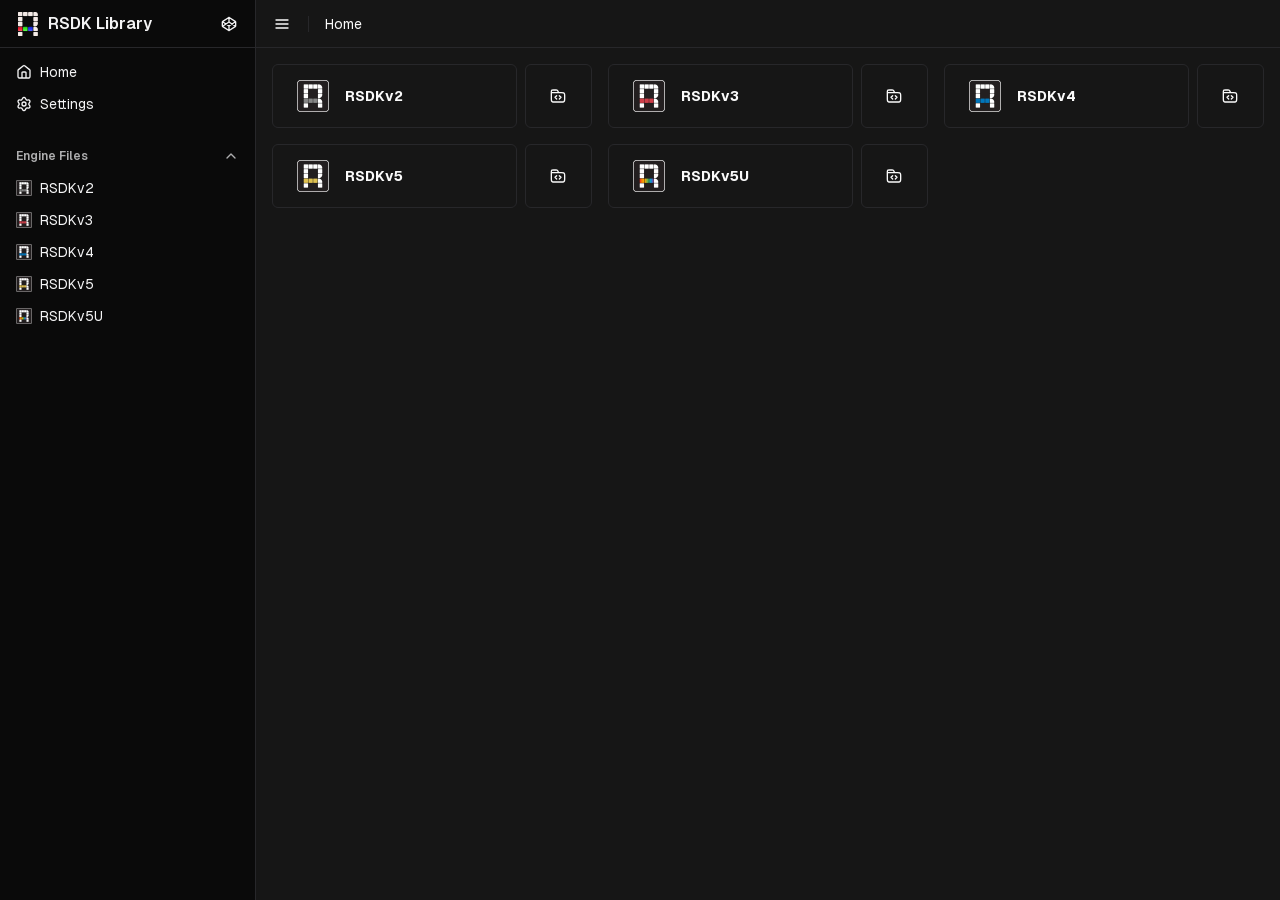
<file: index.html>
<!DOCTYPE html><html lang="en"><head><meta charSet="utf-8"/><meta name="viewport" content="width=device-width, initial-scale=1"/><link rel="preload" href="/_next/static/media/e11418ac562b8ac1-s.p.woff2" as="font" crossorigin="" type="font/woff2"/><link rel="preload" as="image" href="./assets/Retro.png"/><link rel="preload" as="image" href="./assets/RSDKGeneric.png"/><link rel="preload" as="image" href="./assets/RSDKv3.png"/><link rel="preload" as="image" href="./assets/RSDKv4.png"/><link rel="preload" as="image" href="./assets/RSDKv5.png"/><link rel="preload" as="image" href="./assets/RSDKv5U.png"/><link rel="stylesheet" href="/_next/static/css/0ac37431bea27972.css" data-precedence="next"/><link rel="preload" as="script" fetchPriority="low" href="/_next/static/chunks/webpack-11e0b6f4bcde3f1b.js"/><script src="/_next/static/chunks/fd9d1056-ba4a750c711b54a1.js" async=""></script><script src="/_next/static/chunks/117-be1df90946bf6dea.js" async=""></script><script src="/_next/static/chunks/main-app-c18634a3dac3c63b.js" async=""></script><script src="/_next/static/chunks/317-9b253551d61f51ec.js" async=""></script><script src="/_next/static/chunks/213-6613eed539508326.js" async=""></script><script src="/_next/static/chunks/app/page-fef08280ea3bd799.js" async=""></script><script src="/_next/static/chunks/app/layout-7bb7fd38e5ef1da2.js" async=""></script><link rel="preload" href="./lib/ModuleInit.js" as="script"/><link rel="preload" href="./modules/Files.js" as="script"/><link rel="manifest" href="./manifest.webmanifest"/><title>RSDK-Library</title><meta name="description" content="RSDK-Library website"/><meta name="application-name" content="RSDK"/><link rel="manifest" href="/manifest.webmanifest" crossorigin="use-credentials"/><meta name="apple-mobile-web-app-capable" content="yes"/><meta name="apple-mobile-web-app-title" content="RSDK"/><meta name="apple-mobile-web-app-status-bar-style" content="default"/><link rel="icon" href="/favicon.ico" type="image/x-icon" sizes="32x32"/><meta name="next-size-adjust"/><script src="/_next/static/chunks/polyfills-42372ed130431b0a.js" noModule=""></script></head><body class="min-h-screen bg-background __className_3a0388"><script>!function(){try{var d=document.documentElement,c=d.classList;c.remove('light','dark');var e=localStorage.getItem('theme');if('system'===e||(!e&&false)){var t='(prefers-color-scheme: dark)',m=window.matchMedia(t);if(m.media!==t||m.matches){d.style.colorScheme = 'dark';c.add('dark')}else{d.style.colorScheme = 'light';c.add('light')}}else if(e){c.add(e|| '')}else{c.add('dark')}if(e==='light'||e==='dark'||!e)d.style.colorScheme=e||'dark'}catch(e){}}()</script><div id="splash" class="emsplash fixed inset-0 flex items-center justify-center bg-background"><div class="flex flex-col space-y-3"><div class="animate-pulse bg-muted h-[125px] w-[250px] rounded-xl"></div><div class="space-y-2"><div class="animate-pulse rounded-md bg-muted h-4 w-[250px]"></div><div class="animate-pulse rounded-md bg-muted h-4 w-[200px]"></div></div></div></div><div vaul-drawer-wrapper=""><div class="relative flex min-h-screen flex-col bg-background"><div style="--sidebar-width:16rem;--sidebar-width-icon:3rem" class="group/sidebar-wrapper flex min-h-svh w-full has-[[data-variant=inset]]:bg-sidebar"><div class="group peer hidden md:block text-sidebar-foreground" data-state="expanded" data-collapsible="" data-variant="sidebar" data-side="left"><div class="duration-300 relative h-svh w-[--sidebar-width] bg-transparent transition-[width] ease-in-out group-data-[collapsible=offcanvas]:w-0 group-data-[side=right]:rotate-180 group-data-[collapsible=icon]:w-[--sidebar-width-icon]"></div><div class="duration-300 fixed inset-y-0 z-10 hidden h-svh w-[--sidebar-width] transition-[left,right,width] ease-in-out md:flex left-0 group-data-[collapsible=offcanvas]:left-[calc(var(--sidebar-width)*-1)] group-data-[collapsible=icon]:w-[--sidebar-width-icon] group-data-[side=left]:border-r group-data-[side=right]:border-l"><div data-sidebar="sidebar" class="flex h-full w-full flex-col bg-sidebar group-data-[variant=floating]:rounded-lg group-data-[variant=floating]:border group-data-[variant=floating]:border-sidebar-border group-data-[variant=floating]:shadow"><div data-sidebar="header" class="flex flex-col gap-2 p-2 PWA-Title-Draggable w-full h-12 pl-4 shrink-0 border-b"><div class="w-full h-full flex items-center gap-2"><div class="PWA-Title-NonDraggable flex items-center justify-center aspect-square size-6"><img src="./assets/Retro.png" alt="header logo" class="PWA-Title-NonDraggable h-full w-full object-contain"/></div><span class="truncate font-semibold">RSDK Library</span><button class="gap-2 whitespace-nowrap rounded-md text-sm font-medium ring-offset-background transition-colors focus-visible:outline-none focus-visible:ring-2 focus-visible:ring-ring focus-visible:ring-offset-2 disabled:pointer-events-none disabled:opacity-50 [&amp;_svg]:pointer-events-none [&amp;_svg]:size-4 [&amp;_svg]:shrink-0 hover:bg-accent hover:text-accent-foreground px-4 py-2 PWA-Title-NonDraggable w-9 h-9 ml-auto flex items-center justify-center"><svg xmlns="http://www.w3.org/2000/svg" width="24" height="24" fill="none" viewBox="0 0 24 24"><path stroke="currentColor" stroke-linecap="round" stroke-linejoin="round" stroke-width="2" d="m12 9-7.9361 5.1584c-.6879.4471-1.0318.6707-1.151.9542a1 1 0 0 0 0 .7747M12 8.9999l7.9361 5.1585c.6879.4471 1.0318.6707 1.1509.9542a1 1 0 0 1 0 .7747M12 8.9999V2.5M12 15 4.0639 9.8415c-.6879-.4472-1.0318-.6707-1.151-.9542a1 1 0 0 1 0-.7747M12 14.9999l7.9361-5.1584c.6879-.4472 1.0318-.6707 1.1509-.9542a1 1 0 0 0 0-.7747M12 14.9999v6.5m9.272-5.5267-8.4 5.46c-.3156.2051-.4735.3077-.6435.3476a1 1 0 0 1-.457 0c-.17-.0399-.3279-.1425-.6435-.3476l-8.4-5.46c-.266-.173-.399-.2594-.4954-.3747a1 1 0 0 1-.1884-.3473C2 15.1075 2 14.9489 2 14.6316V9.3682c0-.3172 0-.4758.0442-.6195a1 1 0 0 1 .1885-.3473c.0963-.1153.2293-.2018.4953-.3747l8.4-5.46c.3156-.2051.4735-.3077.6435-.3476a1 1 0 0 1 .457 0c.17.0399.3279.1425.6435.3476l8.4 5.46c.266.173.399.2594.4954.3747a1 1 0 0 1 .1884.3473C22 8.8924 22 9.051 22 9.3682v5.2634c0 .3173 0 .4759-.0442.6196a1 1 0 0 1-.1884.3473c-.0964.1153-.2294.2017-.4954.3747"></path></svg></button></div></div><div data-sidebar="content" class="flex min-h-0 flex-1 flex-col gap-2 overflow-auto group-data-[collapsible=icon]:overflow-hidden"><ul data-sidebar="menu" class="flex w-full min-w-0 flex-col gap-1"><div data-sidebar="group" class="relative flex w-full min-w-0 flex-col p-2"><a href="#" data-sidebar="menu-button" data-size="default" data-active="false" class="peer/menu-button flex w-full items-center gap-2 overflow-hidden rounded-md p-2 text-left outline-none ring-sidebar-ring transition-[width,height,padding] focus-visible:ring-2 active:bg-sidebar-accent active:text-sidebar-accent-foreground disabled:pointer-events-none disabled:opacity-50 group-has-[[data-sidebar=menu-action]]/menu-item:pr-8 aria-disabled:pointer-events-none aria-disabled:opacity-50 data-[active=true]:bg-sidebar-accent data-[active=true]:font-medium data-[active=true]:text-sidebar-accent-foreground data-[state=open]:hover:bg-sidebar-accent data-[state=open]:hover:text-sidebar-accent-foreground group-data-[collapsible=icon]:!size-8 group-data-[collapsible=icon]:!p-2 [&amp;&gt;span:last-child]:truncate [&amp;&gt;svg]:size-4 [&amp;&gt;svg]:shrink-0 hover:bg-sidebar-accent hover:text-sidebar-accent-foreground h-8 text-sm"><svg xmlns="http://www.w3.org/2000/svg" width="24" height="24" fill="none" viewBox="0 0 24 24"><path stroke="currentColor" stroke-linecap="round" stroke-linejoin="round" stroke-width="2" d="M9 21v-7.4c0-.5601 0-.8401.109-1.054a1 1 0 0 1 .437-.437C9.76 12 10.04 12 10.6 12h2.8c.5601 0 .8401 0 1.054.109a1 1 0 0 1 .437.437c.109.2139.109.4939.109 1.054V21M11.0177 2.764 4.2354 8.0391c-.4534.3527-.68.529-.8434.7498a2 2 0 0 0-.318.6502C3 9.7035 3 9.9907 3 10.565V17.8c0 1.1201 0 1.6801.218 2.108.1917.3763.4977.6823.874.874C4.5198 21 5.08 21 6.2 21h11.6c1.1201 0 1.6802 0 2.108-.218a2 2 0 0 0 .874-.874C21 19.4801 21 18.9201 21 17.8v-7.2349c0-.5744 0-.8616-.074-1.126a2 2 0 0 0-.318-.6502c-.1633-.2208-.39-.3971-.8434-.7498L12.9823 2.764c-.3513-.2732-.527-.4099-.721-.4624a1 1 0 0 0-.5226 0c-.194.0525-.3697.1891-.721.4624"></path></svg><span>Home</span></a><a href="#" data-sidebar="menu-button" data-size="default" data-active="false" class="peer/menu-button flex w-full items-center gap-2 overflow-hidden rounded-md p-2 text-left outline-none ring-sidebar-ring transition-[width,height,padding] focus-visible:ring-2 active:bg-sidebar-accent active:text-sidebar-accent-foreground disabled:pointer-events-none disabled:opacity-50 group-has-[[data-sidebar=menu-action]]/menu-item:pr-8 aria-disabled:pointer-events-none aria-disabled:opacity-50 data-[active=true]:bg-sidebar-accent data-[active=true]:font-medium data-[active=true]:text-sidebar-accent-foreground data-[state=open]:hover:bg-sidebar-accent data-[state=open]:hover:text-sidebar-accent-foreground group-data-[collapsible=icon]:!size-8 group-data-[collapsible=icon]:!p-2 [&amp;&gt;span:last-child]:truncate [&amp;&gt;svg]:size-4 [&amp;&gt;svg]:shrink-0 hover:bg-sidebar-accent hover:text-sidebar-accent-foreground h-8 text-sm" type="button" aria-haspopup="dialog" aria-expanded="false" aria-controls="radix-:R4qcv9kq:" data-state="closed"><svg xmlns="http://www.w3.org/2000/svg" width="24" height="24" fill="none" viewBox="0 0 24 24"><path stroke="currentColor" stroke-linecap="round" stroke-linejoin="round" stroke-width="2" d="m9.3951 19.3711.5845 1.3145A2.212 2.212 0 0 0 12.0018 22a2.212 2.212 0 0 0 2.0222-1.3144l.5844-1.3145a2.426 2.426 0 0 1 1-1.1111 2.433 2.433 0 0 1 1.47-.3122l1.43.1522a2.212 2.212 0 0 0 2.1489-1.0944 2.21 2.21 0 0 0 .2938-1.2227 2.21 2.21 0 0 0-.4204-1.1851l-.8467-1.1634A2.43 2.43 0 0 1 19.224 12a2.43 2.43 0 0 1 .4644-1.4289l.8467-1.1633A2.211 2.211 0 0 0 20.6618 7a2.212 2.212 0 0 0-2.1489-1.0944l-1.43.1522a2.433 2.433 0 0 1-1.47-.3122 2.426 2.426 0 0 1-1-1.1167l-.5889-1.3145A2.212 2.212 0 0 0 12.0018 2a2.212 2.212 0 0 0-2.0222 1.3144L9.395 4.629a2.426 2.426 0 0 1-1 1.1167 2.433 2.433 0 0 1-1.47.3122l-1.4344-.1522A2.212 2.212 0 0 0 3.3417 7a2.211 2.211 0 0 0 .1267 2.4078l.8467 1.1633c.302.4153.4645.9155.4645 1.4289a2.43 2.43 0 0 1-.4645 1.4289l-.8467 1.1633A2.211 2.211 0 0 0 3.3418 17a2.214 2.214 0 0 0 2.1489 1.0944l1.43-.1522a2.434 2.434 0 0 1 1.47.3122 2.426 2.426 0 0 1 1.0044 1.1167"></path><path stroke="currentColor" stroke-linecap="round" stroke-linejoin="round" stroke-width="2" d="M12 15c1.6568 0 3-1.3431 3-3s-1.3432-3-3-3-3 1.3431-3 3 1.3431 3 3 3"></path></svg><span>Settings</span></a></div><div data-state="open" class="group/collapsible"><div data-sidebar="group" class="relative flex w-full min-w-0 flex-col p-2"><button type="button" aria-controls="radix-:R1acv9kq:" aria-expanded="true" data-state="open" class="duration-200 flex h-8 shrink-0 items-center rounded-md px-2 text-xs font-medium text-sidebar-foreground/70 outline-none ring-sidebar-ring transition-[margin,opa] ease-linear focus-visible:ring-2 [&amp;&gt;svg]:size-4 [&amp;&gt;svg]:shrink-0 group-data-[collapsible=icon]:-mt-8 group-data-[collapsible=icon]:opacity-0 gap-2" data-sidebar="group-label"><span class="truncate font-semibold">Engine Files</span><svg xmlns="http://www.w3.org/2000/svg" width="24" height="24" fill="none" viewBox="0 0 24 24" class="ml-auto transition-transform group-data-[state=open]/collapsible:rotate-180"><path stroke="currentColor" stroke-linecap="round" stroke-linejoin="round" stroke-width="2" d="m6 9 6 6 6-6"></path></svg></button><div data-state="open" id="radix-:R1acv9kq:"><div data-sidebar="group-content" class="w-full text-sm"><li data-sidebar="menu-item" class="group/menu-item relative"><a data-sidebar="menu-button" data-size="default" data-active="false" class="peer/menu-button flex w-full items-center gap-2 overflow-hidden rounded-md p-2 text-left outline-none ring-sidebar-ring transition-[width,height,padding] focus-visible:ring-2 active:bg-sidebar-accent active:text-sidebar-accent-foreground disabled:pointer-events-none disabled:opacity-50 group-has-[[data-sidebar=menu-action]]/menu-item:pr-8 aria-disabled:pointer-events-none aria-disabled:opacity-50 data-[active=true]:bg-sidebar-accent data-[active=true]:font-medium data-[active=true]:text-sidebar-accent-foreground data-[state=open]:hover:bg-sidebar-accent data-[state=open]:hover:text-sidebar-accent-foreground group-data-[collapsible=icon]:!size-8 group-data-[collapsible=icon]:!p-2 [&amp;&gt;span:last-child]:truncate [&amp;&gt;svg]:size-4 [&amp;&gt;svg]:shrink-0 hover:bg-sidebar-accent hover:text-sidebar-accent-foreground h-8 text-sm"><img src="./assets/RSDKGeneric.png" alt="engine logo" width="16" height="16"/><span>RSDKv2</span></a></li><li data-sidebar="menu-item" class="group/menu-item relative"><a data-sidebar="menu-button" data-size="default" data-active="false" class="peer/menu-button flex w-full items-center gap-2 overflow-hidden rounded-md p-2 text-left outline-none ring-sidebar-ring transition-[width,height,padding] focus-visible:ring-2 active:bg-sidebar-accent active:text-sidebar-accent-foreground disabled:pointer-events-none disabled:opacity-50 group-has-[[data-sidebar=menu-action]]/menu-item:pr-8 aria-disabled:pointer-events-none aria-disabled:opacity-50 data-[active=true]:bg-sidebar-accent data-[active=true]:font-medium data-[active=true]:text-sidebar-accent-foreground data-[state=open]:hover:bg-sidebar-accent data-[state=open]:hover:text-sidebar-accent-foreground group-data-[collapsible=icon]:!size-8 group-data-[collapsible=icon]:!p-2 [&amp;&gt;span:last-child]:truncate [&amp;&gt;svg]:size-4 [&amp;&gt;svg]:shrink-0 hover:bg-sidebar-accent hover:text-sidebar-accent-foreground h-8 text-sm"><img src="./assets/RSDKv3.png" alt="engine logo" width="16" height="16"/><span>RSDKv3</span></a></li><li data-sidebar="menu-item" class="group/menu-item relative"><a data-sidebar="menu-button" data-size="default" data-active="false" class="peer/menu-button flex w-full items-center gap-2 overflow-hidden rounded-md p-2 text-left outline-none ring-sidebar-ring transition-[width,height,padding] focus-visible:ring-2 active:bg-sidebar-accent active:text-sidebar-accent-foreground disabled:pointer-events-none disabled:opacity-50 group-has-[[data-sidebar=menu-action]]/menu-item:pr-8 aria-disabled:pointer-events-none aria-disabled:opacity-50 data-[active=true]:bg-sidebar-accent data-[active=true]:font-medium data-[active=true]:text-sidebar-accent-foreground data-[state=open]:hover:bg-sidebar-accent data-[state=open]:hover:text-sidebar-accent-foreground group-data-[collapsible=icon]:!size-8 group-data-[collapsible=icon]:!p-2 [&amp;&gt;span:last-child]:truncate [&amp;&gt;svg]:size-4 [&amp;&gt;svg]:shrink-0 hover:bg-sidebar-accent hover:text-sidebar-accent-foreground h-8 text-sm"><img src="./assets/RSDKv4.png" alt="engine logo" width="16" height="16"/><span>RSDKv4</span></a></li><li data-sidebar="menu-item" class="group/menu-item relative"><a data-sidebar="menu-button" data-size="default" data-active="false" class="peer/menu-button flex w-full items-center gap-2 overflow-hidden rounded-md p-2 text-left outline-none ring-sidebar-ring transition-[width,height,padding] focus-visible:ring-2 active:bg-sidebar-accent active:text-sidebar-accent-foreground disabled:pointer-events-none disabled:opacity-50 group-has-[[data-sidebar=menu-action]]/menu-item:pr-8 aria-disabled:pointer-events-none aria-disabled:opacity-50 data-[active=true]:bg-sidebar-accent data-[active=true]:font-medium data-[active=true]:text-sidebar-accent-foreground data-[state=open]:hover:bg-sidebar-accent data-[state=open]:hover:text-sidebar-accent-foreground group-data-[collapsible=icon]:!size-8 group-data-[collapsible=icon]:!p-2 [&amp;&gt;span:last-child]:truncate [&amp;&gt;svg]:size-4 [&amp;&gt;svg]:shrink-0 hover:bg-sidebar-accent hover:text-sidebar-accent-foreground h-8 text-sm"><img src="./assets/RSDKv5.png" alt="engine logo" width="16" height="16"/><span>RSDKv5</span></a></li><li data-sidebar="menu-item" class="group/menu-item relative"><a data-sidebar="menu-button" data-size="default" data-active="false" class="peer/menu-button flex w-full items-center gap-2 overflow-hidden rounded-md p-2 text-left outline-none ring-sidebar-ring transition-[width,height,padding] focus-visible:ring-2 active:bg-sidebar-accent active:text-sidebar-accent-foreground disabled:pointer-events-none disabled:opacity-50 group-has-[[data-sidebar=menu-action]]/menu-item:pr-8 aria-disabled:pointer-events-none aria-disabled:opacity-50 data-[active=true]:bg-sidebar-accent data-[active=true]:font-medium data-[active=true]:text-sidebar-accent-foreground data-[state=open]:hover:bg-sidebar-accent data-[state=open]:hover:text-sidebar-accent-foreground group-data-[collapsible=icon]:!size-8 group-data-[collapsible=icon]:!p-2 [&amp;&gt;span:last-child]:truncate [&amp;&gt;svg]:size-4 [&amp;&gt;svg]:shrink-0 hover:bg-sidebar-accent hover:text-sidebar-accent-foreground h-8 text-sm"><img src="./assets/RSDKv5U.png" alt="engine logo" width="16" height="16"/><span>RSDKv5U</span></a></li></div></div></div></div></ul></div></div></div></div><main class="w-screen h-screen flex flex-col"><header class="PWA-Title-Draggable sticky top-0 z-10 flex h-12 shrink-0 items-center border-b"><div class="PWA-Title-NonDraggable flex items-center gap-2 px-2"><button class="inline-flex items-center justify-center gap-2 whitespace-nowrap text-sm font-medium ring-offset-background transition-colors focus-visible:outline-none focus-visible:ring-2 focus-visible:ring-ring focus-visible:ring-offset-2 disabled:pointer-events-none disabled:opacity-50 [&amp;_svg]:pointer-events-none [&amp;_svg]:size-4 [&amp;_svg]:shrink-0 hover:bg-accent hover:text-accent-foreground rounded-md px-3 w-9 h-9"><svg xmlns="http://www.w3.org/2000/svg" width="24" height="24" fill="none" viewBox="0 0 24 24"><path stroke="currentColor" stroke-linecap="round" stroke-linejoin="round" stroke-width="2" d="M3 12h18M3 6h18M3 18h18"></path></svg></button><div data-orientation="vertical" role="none" class="shrink-0 bg-border w-[1px] mr-2 h-4"></div><nav aria-label="breadcrumb"><ol class="flex flex-wrap items-center gap-1.5 break-words text-sm text-muted-foreground sm:gap-2.5"></ol></nav></div></header><div class="p-4 flex-1 overflow-auto"><!--$--><div class="grid gap-4 sm:grid-cols-2 xl:grid-cols-3"><div class="flex gap-2"><button class="justify-center gap-2 whitespace-nowrap rounded-md text-sm ring-offset-background transition-colors focus-visible:outline-none focus-visible:ring-2 focus-visible:ring-ring focus-visible:ring-offset-2 disabled:pointer-events-none disabled:opacity-50 [&amp;_svg]:pointer-events-none [&amp;_svg]:size-4 [&amp;_svg]:shrink-0 border border-input bg-background hover:bg-accent hover:text-accent-foreground flex items-center p-6 space-x-2 h-16 font-bold w-full"><img src="./assets/RSDKGeneric.png" alt="Engine image" class="w-[2rem] h-[2rem]"/><span class="flex-grow text-left">RSDKv2</span></button><button class="inline-flex items-center justify-center gap-2 whitespace-nowrap rounded-md text-sm font-medium ring-offset-background transition-colors focus-visible:outline-none focus-visible:ring-2 focus-visible:ring-ring focus-visible:ring-offset-2 disabled:pointer-events-none disabled:opacity-50 [&amp;_svg]:pointer-events-none [&amp;_svg]:size-4 [&amp;_svg]:shrink-0 border border-input bg-background hover:bg-accent hover:text-accent-foreground px-4 py-2 w-20 h-16"><svg xmlns="http://www.w3.org/2000/svg" width="24" height="24" fill="none" viewBox="0 0 24 24"><path stroke="currentColor" stroke-linecap="round" stroke-linejoin="round" stroke-width="2" d="m13 7-1.1155-2.231c-.3211-.6422-.4816-.9633-.7211-1.1978a2 2 0 0 0-.7473-.4619C10.0992 3 9.7402 3 9.0223 3H5.2c-1.1201 0-1.6802 0-2.108.218a2 2 0 0 0-.874.874C2 4.5198 2 5.08 2 6.2V7m0 0h15.2c1.6802 0 2.5202 0 3.162.327a3 3 0 0 1 1.311 1.311C22 9.2798 22 10.1198 22 11.8v4.4c0 1.6802 0 2.5202-.327 3.162a3 3 0 0 1-1.311 1.311C19.7202 21 18.8802 21 17.2 21H6.8c-1.6802 0-2.5202 0-3.162-.327a3 3 0 0 1-1.311-1.311C2 18.7202 2 17.8802 2 16.2zm12 9.5 2.5-2.5-2.5-2.5m-4 0L7.5 14l2.5 2.5"></path></svg></button></div><div class="flex gap-2"><button class="justify-center gap-2 whitespace-nowrap rounded-md text-sm ring-offset-background transition-colors focus-visible:outline-none focus-visible:ring-2 focus-visible:ring-ring focus-visible:ring-offset-2 disabled:pointer-events-none disabled:opacity-50 [&amp;_svg]:pointer-events-none [&amp;_svg]:size-4 [&amp;_svg]:shrink-0 border border-input bg-background hover:bg-accent hover:text-accent-foreground flex items-center p-6 space-x-2 h-16 font-bold w-full"><img src="./assets/RSDKv3.png" alt="Engine image" class="w-[2rem] h-[2rem]"/><span class="flex-grow text-left">RSDKv3</span></button><button class="inline-flex items-center justify-center gap-2 whitespace-nowrap rounded-md text-sm font-medium ring-offset-background transition-colors focus-visible:outline-none focus-visible:ring-2 focus-visible:ring-ring focus-visible:ring-offset-2 disabled:pointer-events-none disabled:opacity-50 [&amp;_svg]:pointer-events-none [&amp;_svg]:size-4 [&amp;_svg]:shrink-0 border border-input bg-background hover:bg-accent hover:text-accent-foreground px-4 py-2 w-20 h-16"><svg xmlns="http://www.w3.org/2000/svg" width="24" height="24" fill="none" viewBox="0 0 24 24"><path stroke="currentColor" stroke-linecap="round" stroke-linejoin="round" stroke-width="2" d="m13 7-1.1155-2.231c-.3211-.6422-.4816-.9633-.7211-1.1978a2 2 0 0 0-.7473-.4619C10.0992 3 9.7402 3 9.0223 3H5.2c-1.1201 0-1.6802 0-2.108.218a2 2 0 0 0-.874.874C2 4.5198 2 5.08 2 6.2V7m0 0h15.2c1.6802 0 2.5202 0 3.162.327a3 3 0 0 1 1.311 1.311C22 9.2798 22 10.1198 22 11.8v4.4c0 1.6802 0 2.5202-.327 3.162a3 3 0 0 1-1.311 1.311C19.7202 21 18.8802 21 17.2 21H6.8c-1.6802 0-2.5202 0-3.162-.327a3 3 0 0 1-1.311-1.311C2 18.7202 2 17.8802 2 16.2zm12 9.5 2.5-2.5-2.5-2.5m-4 0L7.5 14l2.5 2.5"></path></svg></button></div><div class="flex gap-2"><button class="justify-center gap-2 whitespace-nowrap rounded-md text-sm ring-offset-background transition-colors focus-visible:outline-none focus-visible:ring-2 focus-visible:ring-ring focus-visible:ring-offset-2 disabled:pointer-events-none disabled:opacity-50 [&amp;_svg]:pointer-events-none [&amp;_svg]:size-4 [&amp;_svg]:shrink-0 border border-input bg-background hover:bg-accent hover:text-accent-foreground flex items-center p-6 space-x-2 h-16 font-bold w-full"><img src="./assets/RSDKv4.png" alt="Engine image" class="w-[2rem] h-[2rem]"/><span class="flex-grow text-left">RSDKv4</span></button><button class="inline-flex items-center justify-center gap-2 whitespace-nowrap rounded-md text-sm font-medium ring-offset-background transition-colors focus-visible:outline-none focus-visible:ring-2 focus-visible:ring-ring focus-visible:ring-offset-2 disabled:pointer-events-none disabled:opacity-50 [&amp;_svg]:pointer-events-none [&amp;_svg]:size-4 [&amp;_svg]:shrink-0 border border-input bg-background hover:bg-accent hover:text-accent-foreground px-4 py-2 w-20 h-16"><svg xmlns="http://www.w3.org/2000/svg" width="24" height="24" fill="none" viewBox="0 0 24 24"><path stroke="currentColor" stroke-linecap="round" stroke-linejoin="round" stroke-width="2" d="m13 7-1.1155-2.231c-.3211-.6422-.4816-.9633-.7211-1.1978a2 2 0 0 0-.7473-.4619C10.0992 3 9.7402 3 9.0223 3H5.2c-1.1201 0-1.6802 0-2.108.218a2 2 0 0 0-.874.874C2 4.5198 2 5.08 2 6.2V7m0 0h15.2c1.6802 0 2.5202 0 3.162.327a3 3 0 0 1 1.311 1.311C22 9.2798 22 10.1198 22 11.8v4.4c0 1.6802 0 2.5202-.327 3.162a3 3 0 0 1-1.311 1.311C19.7202 21 18.8802 21 17.2 21H6.8c-1.6802 0-2.5202 0-3.162-.327a3 3 0 0 1-1.311-1.311C2 18.7202 2 17.8802 2 16.2zm12 9.5 2.5-2.5-2.5-2.5m-4 0L7.5 14l2.5 2.5"></path></svg></button></div><div class="flex gap-2"><button class="justify-center gap-2 whitespace-nowrap rounded-md text-sm ring-offset-background transition-colors focus-visible:outline-none focus-visible:ring-2 focus-visible:ring-ring focus-visible:ring-offset-2 disabled:pointer-events-none disabled:opacity-50 [&amp;_svg]:pointer-events-none [&amp;_svg]:size-4 [&amp;_svg]:shrink-0 border border-input bg-background hover:bg-accent hover:text-accent-foreground flex items-center p-6 space-x-2 h-16 font-bold w-full"><img src="./assets/RSDKv5.png" alt="Engine image" class="w-[2rem] h-[2rem]"/><span class="flex-grow text-left">RSDKv5</span></button><button class="inline-flex items-center justify-center gap-2 whitespace-nowrap rounded-md text-sm font-medium ring-offset-background transition-colors focus-visible:outline-none focus-visible:ring-2 focus-visible:ring-ring focus-visible:ring-offset-2 disabled:pointer-events-none disabled:opacity-50 [&amp;_svg]:pointer-events-none [&amp;_svg]:size-4 [&amp;_svg]:shrink-0 border border-input bg-background hover:bg-accent hover:text-accent-foreground px-4 py-2 w-20 h-16"><svg xmlns="http://www.w3.org/2000/svg" width="24" height="24" fill="none" viewBox="0 0 24 24"><path stroke="currentColor" stroke-linecap="round" stroke-linejoin="round" stroke-width="2" d="m13 7-1.1155-2.231c-.3211-.6422-.4816-.9633-.7211-1.1978a2 2 0 0 0-.7473-.4619C10.0992 3 9.7402 3 9.0223 3H5.2c-1.1201 0-1.6802 0-2.108.218a2 2 0 0 0-.874.874C2 4.5198 2 5.08 2 6.2V7m0 0h15.2c1.6802 0 2.5202 0 3.162.327a3 3 0 0 1 1.311 1.311C22 9.2798 22 10.1198 22 11.8v4.4c0 1.6802 0 2.5202-.327 3.162a3 3 0 0 1-1.311 1.311C19.7202 21 18.8802 21 17.2 21H6.8c-1.6802 0-2.5202 0-3.162-.327a3 3 0 0 1-1.311-1.311C2 18.7202 2 17.8802 2 16.2zm12 9.5 2.5-2.5-2.5-2.5m-4 0L7.5 14l2.5 2.5"></path></svg></button></div><div class="flex gap-2"><button class="justify-center gap-2 whitespace-nowrap rounded-md text-sm ring-offset-background transition-colors focus-visible:outline-none focus-visible:ring-2 focus-visible:ring-ring focus-visible:ring-offset-2 disabled:pointer-events-none disabled:opacity-50 [&amp;_svg]:pointer-events-none [&amp;_svg]:size-4 [&amp;_svg]:shrink-0 border border-input bg-background hover:bg-accent hover:text-accent-foreground flex items-center p-6 space-x-2 h-16 font-bold w-full"><img src="./assets/RSDKv5U.png" alt="Engine image" class="w-[2rem] h-[2rem]"/><span class="flex-grow text-left">RSDKv5U</span></button><button class="inline-flex items-center justify-center gap-2 whitespace-nowrap rounded-md text-sm font-medium ring-offset-background transition-colors focus-visible:outline-none focus-visible:ring-2 focus-visible:ring-ring focus-visible:ring-offset-2 disabled:pointer-events-none disabled:opacity-50 [&amp;_svg]:pointer-events-none [&amp;_svg]:size-4 [&amp;_svg]:shrink-0 border border-input bg-background hover:bg-accent hover:text-accent-foreground px-4 py-2 w-20 h-16"><svg xmlns="http://www.w3.org/2000/svg" width="24" height="24" fill="none" viewBox="0 0 24 24"><path stroke="currentColor" stroke-linecap="round" stroke-linejoin="round" stroke-width="2" d="m13 7-1.1155-2.231c-.3211-.6422-.4816-.9633-.7211-1.1978a2 2 0 0 0-.7473-.4619C10.0992 3 9.7402 3 9.0223 3H5.2c-1.1201 0-1.6802 0-2.108.218a2 2 0 0 0-.874.874C2 4.5198 2 5.08 2 6.2V7m0 0h15.2c1.6802 0 2.5202 0 3.162.327a3 3 0 0 1 1.311 1.311C22 9.2798 22 10.1198 22 11.8v4.4c0 1.6802 0 2.5202-.327 3.162a3 3 0 0 1-1.311 1.311C19.7202 21 18.8802 21 17.2 21H6.8c-1.6802 0-2.5202 0-3.162-.327a3 3 0 0 1-1.311-1.311C2 18.7202 2 17.8802 2 16.2zm12 9.5 2.5-2.5-2.5-2.5m-4 0L7.5 14l2.5 2.5"></path></svg></button></div></div><!--/$--></div></main></div></div></div><script src="/_next/static/chunks/webpack-11e0b6f4bcde3f1b.js" async=""></script><script>(self.__next_f=self.__next_f||[]).push([0]);self.__next_f.push([2,null])</script><script>self.__next_f.push([1,"1:HL[\"/_next/static/media/e11418ac562b8ac1-s.p.woff2\",\"font\",{\"crossOrigin\":\"\",\"type\":\"font/woff2\"}]\n2:HL[\"/_next/static/css/0ac37431bea27972.css\",\"style\"]\n"])</script><script>self.__next_f.push([1,"3:I[2846,[],\"\"]\n5:I[9107,[],\"ClientPageRoot\"]\n6:I[9794,[\"317\",\"static/chunks/317-9b253551d61f51ec.js\",\"213\",\"static/chunks/213-6613eed539508326.js\",\"931\",\"static/chunks/app/page-fef08280ea3bd799.js\"],\"default\",1]\n7:I[5767,[\"317\",\"static/chunks/317-9b253551d61f51ec.js\",\"185\",\"static/chunks/app/layout-7bb7fd38e5ef1da2.js\"],\"ThemeProvider\"]\n8:I[5469,[\"317\",\"static/chunks/317-9b253551d61f51ec.js\",\"185\",\"static/chunks/app/layout-7bb7fd38e5ef1da2.js\"],\"Splash\"]\n9:I[4707,[],\"\"]\na:I[6423,[],\"\"]\nb:I[8003,[\"317\",\"static/chunks/317-9b253551d61f51ec.js\",\"185\",\"static/chunks/app/layout-7bb7fd38e5ef1da2.js\"],\"\"]\nd:I[1060,[],\"\"]\ne:[]\n"])</script><script>self.__next_f.push([1,"0:[\"$\",\"$L3\",null,{\"buildId\":\"AHjkKR1gtsOilKRT0anuj\",\"assetPrefix\":\"\",\"urlParts\":[\"\",\"\"],\"initialTree\":[\"\",{\"children\":[\"__PAGE__\",{}]},\"$undefined\",\"$undefined\",true],\"initialSeedData\":[\"\",{\"children\":[\"__PAGE__\",{},[[\"$L4\",[\"$\",\"$L5\",null,{\"props\":{\"params\":{},\"searchParams\":{}},\"Component\":\"$6\"}],null],null],null]},[[[[\"$\",\"link\",\"0\",{\"rel\":\"stylesheet\",\"href\":\"/_next/static/css/0ac37431bea27972.css\",\"precedence\":\"next\",\"crossOrigin\":\"$undefined\"}]],[\"$\",\"html\",null,{\"lang\":\"en\",\"suppressHydrationWarning\":true,\"children\":[[\"$\",\"head\",null,{\"children\":[\"$\",\"link\",null,{\"rel\":\"manifest\",\"href\":\"./manifest.webmanifest\"}]}],[\"$\",\"body\",null,{\"className\":\"min-h-screen bg-background __className_3a0388\",\"children\":[[\"$\",\"$L7\",null,{\"attribute\":\"class\",\"defaultTheme\":\"dark\",\"children\":[[\"$\",\"$L8\",null,{}],[\"$\",\"div\",null,{\"vaul-drawer-wrapper\":\"\",\"children\":[\"$\",\"div\",null,{\"className\":\"relative flex min-h-screen flex-col bg-background\",\"children\":[\"$\",\"$L9\",null,{\"parallelRouterKey\":\"children\",\"segmentPath\":[\"children\"],\"error\":\"$undefined\",\"errorStyles\":\"$undefined\",\"errorScripts\":\"$undefined\",\"template\":[\"$\",\"$La\",null,{}],\"templateStyles\":\"$undefined\",\"templateScripts\":\"$undefined\",\"notFound\":[[\"$\",\"title\",null,{\"children\":\"404: This page could not be found.\"}],[\"$\",\"div\",null,{\"style\":{\"fontFamily\":\"system-ui,\\\"Segoe UI\\\",Roboto,Helvetica,Arial,sans-serif,\\\"Apple Color Emoji\\\",\\\"Segoe UI Emoji\\\"\",\"height\":\"100vh\",\"textAlign\":\"center\",\"display\":\"flex\",\"flexDirection\":\"column\",\"alignItems\":\"center\",\"justifyContent\":\"center\"},\"children\":[\"$\",\"div\",null,{\"children\":[[\"$\",\"style\",null,{\"dangerouslySetInnerHTML\":{\"__html\":\"body{color:#000;background:#fff;margin:0}.next-error-h1{border-right:1px solid rgba(0,0,0,.3)}@media (prefers-color-scheme:dark){body{color:#fff;background:#000}.next-error-h1{border-right:1px solid rgba(255,255,255,.3)}}\"}}],[\"$\",\"h1\",null,{\"className\":\"next-error-h1\",\"style\":{\"display\":\"inline-block\",\"margin\":\"0 20px 0 0\",\"padding\":\"0 23px 0 0\",\"fontSize\":24,\"fontWeight\":500,\"verticalAlign\":\"top\",\"lineHeight\":\"49px\"},\"children\":\"404\"}],[\"$\",\"div\",null,{\"style\":{\"display\":\"inline-block\"},\"children\":[\"$\",\"h2\",null,{\"style\":{\"fontSize\":14,\"fontWeight\":400,\"lineHeight\":\"49px\",\"margin\":0},\"children\":\"This page could not be found.\"}]}]]}]}]],\"notFoundStyles\":[]}]}]}]]}],[\"$\",\"$Lb\",null,{\"src\":\"./lib/ModuleInit.js\"}],[\"$\",\"$Lb\",null,{\"src\":\"./modules/Files.js\"}]]}]]}]],null],null],\"couldBeIntercepted\":false,\"initialHead\":[null,\"$Lc\"],\"globalErrorComponent\":\"$d\",\"missingSlots\":\"$We\"}]\n"])</script><script>self.__next_f.push([1,"c:[[\"$\",\"meta\",\"0\",{\"name\":\"viewport\",\"content\":\"width=device-width, initial-scale=1\"}],[\"$\",\"meta\",\"1\",{\"charSet\":\"utf-8\"}],[\"$\",\"title\",\"2\",{\"children\":\"RSDK-Library\"}],[\"$\",\"meta\",\"3\",{\"name\":\"description\",\"content\":\"RSDK-Library website\"}],[\"$\",\"meta\",\"4\",{\"name\":\"application-name\",\"content\":\"RSDK\"}],[\"$\",\"link\",\"5\",{\"rel\":\"manifest\",\"href\":\"/manifest.webmanifest\",\"crossOrigin\":\"use-credentials\"}],[\"$\",\"meta\",\"6\",{\"name\":\"apple-mobile-web-app-capable\",\"content\":\"yes\"}],[\"$\",\"meta\",\"7\",{\"name\":\"apple-mobile-web-app-title\",\"content\":\"RSDK\"}],[\"$\",\"meta\",\"8\",{\"name\":\"apple-mobile-web-app-status-bar-style\",\"content\":\"default\"}],[\"$\",\"link\",\"9\",{\"rel\":\"icon\",\"href\":\"/favicon.ico\",\"type\":\"image/x-icon\",\"sizes\":\"32x32\"}],[\"$\",\"meta\",\"10\",{\"name\":\"next-size-adjust\"}]]\n4:null\n"])</script></body></html>
</file>
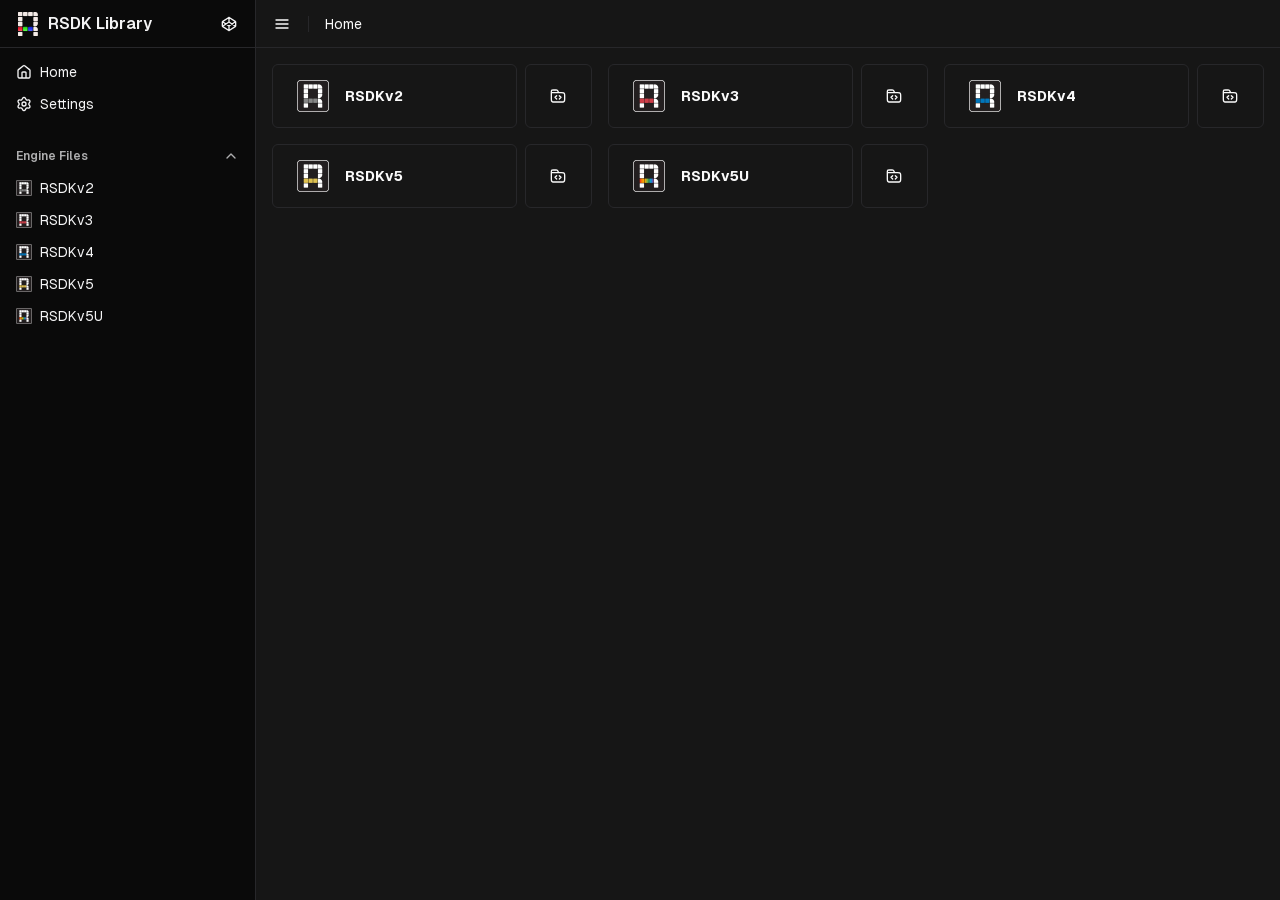
<file: v2.html>
<!DOCTYPE html><html><head><meta charSet="utf-8"/><meta name="viewport" content="initial-scale=1, viewport-fit=cover"/><meta name="next-head-count" content="2"/><link rel="preload" href="/_next/static/css/cc2c04d77b713750.css" as="style"/><link rel="stylesheet" href="/_next/static/css/cc2c04d77b713750.css" data-n-p=""/><noscript data-n-css=""></noscript><script defer="" nomodule="" src="/_next/static/chunks/polyfills-42372ed130431b0a.js"></script><script src="/_next/static/chunks/webpack-11e0b6f4bcde3f1b.js" defer=""></script><script src="/_next/static/chunks/framework-af742c3f6eb90818.js" defer=""></script><script src="/_next/static/chunks/main-8490ae1c12f96b51.js" defer=""></script><script src="/_next/static/chunks/pages/_app-72b849fbd24ac258.js" defer=""></script><script src="/_next/static/chunks/626-0758c2b4acfbb21d.js" defer=""></script><script src="/_next/static/chunks/755-eddaa4c75c6d4c22.js" defer=""></script><script src="/_next/static/chunks/pages/v2-a547ed9bede65eaf.js" defer=""></script><script src="/_next/static/AHjkKR1gtsOilKRT0anuj/_buildManifest.js" defer=""></script><script src="/_next/static/AHjkKR1gtsOilKRT0anuj/_ssgManifest.js" defer=""></script></head><body><div id="__next"><div class="enginePage"><script>!function(){try{var d=document.documentElement,c=d.classList;c.remove('light','dark');var e=localStorage.getItem('theme');if('system'===e||(!e&&false)){var t='(prefers-color-scheme: dark)',m=window.matchMedia(t);if(m.media!==t||m.matches){d.style.colorScheme = 'dark';c.add('dark')}else{d.style.colorScheme = 'light';c.add('light')}}else if(e){c.add(e|| '')}else{c.add('dark')}if(e==='light'||e==='dark'||!e)d.style.colorScheme=e||'dark'}catch(e){}}()</script><div id="splash" class="emsplash fixed inset-0 flex items-center justify-center bg-background"><div class="flex flex-col space-y-3"><div class="animate-pulse bg-muted h-[125px] w-[250px] rounded-xl"></div><div class="space-y-2"><div class="animate-pulse rounded-md bg-muted h-4 w-[250px]"></div><div class="animate-pulse rounded-md bg-muted h-4 w-[200px]"></div></div></div></div><canvas class="engineCanvas" id="canvas"></canvas></div></div><script id="__NEXT_DATA__" type="application/json">{"props":{"pageProps":{}},"page":"/v2","query":{},"buildId":"AHjkKR1gtsOilKRT0anuj","nextExport":true,"autoExport":true,"isFallback":false,"scriptLoader":[]}</script></body></html>
</file>
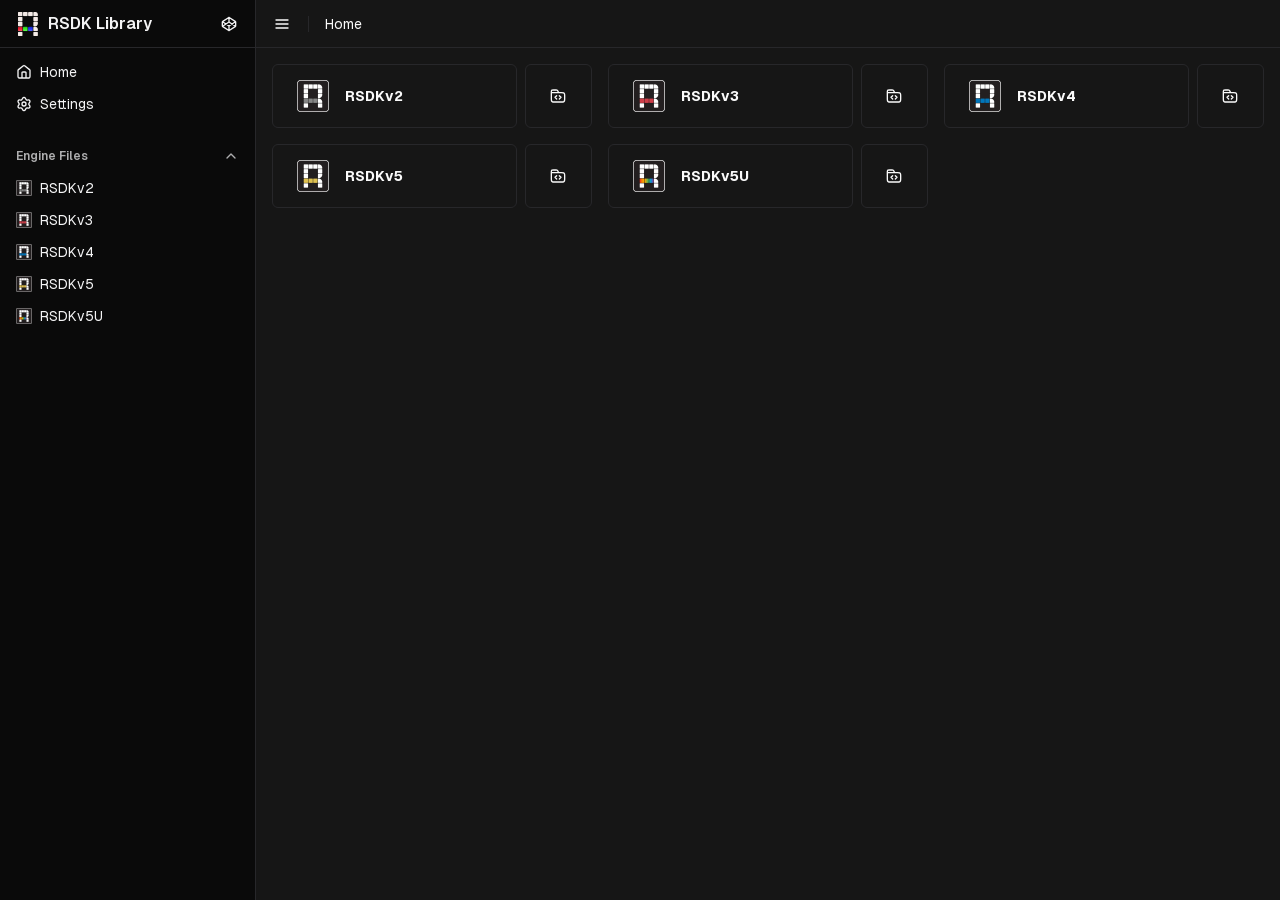
<file: v3.html>
<!DOCTYPE html><html><head><meta charSet="utf-8"/><meta name="viewport" content="initial-scale=1, viewport-fit=cover"/><meta name="next-head-count" content="2"/><link rel="preload" href="/_next/static/css/cc2c04d77b713750.css" as="style"/><link rel="stylesheet" href="/_next/static/css/cc2c04d77b713750.css" data-n-p=""/><noscript data-n-css=""></noscript><script defer="" nomodule="" src="/_next/static/chunks/polyfills-42372ed130431b0a.js"></script><script src="/_next/static/chunks/webpack-11e0b6f4bcde3f1b.js" defer=""></script><script src="/_next/static/chunks/framework-af742c3f6eb90818.js" defer=""></script><script src="/_next/static/chunks/main-8490ae1c12f96b51.js" defer=""></script><script src="/_next/static/chunks/pages/_app-72b849fbd24ac258.js" defer=""></script><script src="/_next/static/chunks/626-0758c2b4acfbb21d.js" defer=""></script><script src="/_next/static/chunks/755-eddaa4c75c6d4c22.js" defer=""></script><script src="/_next/static/chunks/pages/v3-d9e1bbffe10417c7.js" defer=""></script><script src="/_next/static/AHjkKR1gtsOilKRT0anuj/_buildManifest.js" defer=""></script><script src="/_next/static/AHjkKR1gtsOilKRT0anuj/_ssgManifest.js" defer=""></script></head><body><div id="__next"><div class="enginePage"><script>!function(){try{var d=document.documentElement,c=d.classList;c.remove('light','dark');var e=localStorage.getItem('theme');if('system'===e||(!e&&false)){var t='(prefers-color-scheme: dark)',m=window.matchMedia(t);if(m.media!==t||m.matches){d.style.colorScheme = 'dark';c.add('dark')}else{d.style.colorScheme = 'light';c.add('light')}}else if(e){c.add(e|| '')}else{c.add('dark')}if(e==='light'||e==='dark'||!e)d.style.colorScheme=e||'dark'}catch(e){}}()</script><div id="splash" class="emsplash fixed inset-0 flex items-center justify-center bg-background"><div class="flex flex-col space-y-3"><div class="animate-pulse bg-muted h-[125px] w-[250px] rounded-xl"></div><div class="space-y-2"><div class="animate-pulse rounded-md bg-muted h-4 w-[250px]"></div><div class="animate-pulse rounded-md bg-muted h-4 w-[200px]"></div></div></div></div><canvas class="engineCanvas" id="canvas"></canvas></div></div><script id="__NEXT_DATA__" type="application/json">{"props":{"pageProps":{}},"page":"/v3","query":{},"buildId":"AHjkKR1gtsOilKRT0anuj","nextExport":true,"autoExport":true,"isFallback":false,"scriptLoader":[]}</script></body></html>
</file>
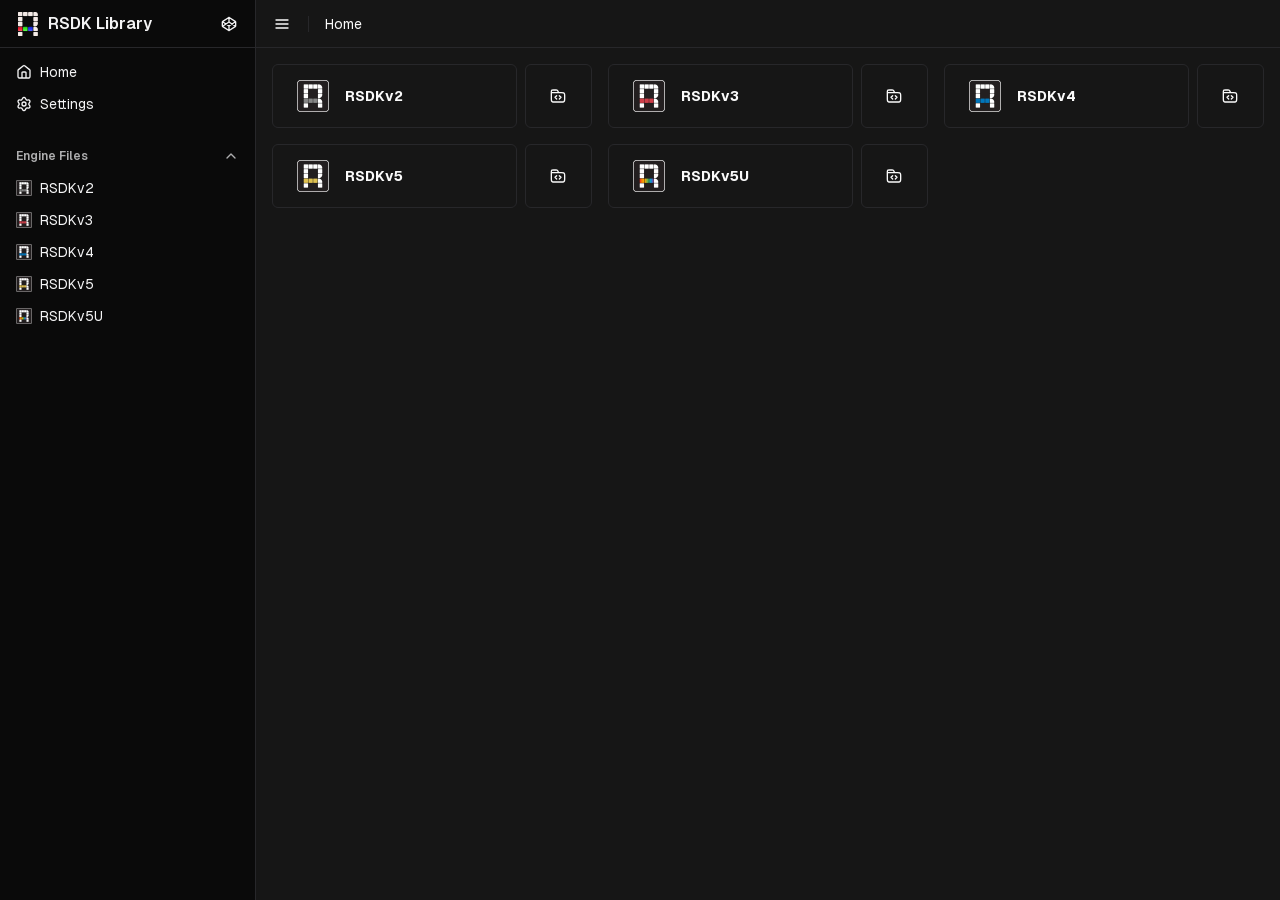
<file: v4.html>
<!DOCTYPE html><html><head><meta charSet="utf-8"/><meta name="viewport" content="initial-scale=1, viewport-fit=cover"/><meta name="next-head-count" content="2"/><link rel="preload" href="/_next/static/css/cc2c04d77b713750.css" as="style"/><link rel="stylesheet" href="/_next/static/css/cc2c04d77b713750.css" data-n-p=""/><noscript data-n-css=""></noscript><script defer="" nomodule="" src="/_next/static/chunks/polyfills-42372ed130431b0a.js"></script><script src="/_next/static/chunks/webpack-11e0b6f4bcde3f1b.js" defer=""></script><script src="/_next/static/chunks/framework-af742c3f6eb90818.js" defer=""></script><script src="/_next/static/chunks/main-8490ae1c12f96b51.js" defer=""></script><script src="/_next/static/chunks/pages/_app-72b849fbd24ac258.js" defer=""></script><script src="/_next/static/chunks/626-0758c2b4acfbb21d.js" defer=""></script><script src="/_next/static/chunks/755-eddaa4c75c6d4c22.js" defer=""></script><script src="/_next/static/chunks/pages/v4-974d7ad581457b5d.js" defer=""></script><script src="/_next/static/AHjkKR1gtsOilKRT0anuj/_buildManifest.js" defer=""></script><script src="/_next/static/AHjkKR1gtsOilKRT0anuj/_ssgManifest.js" defer=""></script></head><body><div id="__next"><div class="enginePage"><script>!function(){try{var d=document.documentElement,c=d.classList;c.remove('light','dark');var e=localStorage.getItem('theme');if('system'===e||(!e&&false)){var t='(prefers-color-scheme: dark)',m=window.matchMedia(t);if(m.media!==t||m.matches){d.style.colorScheme = 'dark';c.add('dark')}else{d.style.colorScheme = 'light';c.add('light')}}else if(e){c.add(e|| '')}else{c.add('dark')}if(e==='light'||e==='dark'||!e)d.style.colorScheme=e||'dark'}catch(e){}}()</script><div id="splash" class="emsplash fixed inset-0 flex items-center justify-center bg-background"><div class="flex flex-col space-y-3"><div class="animate-pulse bg-muted h-[125px] w-[250px] rounded-xl"></div><div class="space-y-2"><div class="animate-pulse rounded-md bg-muted h-4 w-[250px]"></div><div class="animate-pulse rounded-md bg-muted h-4 w-[200px]"></div></div></div></div><canvas class="engineCanvas" id="canvas"></canvas></div></div><script id="__NEXT_DATA__" type="application/json">{"props":{"pageProps":{}},"page":"/v4","query":{},"buildId":"AHjkKR1gtsOilKRT0anuj","nextExport":true,"autoExport":true,"isFallback":false,"scriptLoader":[]}</script></body></html>
</file>
<file: _next/static/css/0ac37431bea27972.css>
*,:after,:before{--tw-border-spacing-x:0;--tw-border-spacing-y:0;--tw-translate-x:0;--tw-translate-y:0;--tw-rotate:0;--tw-skew-x:0;--tw-skew-y:0;--tw-scale-x:1;--tw-scale-y:1;--tw-pan-x: ;--tw-pan-y: ;--tw-pinch-zoom: ;--tw-scroll-snap-strictness:proximity;--tw-gradient-from-position: ;--tw-gradient-via-position: ;--tw-gradient-to-position: ;--tw-ordinal: ;--tw-slashed-zero: ;--tw-numeric-figure: ;--tw-numeric-spacing: ;--tw-numeric-fraction: ;--tw-ring-inset: ;--tw-ring-offset-width:0px;--tw-ring-offset-color:#fff;--tw-ring-color:rgba(59,130,246,.5);--tw-ring-offset-shadow:0 0 #0000;--tw-ring-shadow:0 0 #0000;--tw-shadow:0 0 #0000;--tw-shadow-colored:0 0 #0000;--tw-blur: ;--tw-brightness: ;--tw-contrast: ;--tw-grayscale: ;--tw-hue-rotate: ;--tw-invert: ;--tw-saturate: ;--tw-sepia: ;--tw-drop-shadow: ;--tw-backdrop-blur: ;--tw-backdrop-brightness: ;--tw-backdrop-contrast: ;--tw-backdrop-grayscale: ;--tw-backdrop-hue-rotate: ;--tw-backdrop-invert: ;--tw-backdrop-opacity: ;--tw-backdrop-saturate: ;--tw-backdrop-sepia: ;--tw-contain-size: ;--tw-contain-layout: ;--tw-contain-paint: ;--tw-contain-style: }::backdrop{--tw-border-spacing-x:0;--tw-border-spacing-y:0;--tw-translate-x:0;--tw-translate-y:0;--tw-rotate:0;--tw-skew-x:0;--tw-skew-y:0;--tw-scale-x:1;--tw-scale-y:1;--tw-pan-x: ;--tw-pan-y: ;--tw-pinch-zoom: ;--tw-scroll-snap-strictness:proximity;--tw-gradient-from-position: ;--tw-gradient-via-position: ;--tw-gradient-to-position: ;--tw-ordinal: ;--tw-slashed-zero: ;--tw-numeric-figure: ;--tw-numeric-spacing: ;--tw-numeric-fraction: ;--tw-ring-inset: ;--tw-ring-offset-width:0px;--tw-ring-offset-color:#fff;--tw-ring-color:rgba(59,130,246,.5);--tw-ring-offset-shadow:0 0 #0000;--tw-ring-shadow:0 0 #0000;--tw-shadow:0 0 #0000;--tw-shadow-colored:0 0 #0000;--tw-blur: ;--tw-brightness: ;--tw-contrast: ;--tw-grayscale: ;--tw-hue-rotate: ;--tw-invert: ;--tw-saturate: ;--tw-sepia: ;--tw-drop-shadow: ;--tw-backdrop-blur: ;--tw-backdrop-brightness: ;--tw-backdrop-contrast: ;--tw-backdrop-grayscale: ;--tw-backdrop-hue-rotate: ;--tw-backdrop-invert: ;--tw-backdrop-opacity: ;--tw-backdrop-saturate: ;--tw-backdrop-sepia: ;--tw-contain-size: ;--tw-contain-layout: ;--tw-contain-paint: ;--tw-contain-style: }/*
! tailwindcss v3.4.14 | MIT License | https://tailwindcss.com
*/*,:after,:before{box-sizing:border-box;border:0 solid #e5e7eb}:after,:before{--tw-content:""}:host,html{line-height:1.5;-webkit-text-size-adjust:100%;-moz-tab-size:4;tab-size:4;font-family:ui-sans-serif,system-ui,sans-serif,Apple Color Emoji,Segoe UI Emoji,Segoe UI Symbol,Noto Color Emoji;font-feature-settings:normal;font-variation-settings:normal;-webkit-tap-highlight-color:transparent}body{margin:0;line-height:inherit}hr{height:0;color:inherit;border-top-width:1px}abbr:where([title]){text-decoration:underline dotted}h1,h2,h3,h4,h5,h6{font-size:inherit;font-weight:inherit}a{color:inherit;text-decoration:inherit}b,strong{font-weight:bolder}code,kbd,pre,samp{font-family:ui-monospace,SFMono-Regular,Menlo,Monaco,Consolas,Liberation Mono,Courier New,monospace;font-feature-settings:normal;font-variation-settings:normal;font-size:1em}small{font-size:80%}sub,sup{font-size:75%;line-height:0;position:relative;vertical-align:baseline}sub{bottom:-.25em}sup{top:-.5em}table{text-indent:0;border-color:inherit;border-collapse:collapse}button,input,optgroup,select,textarea{font-family:inherit;font-feature-settings:inherit;font-variation-settings:inherit;font-size:100%;font-weight:inherit;line-height:inherit;letter-spacing:inherit;color:inherit;margin:0;padding:0}button,select{text-transform:none}button,input:where([type=button]),input:where([type=reset]),input:where([type=submit]){-webkit-appearance:button;background-color:transparent;background-image:none}:-moz-focusring{outline:auto}:-moz-ui-invalid{box-shadow:none}progress{vertical-align:baseline}::-webkit-inner-spin-button,::-webkit-outer-spin-button{height:auto}[type=search]{-webkit-appearance:textfield;outline-offset:-2px}::-webkit-search-decoration{-webkit-appearance:none}::-webkit-file-upload-button{-webkit-appearance:button;font:inherit}summary{display:list-item}blockquote,dd,dl,figure,h1,h2,h3,h4,h5,h6,hr,p,pre{margin:0}fieldset{margin:0}fieldset,legend{padding:0}menu,ol,ul{list-style:none;margin:0;padding:0}dialog{padding:0}textarea{resize:vertical}input::placeholder,textarea::placeholder{opacity:1;color:#9ca3af}[role=button],button{cursor:pointer}:disabled{cursor:default}audio,canvas,embed,iframe,img,object,svg,video{display:block;vertical-align:middle}img,video{max-width:100%;height:auto}[hidden]:where(:not([hidden=until-found])){display:none}:root{--background:0 0% 100%;--foreground:240 10% 3.9%;--card:0 0% 100%;--card-foreground:240 10% 3.9%;--popover:0 0% 100%;--popover-foreground:240 10% 3.9%;--primary:240 5.9% 10%;--primary-foreground:0 0% 98%;--secondary:240 4.8% 95.9%;--secondary-foreground:240 5.9% 10%;--muted:240 4.8% 95.9%;--muted-foreground:240 3.8% 46.1%;--accent:240 4.8% 95.9%;--accent-foreground:240 5.9% 10%;--destructive:0 72.22% 50.59%;--destructive-foreground:0 0% 98%;--border:240 5.9% 90%;--input:240 5.9% 90%;--ring:240 5% 64.9%;--radius:0.5rem;--chart-1:12 76% 61%;--chart-2:173 58% 39%;--chart-3:197 37% 24%;--chart-4:43 74% 66%;--chart-5:27 87% 67%;--sidebar-background:0 0% 98%;--sidebar-foreground:240 5.3% 26.1%;--sidebar-primary:240 5.9% 10%;--sidebar-primary-foreground:0 0% 98%;--sidebar-accent:240 4.8% 95.9%;--sidebar-accent-foreground:240 5.9% 10%;--sidebar-border:220 13% 91%;--sidebar-ring:240 5% 64.9%}.dark{--background:0 0% 8.6%;--foreground:0 0% 98%;--card:240 10% 3.9%;--card-foreground:0 0% 98%;--popover:240 10% 3.9%;--popover-foreground:0 0% 98%;--primary:0 0% 98%;--primary-foreground:240 5.9% 10%;--secondary:240 3.7% 15.9%;--secondary-foreground:0 0% 98%;--muted:240 3.7% 15.9%;--muted-foreground:240 5% 64.9%;--accent:240 3.7% 15.9%;--accent-foreground:0 0% 98%;--destructive:0 62.8% 30.6%;--destructive-foreground:0 85.7% 97.3%;--border:240 3.7% 15.9%;--input:240 3.7% 15.9%;--ring:240 4.9% 83.9%;--chart-1:220 70% 50%;--chart-2:160 60% 45%;--chart-3:30 80% 55%;--chart-4:280 65% 60%;--chart-5:340 75% 55%;--sidebar-background:240 0.18% 4%;--sidebar-foreground:240 4.8% 95.9%;--sidebar-primary:224.3 76.3% 48%;--sidebar-primary-foreground:0 0% 100%;--sidebar-accent:240 3.7% 15.9%;--sidebar-accent-foreground:240 4.8% 95.9%;--sidebar-border:240 3.7% 15.9%;--sidebar-ring:240 4.9% 83.9%}*{border-color:hsl(var(--border))}body{background-color:hsl(var(--background));color:hsl(var(--foreground))}.sr-only{position:absolute;width:1px;height:1px;padding:0;margin:-1px;overflow:hidden;clip:rect(0,0,0,0);white-space:nowrap;border-width:0}.pointer-events-none{pointer-events:none}.pointer-events-auto{pointer-events:auto}.visible{visibility:visible}.invisible{visibility:hidden}.fixed{position:fixed}.absolute{position:absolute}.relative{position:relative}.sticky{position:sticky}.inset-0{inset:0}.inset-x-0{left:0;right:0}.inset-y-0{top:0;bottom:0}.-bottom-12{bottom:-3rem}.-left-12{left:-3rem}.-right-12{right:-3rem}.-top-12{top:-3rem}.bottom-0{bottom:0}.left-0{left:0}.left-1{left:.25rem}.left-1\/2{left:50%}.left-2{left:.5rem}.left-\[50\%\]{left:50%}.right-0{right:0}.right-1{right:.25rem}.right-2{right:.5rem}.right-3{right:.75rem}.right-4{right:1rem}.top-0{top:0}.top-1\.5{top:.375rem}.top-1\/2{top:50%}.top-2{top:.5rem}.top-3\.5{top:.875rem}.top-4{top:1rem}.top-\[1px\]{top:1px}.top-\[50\%\]{top:50%}.top-\[60\%\]{top:60%}.top-full{top:100%}.z-10{z-index:10}.z-20{z-index:20}.z-50{z-index:50}.z-\[100\]{z-index:100}.z-\[1\]{z-index:1}.-mx-1{margin-left:-.25rem;margin-right:-.25rem}.mx-2{margin-left:.5rem;margin-right:.5rem}.mx-3\.5{margin-left:.875rem;margin-right:.875rem}.mx-auto{margin-left:auto;margin-right:auto}.my-0\.5{margin-top:.125rem;margin-bottom:.125rem}.my-1{margin-top:.25rem;margin-bottom:.25rem}.-ml-1{margin-left:-.25rem}.-ml-4{margin-left:-1rem}.-mt-4{margin-top:-1rem}.mb-1{margin-bottom:.25rem}.ml-1{margin-left:.25rem}.ml-2{margin-left:.5rem}.ml-auto{margin-left:auto}.mr-2{margin-right:.5rem}.mt-0{margin-top:0}.mt-1\.5{margin-top:.375rem}.mt-2{margin-top:.5rem}.mt-24{margin-top:6rem}.mt-4{margin-top:1rem}.mt-auto{margin-top:auto}.block{display:block}.flex{display:flex}.inline-flex{display:inline-flex}.table{display:table}.grid{display:grid}.hidden{display:none}.aspect-square{aspect-ratio:1/1}.aspect-video{aspect-ratio:16/9}.size-4{width:1rem;height:1rem}.size-6{width:1.5rem;height:1.5rem}.h-1\.5{height:.375rem}.h-10{height:2.5rem}.h-11{height:2.75rem}.h-12{height:3rem}.h-16{height:4rem}.h-2{height:.5rem}.h-2\.5{height:.625rem}.h-3{height:.75rem}.h-3\.5{height:.875rem}.h-4{height:1rem}.h-5{height:1.25rem}.h-6{height:1.5rem}.h-7{height:1.75rem}.h-8{height:2rem}.h-9{height:2.25rem}.h-\[125px\]{height:125px}.h-\[1px\]{height:1px}.h-\[2rem\]{height:2rem}.h-\[var\(--radix-navigation-menu-viewport-height\)\]{height:var(--radix-navigation-menu-viewport-height)}.h-\[var\(--radix-select-trigger-height\)\]{height:var(--radix-select-trigger-height)}.h-auto{height:auto}.h-full{height:100%}.h-px{height:1px}.h-screen{height:100vh}.h-svh{height:100svh}.max-h-96{max-height:24rem}.max-h-\[300px\]{max-height:300px}.max-h-screen{max-height:100vh}.min-h-0{min-height:0}.min-h-\[80px\]{min-height:80px}.min-h-screen{min-height:100vh}.min-h-svh{min-height:100svh}.w-0{width:0}.w-1{width:.25rem}.w-10{width:2.5rem}.w-11{width:2.75rem}.w-2{width:.5rem}.w-2\.5{width:.625rem}.w-20{width:5rem}.w-3{width:.75rem}.w-3\.5{width:.875rem}.w-3\/4{width:75%}.w-4{width:1rem}.w-5{width:1.25rem}.w-64{width:16rem}.w-7{width:1.75rem}.w-72{width:18rem}.w-8{width:2rem}.w-9{width:2.25rem}.w-\[--sidebar-width\]{width:var(--sidebar-width)}.w-\[100px\]{width:100px}.w-\[1px\]{width:1px}.w-\[200px\]{width:200px}.w-\[250px\]{width:250px}.w-\[2rem\]{width:2rem}.w-\[300px\]{width:300px}.w-auto{width:auto}.w-full{width:100%}.w-max{width:max-content}.w-px{width:1px}.w-screen{width:100vw}.min-w-0{min-width:0}.min-w-10{min-width:2.5rem}.min-w-11{min-width:2.75rem}.min-w-5{min-width:1.25rem}.min-w-9{min-width:2.25rem}.min-w-\[12rem\]{min-width:12rem}.min-w-\[8rem\]{min-width:8rem}.min-w-\[var\(--radix-select-trigger-width\)\]{min-width:var(--radix-select-trigger-width)}.max-w-\[--skeleton-width\]{max-width:var(--skeleton-width)}.max-w-lg{max-width:32rem}.max-w-max{max-width:max-content}.flex-1{flex:1 1 0%}.flex-shrink-0,.shrink-0{flex-shrink:0}.flex-grow,.grow{flex-grow:1}.grow-0{flex-grow:0}.basis-full{flex-basis:100%}.caption-bottom{caption-side:bottom}.border-collapse{border-collapse:collapse}.-translate-x-1\/2{--tw-translate-x:-50%}.-translate-x-1\/2,.-translate-x-px{transform:translate(var(--tw-translate-x),var(--tw-translate-y)) rotate(var(--tw-rotate)) skewX(var(--tw-skew-x)) skewY(var(--tw-skew-y)) scaleX(var(--tw-scale-x)) scaleY(var(--tw-scale-y))}.-translate-x-px{--tw-translate-x:-1px}.-translate-y-1\/2{--tw-translate-y:-50%}.-translate-y-1\/2,.translate-x-\[-50\%\]{transform:translate(var(--tw-translate-x),var(--tw-translate-y)) rotate(var(--tw-rotate)) skewX(var(--tw-skew-x)) skewY(var(--tw-skew-y)) scaleX(var(--tw-scale-x)) scaleY(var(--tw-scale-y))}.translate-x-\[-50\%\]{--tw-translate-x:-50%}.translate-x-px{--tw-translate-x:1px}.translate-x-px,.translate-y-\[-50\%\]{transform:translate(var(--tw-translate-x),var(--tw-translate-y)) rotate(var(--tw-rotate)) skewX(var(--tw-skew-x)) skewY(var(--tw-skew-y)) scaleX(var(--tw-scale-x)) scaleY(var(--tw-scale-y))}.translate-y-\[-50\%\]{--tw-translate-y:-50%}.rotate-45{--tw-rotate:45deg}.rotate-45,.rotate-90{transform:translate(var(--tw-translate-x),var(--tw-translate-y)) rotate(var(--tw-rotate)) skewX(var(--tw-skew-x)) skewY(var(--tw-skew-y)) scaleX(var(--tw-scale-x)) scaleY(var(--tw-scale-y))}.rotate-90{--tw-rotate:90deg}.transform{transform:translate(var(--tw-translate-x),var(--tw-translate-y)) rotate(var(--tw-rotate)) skewX(var(--tw-skew-x)) skewY(var(--tw-skew-y)) scaleX(var(--tw-scale-x)) scaleY(var(--tw-scale-y))}@keyframes pulse{50%{opacity:.5}}.animate-pulse{animation:pulse 2s cubic-bezier(.4,0,.6,1) infinite}.cursor-default{cursor:default}.cursor-pointer{cursor:pointer}.touch-none{touch-action:none}.select-none{user-select:none}.list-none{list-style-type:none}.flex-row{flex-direction:row}.flex-col{flex-direction:column}.flex-col-reverse{flex-direction:column-reverse}.flex-wrap{flex-wrap:wrap}.items-start{align-items:flex-start}.items-end{align-items:flex-end}.items-center{align-items:center}.items-stretch{align-items:stretch}.justify-start{justify-content:flex-start}.justify-center{justify-content:center}.justify-between{justify-content:space-between}.gap-1{gap:.25rem}.gap-1\.5{gap:.375rem}.gap-2{gap:.5rem}.gap-4{gap:1rem}.space-x-1>:not([hidden])~:not([hidden]){--tw-space-x-reverse:0;margin-right:calc(.25rem * var(--tw-space-x-reverse));margin-left:calc(.25rem * calc(1 - var(--tw-space-x-reverse)))}.space-x-2>:not([hidden])~:not([hidden]){--tw-space-x-reverse:0;margin-right:calc(.5rem * var(--tw-space-x-reverse));margin-left:calc(.5rem * calc(1 - var(--tw-space-x-reverse)))}.space-x-4>:not([hidden])~:not([hidden]){--tw-space-x-reverse:0;margin-right:calc(1rem * var(--tw-space-x-reverse));margin-left:calc(1rem * calc(1 - var(--tw-space-x-reverse)))}.space-y-0\.5>:not([hidden])~:not([hidden]){--tw-space-y-reverse:0;margin-top:calc(.125rem * calc(1 - var(--tw-space-y-reverse)));margin-bottom:calc(.125rem * var(--tw-space-y-reverse))}.space-y-1>:not([hidden])~:not([hidden]){--tw-space-y-reverse:0;margin-top:calc(.25rem * calc(1 - var(--tw-space-y-reverse)));margin-bottom:calc(.25rem * var(--tw-space-y-reverse))}.space-y-1\.5>:not([hidden])~:not([hidden]){--tw-space-y-reverse:0;margin-top:calc(.375rem * calc(1 - var(--tw-space-y-reverse)));margin-bottom:calc(.375rem * var(--tw-space-y-reverse))}.space-y-2>:not([hidden])~:not([hidden]){--tw-space-y-reverse:0;margin-top:calc(.5rem * calc(1 - var(--tw-space-y-reverse)));margin-bottom:calc(.5rem * var(--tw-space-y-reverse))}.space-y-3>:not([hidden])~:not([hidden]){--tw-space-y-reverse:0;margin-top:calc(.75rem * calc(1 - var(--tw-space-y-reverse)));margin-bottom:calc(.75rem * var(--tw-space-y-reverse))}.space-y-4>:not([hidden])~:not([hidden]){--tw-space-y-reverse:0;margin-top:calc(1rem * calc(1 - var(--tw-space-y-reverse)));margin-bottom:calc(1rem * var(--tw-space-y-reverse))}.space-y-6>:not([hidden])~:not([hidden]){--tw-space-y-reverse:0;margin-top:calc(1.5rem * calc(1 - var(--tw-space-y-reverse)));margin-bottom:calc(1.5rem * var(--tw-space-y-reverse))}.overflow-auto{overflow:auto}.overflow-hidden{overflow:hidden}.overflow-y-auto{overflow-y:auto}.overflow-x-hidden{overflow-x:hidden}.truncate{overflow:hidden;text-overflow:ellipsis}.truncate,.whitespace-nowrap{white-space:nowrap}.break-words{overflow-wrap:break-word}.rounded-\[2px\]{border-radius:2px}.rounded-\[inherit\]{border-radius:inherit}.rounded-full{border-radius:9999px}.rounded-lg{border-radius:var(--radius)}.rounded-md{border-radius:calc(var(--radius) - 2px)}.rounded-sm{border-radius:calc(var(--radius) - 4px)}.rounded-xl{border-radius:.75rem}.rounded-t-\[10px\]{border-top-left-radius:10px;border-top-right-radius:10px}.rounded-tl-sm{border-top-left-radius:calc(var(--radius) - 4px)}.border{border-width:1px}.border-2{border-width:2px}.border-\[1\.5px\]{border-width:1.5px}.border-y{border-top-width:1px}.border-b,.border-y{border-bottom-width:1px}.border-l{border-left-width:1px}.border-r{border-right-width:1px}.border-t{border-top-width:1px}.border-dashed{border-style:dashed}.border-\[--color-border\]{border-color:var(--color-border)}.border-border\/50{border-color:hsl(var(--border)/.5)}.border-destructive{border-color:hsl(var(--destructive))}.border-destructive\/50{border-color:hsl(var(--destructive)/.5)}.border-input{border-color:hsl(var(--input))}.border-primary{border-color:hsl(var(--primary))}.border-sidebar-border{border-color:hsl(var(--sidebar-border))}.border-transparent{border-color:transparent}.border-l-transparent{border-left-color:transparent}.border-t-transparent{border-top-color:transparent}.bg-\[--color-bg\]{background-color:var(--color-bg)}.bg-accent{background-color:hsl(var(--accent))}.bg-background{background-color:hsl(var(--background))}.bg-background\/95{background-color:hsl(var(--background)/.95)}.bg-black\/80{background-color:rgba(0,0,0,.8)}.bg-border{background-color:hsl(var(--border))}.bg-card{background-color:hsl(var(--card))}.bg-destructive{background-color:hsl(var(--destructive))}.bg-foreground{background-color:hsl(var(--foreground))}.bg-muted{background-color:hsl(var(--muted))}.bg-muted\/50{background-color:hsl(var(--muted)/.5)}.bg-popover{background-color:hsl(var(--popover))}.bg-primary{background-color:hsl(var(--primary))}.bg-secondary{background-color:hsl(var(--secondary))}.bg-sidebar{background-color:hsl(var(--sidebar-background))}.bg-sidebar-border{background-color:hsl(var(--sidebar-border))}.bg-transparent{background-color:transparent}.fill-current{fill:currentColor}.object-contain{object-fit:contain}.p-0{padding:0}.p-1{padding:.25rem}.p-2{padding:.5rem}.p-3{padding:.75rem}.p-4{padding:1rem}.p-6{padding:1.5rem}.p-\[1px\]{padding:1px}.px-1{padding-left:.25rem;padding-right:.25rem}.px-2{padding-left:.5rem;padding-right:.5rem}.px-2\.5{padding-left:.625rem;padding-right:.625rem}.px-3{padding-left:.75rem;padding-right:.75rem}.px-4{padding-left:1rem;padding-right:1rem}.px-5{padding-left:1.25rem;padding-right:1.25rem}.px-8{padding-left:2rem;padding-right:2rem}.py-0\.5{padding-top:.125rem;padding-bottom:.125rem}.py-1{padding-top:.25rem;padding-bottom:.25rem}.py-1\.5{padding-top:.375rem;padding-bottom:.375rem}.py-2{padding-top:.5rem;padding-bottom:.5rem}.py-3{padding-top:.75rem;padding-bottom:.75rem}.py-4{padding-top:1rem;padding-bottom:1rem}.py-6{padding-top:1.5rem;padding-bottom:1.5rem}.pb-20{padding-bottom:5rem}.pb-3{padding-bottom:.75rem}.pb-4{padding-bottom:1rem}.pl-2{padding-left:.5rem}.pl-2\.5{padding-left:.625rem}.pl-4{padding-left:1rem}.pl-8{padding-left:2rem}.pr-2{padding-right:.5rem}.pr-2\.5{padding-right:.625rem}.pr-8{padding-right:2rem}.pt-0{padding-top:0}.pt-1{padding-top:.25rem}.pt-2{padding-top:.5rem}.pt-3{padding-top:.75rem}.pt-4{padding-top:1rem}.text-left{text-align:left}.text-center{text-align:center}.align-middle{vertical-align:middle}.font-mono{font-family:ui-monospace,SFMono-Regular,Menlo,Monaco,Consolas,Liberation Mono,Courier New,monospace}.text-2xl{font-size:1.5rem;line-height:2rem}.text-\[0\.8rem\]{font-size:.8rem}.text-base{font-size:1rem;line-height:1.5rem}.text-lg{font-size:1.125rem;line-height:1.75rem}.text-sm{font-size:.875rem;line-height:1.25rem}.text-xs{font-size:.75rem;line-height:1rem}.font-bold{font-weight:700}.font-medium{font-weight:500}.font-normal{font-weight:400}.font-semibold{font-weight:600}.tabular-nums{--tw-numeric-spacing:tabular-nums;font-variant-numeric:var(--tw-ordinal) var(--tw-slashed-zero) var(--tw-numeric-figure) var(--tw-numeric-spacing) var(--tw-numeric-fraction)}.leading-none{line-height:1}.tracking-tight{letter-spacing:-.025em}.tracking-widest{letter-spacing:.1em}.text-accent-foreground{color:hsl(var(--accent-foreground))}.text-card-foreground{color:hsl(var(--card-foreground))}.text-current{color:currentColor}.text-destructive{color:hsl(var(--destructive))}.text-destructive-foreground{color:hsl(var(--destructive-foreground))}.text-foreground{color:hsl(var(--foreground))}.text-foreground\/50{color:hsl(var(--foreground)/.5)}.text-muted-foreground{color:hsl(var(--muted-foreground))}.text-popover-foreground{color:hsl(var(--popover-foreground))}.text-primary{color:hsl(var(--primary))}.text-primary-foreground{color:hsl(var(--primary-foreground))}.text-secondary-foreground{color:hsl(var(--secondary-foreground))}.text-sidebar-foreground{color:hsl(var(--sidebar-foreground))}.text-sidebar-foreground\/70{color:hsl(var(--sidebar-foreground)/.7)}.underline-offset-4{text-underline-offset:4px}.opacity-0{opacity:0}.opacity-100{opacity:1}.opacity-50{opacity:.5}.opacity-60{opacity:.6}.opacity-70{opacity:.7}.opacity-90{opacity:.9}.shadow-\[0_0_0_1px_hsl\(var\(--sidebar-border\)\)\]{--tw-shadow:0 0 0 1px hsl(var(--sidebar-border));--tw-shadow-colored:0 0 0 1px var(--tw-shadow-color)}.shadow-\[0_0_0_1px_hsl\(var\(--sidebar-border\)\)\],.shadow-lg{box-shadow:var(--tw-ring-offset-shadow,0 0 #0000),var(--tw-ring-shadow,0 0 #0000),var(--tw-shadow)}.shadow-lg{--tw-shadow:0 10px 15px -3px rgba(0,0,0,.1),0 4px 6px -4px rgba(0,0,0,.1);--tw-shadow-colored:0 10px 15px -3px var(--tw-shadow-color),0 4px 6px -4px var(--tw-shadow-color)}.shadow-md{--tw-shadow:0 4px 6px -1px rgba(0,0,0,.1),0 2px 4px -2px rgba(0,0,0,.1);--tw-shadow-colored:0 4px 6px -1px var(--tw-shadow-color),0 2px 4px -2px var(--tw-shadow-color)}.shadow-md,.shadow-none{box-shadow:var(--tw-ring-offset-shadow,0 0 #0000),var(--tw-ring-shadow,0 0 #0000),var(--tw-shadow)}.shadow-none{--tw-shadow:0 0 #0000;--tw-shadow-colored:0 0 #0000}.shadow-sm{--tw-shadow:0 1px 2px 0 rgba(0,0,0,.05);--tw-shadow-colored:0 1px 2px 0 var(--tw-shadow-color)}.shadow-sm,.shadow-xl{box-shadow:var(--tw-ring-offset-shadow,0 0 #0000),var(--tw-ring-shadow,0 0 #0000),var(--tw-shadow)}.shadow-xl{--tw-shadow:0 20px 25px -5px rgba(0,0,0,.1),0 8px 10px -6px rgba(0,0,0,.1);--tw-shadow-colored:0 20px 25px -5px var(--tw-shadow-color),0 8px 10px -6px var(--tw-shadow-color)}.outline-none{outline:2px solid transparent;outline-offset:2px}.outline{outline-style:solid}.ring-0{--tw-ring-offset-shadow:var(--tw-ring-inset) 0 0 0 var(--tw-ring-offset-width) var(--tw-ring-offset-color);--tw-ring-shadow:var(--tw-ring-inset) 0 0 0 calc(0px + var(--tw-ring-offset-width)) var(--tw-ring-color)}.ring-0,.ring-2{box-shadow:var(--tw-ring-offset-shadow),var(--tw-ring-shadow),var(--tw-shadow,0 0 #0000)}.ring-2{--tw-ring-offset-shadow:var(--tw-ring-inset) 0 0 0 var(--tw-ring-offset-width) var(--tw-ring-offset-color);--tw-ring-shadow:var(--tw-ring-inset) 0 0 0 calc(2px + var(--tw-ring-offset-width)) var(--tw-ring-color)}.ring-ring{--tw-ring-color:hsl(var(--ring))}.ring-sidebar-ring{--tw-ring-color:hsl(var(--sidebar-ring))}.ring-offset-background{--tw-ring-offset-color:hsl(var(--background))}.filter{filter:var(--tw-blur) var(--tw-brightness) var(--tw-contrast) var(--tw-grayscale) var(--tw-hue-rotate) var(--tw-invert) var(--tw-saturate) var(--tw-sepia) var(--tw-drop-shadow)}.backdrop-blur{--tw-backdrop-blur:blur(8px)}.backdrop-blur,.backdrop-filter{-webkit-backdrop-filter:var(--tw-backdrop-blur) var(--tw-backdrop-brightness) var(--tw-backdrop-contrast) var(--tw-backdrop-grayscale) var(--tw-backdrop-hue-rotate) var(--tw-backdrop-invert) var(--tw-backdrop-opacity) var(--tw-backdrop-saturate) var(--tw-backdrop-sepia);backdrop-filter:var(--tw-backdrop-blur) var(--tw-backdrop-brightness) var(--tw-backdrop-contrast) var(--tw-backdrop-grayscale) var(--tw-backdrop-hue-rotate) var(--tw-backdrop-invert) var(--tw-backdrop-opacity) var(--tw-backdrop-saturate) var(--tw-backdrop-sepia)}.transition{transition-property:color,background-color,border-color,text-decoration-color,fill,stroke,opacity,box-shadow,transform,filter,backdrop-filter;transition-timing-function:cubic-bezier(.4,0,.2,1);transition-duration:.15s}.transition-\[left\2c right\2c width\]{transition-property:left,right,width;transition-timing-function:cubic-bezier(.4,0,.2,1);transition-duration:.15s}.transition-\[margin\2c opa\]{transition-property:margin,opa;transition-timing-function:cubic-bezier(.4,0,.2,1);transition-duration:.15s}.transition-\[width\2c height\2c padding\]{transition-property:width,height,padding;transition-timing-function:cubic-bezier(.4,0,.2,1);transition-duration:.15s}.transition-\[width\]{transition-property:width;transition-timing-function:cubic-bezier(.4,0,.2,1);transition-duration:.15s}.transition-all{transition-property:all;transition-timing-function:cubic-bezier(.4,0,.2,1);transition-duration:.15s}.transition-colors{transition-property:color,background-color,border-color,text-decoration-color,fill,stroke;transition-timing-function:cubic-bezier(.4,0,.2,1);transition-duration:.15s}.transition-opacity{transition-property:opacity;transition-timing-function:cubic-bezier(.4,0,.2,1);transition-duration:.15s}.transition-transform{transition-property:transform;transition-timing-function:cubic-bezier(.4,0,.2,1);transition-duration:.15s}.duration-1000{transition-duration:1s}.duration-200{transition-duration:.2s}.duration-300{transition-duration:.3s}.ease-in-out{transition-timing-function:cubic-bezier(.4,0,.2,1)}.ease-linear{transition-timing-function:linear}@keyframes enter{0%{opacity:var(--tw-enter-opacity,1);transform:translate3d(var(--tw-enter-translate-x,0),var(--tw-enter-translate-y,0),0) scale3d(var(--tw-enter-scale,1),var(--tw-enter-scale,1),var(--tw-enter-scale,1)) rotate(var(--tw-enter-rotate,0))}}@keyframes exit{to{opacity:var(--tw-exit-opacity,1);transform:translate3d(var(--tw-exit-translate-x,0),var(--tw-exit-translate-y,0),0) scale3d(var(--tw-exit-scale,1),var(--tw-exit-scale,1),var(--tw-exit-scale,1)) rotate(var(--tw-exit-rotate,0))}}.animate-in{animation-name:enter;animation-duration:.15s;--tw-enter-opacity:initial;--tw-enter-scale:initial;--tw-enter-rotate:initial;--tw-enter-translate-x:initial;--tw-enter-translate-y:initial}.fade-in-0{--tw-enter-opacity:0}.fade-in-80{--tw-enter-opacity:0.8}.zoom-in-95{--tw-enter-scale:.95}.duration-1000{animation-duration:1s}.duration-200{animation-duration:.2s}.duration-300{animation-duration:.3s}.ease-in-out{animation-timing-function:cubic-bezier(.4,0,.2,1)}.ease-linear{animation-timing-function:linear}:root{--font-sans:"GeistSans",--font-mono:}body{font-family:var(--font-sans),sans-serif;user-select:none;-webkit-user-select:none;-moz-user-select:none;-ms-user-select:none}code{font-family:var(--font-mono),monospace}body,html{overflow:hidden;margin:0;padding:0;height:100%;width:100%}.PWA-Title-Draggable{-webkit-app-region:drag}.PWA-Title-NonDraggable{-webkit-app-region:no-drag}.enginePage{background-color:#000;color:var(--text-color-light);margin:0;padding:0;overflow:hidden}.emsplash{z-index:50;transition:opacity .163s linear}.animate-spin{animation:spin 1s linear infinite}.engineCanvas{background-color:#000;border:0;width:100dvw;height:100dvh;object-fit:contain;image-rendering:pixelated}.file\:border-0::file-selector-button{border-width:0}.file\:bg-transparent::file-selector-button{background-color:transparent}.file\:text-sm::file-selector-button{font-size:.875rem;line-height:1.25rem}.file\:font-medium::file-selector-button{font-weight:500}.file\:text-foreground::file-selector-button{color:hsl(var(--foreground))}.placeholder\:text-muted-foreground::placeholder{color:hsl(var(--muted-foreground))}.after\:absolute:after{content:var(--tw-content);position:absolute}.after\:-inset-2:after{content:var(--tw-content);inset:-.5rem}.after\:inset-y-0:after{content:var(--tw-content);top:0;bottom:0}.after\:left-1\/2:after{content:var(--tw-content);left:50%}.after\:w-1:after{content:var(--tw-content);width:.25rem}.after\:w-\[2px\]:after{content:var(--tw-content);width:2px}.after\:-translate-x-1\/2:after{content:var(--tw-content);--tw-translate-x:-50%;transform:translate(var(--tw-translate-x),var(--tw-translate-y)) rotate(var(--tw-rotate)) skewX(var(--tw-skew-x)) skewY(var(--tw-skew-y)) scaleX(var(--tw-scale-x)) scaleY(var(--tw-scale-y))}.first\:rounded-l-md:first-child{border-top-left-radius:calc(var(--radius) - 2px);border-bottom-left-radius:calc(var(--radius) - 2px)}.first\:border-l:first-child{border-left-width:1px}.last\:rounded-r-md:last-child{border-top-right-radius:calc(var(--radius) - 2px);border-bottom-right-radius:calc(var(--radius) - 2px)}.focus-within\:relative:focus-within{position:relative}.focus-within\:z-20:focus-within{z-index:20}.hover\:bg-accent:hover{background-color:hsl(var(--accent))}.hover\:bg-destructive\/80:hover{background-color:hsl(var(--destructive)/.8)}.hover\:bg-destructive\/90:hover{background-color:hsl(var(--destructive)/.9)}.hover\:bg-muted:hover{background-color:hsl(var(--muted))}.hover\:bg-muted\/50:hover{background-color:hsl(var(--muted)/.5)}.hover\:bg-primary:hover{background-color:hsl(var(--primary))}.hover\:bg-primary\/80:hover{background-color:hsl(var(--primary)/.8)}.hover\:bg-primary\/90:hover{background-color:hsl(var(--primary)/.9)}.hover\:bg-secondary:hover{background-color:hsl(var(--secondary))}.hover\:bg-secondary\/80:hover{background-color:hsl(var(--secondary)/.8)}.hover\:bg-sidebar-accent:hover{background-color:hsl(var(--sidebar-accent))}.hover\:text-accent-foreground:hover{color:hsl(var(--accent-foreground))}.hover\:text-foreground:hover{color:hsl(var(--foreground))}.hover\:text-muted-foreground:hover{color:hsl(var(--muted-foreground))}.hover\:text-primary-foreground:hover{color:hsl(var(--primary-foreground))}.hover\:text-sidebar-accent-foreground:hover{color:hsl(var(--sidebar-accent-foreground))}.hover\:underline:hover{text-decoration-line:underline}.hover\:opacity-100:hover{opacity:1}.hover\:shadow-\[0_0_0_1px_hsl\(var\(--sidebar-accent\)\)\]:hover{--tw-shadow:0 0 0 1px hsl(var(--sidebar-accent));--tw-shadow-colored:0 0 0 1px var(--tw-shadow-color);box-shadow:var(--tw-ring-offset-shadow,0 0 #0000),var(--tw-ring-shadow,0 0 #0000),var(--tw-shadow)}.hover\:after\:bg-sidebar-border:hover:after{content:var(--tw-content);background-color:hsl(var(--sidebar-border))}.focus\:bg-accent:focus{background-color:hsl(var(--accent))}.focus\:bg-primary:focus{background-color:hsl(var(--primary))}.focus\:text-accent-foreground:focus{color:hsl(var(--accent-foreground))}.focus\:text-primary-foreground:focus{color:hsl(var(--primary-foreground))}.focus\:opacity-100:focus{opacity:1}.focus\:outline-none:focus{outline:2px solid transparent;outline-offset:2px}.focus\:ring-2:focus{--tw-ring-offset-shadow:var(--tw-ring-inset) 0 0 0 var(--tw-ring-offset-width) var(--tw-ring-offset-color);--tw-ring-shadow:var(--tw-ring-inset) 0 0 0 calc(2px + var(--tw-ring-offset-width)) var(--tw-ring-color);box-shadow:var(--tw-ring-offset-shadow),var(--tw-ring-shadow),var(--tw-shadow,0 0 #0000)}.focus\:ring-ring:focus{--tw-ring-color:hsl(var(--ring))}.focus\:ring-offset-2:focus{--tw-ring-offset-width:2px}.focus-visible\:outline-none:focus-visible{outline:2px solid transparent;outline-offset:2px}.focus-visible\:ring-1:focus-visible{--tw-ring-offset-shadow:var(--tw-ring-inset) 0 0 0 var(--tw-ring-offset-width) var(--tw-ring-offset-color);--tw-ring-shadow:var(--tw-ring-inset) 0 0 0 calc(1px + var(--tw-ring-offset-width)) var(--tw-ring-color);box-shadow:var(--tw-ring-offset-shadow),var(--tw-ring-shadow),var(--tw-shadow,0 0 #0000)}.focus-visible\:ring-2:focus-visible{--tw-ring-offset-shadow:var(--tw-ring-inset) 0 0 0 var(--tw-ring-offset-width) var(--tw-ring-offset-color);--tw-ring-shadow:var(--tw-ring-inset) 0 0 0 calc(2px + var(--tw-ring-offset-width)) var(--tw-ring-color);box-shadow:var(--tw-ring-offset-shadow),var(--tw-ring-shadow),var(--tw-shadow,0 0 #0000)}.focus-visible\:ring-ring:focus-visible{--tw-ring-color:hsl(var(--ring))}.focus-visible\:ring-sidebar-ring:focus-visible{--tw-ring-color:hsl(var(--sidebar-ring))}.focus-visible\:ring-offset-1:focus-visible{--tw-ring-offset-width:1px}.focus-visible\:ring-offset-2:focus-visible{--tw-ring-offset-width:2px}.focus-visible\:ring-offset-background:focus-visible{--tw-ring-offset-color:hsl(var(--background))}.active\:bg-sidebar-accent:active{background-color:hsl(var(--sidebar-accent))}.active\:text-sidebar-accent-foreground:active{color:hsl(var(--sidebar-accent-foreground))}.disabled\:pointer-events-none:disabled{pointer-events:none}.disabled\:cursor-not-allowed:disabled{cursor:not-allowed}.disabled\:opacity-50:disabled{opacity:.5}.group\/menu-item:focus-within .group-focus-within\/menu-item\:opacity-100{opacity:1}.group:hover .group-hover\:opacity-100,.group\/menu-item:hover .group-hover\/menu-item\:opacity-100{opacity:1}.group.destructive .group-\[\.destructive\]\:border-muted\/40{border-color:hsl(var(--muted)/.4)}.group.toaster .group-\[\.toaster\]\:border-border{border-color:hsl(var(--border))}.group.toast .group-\[\.toast\]\:bg-muted{background-color:hsl(var(--muted))}.group.toast .group-\[\.toast\]\:bg-primary{background-color:hsl(var(--primary))}.group.toaster .group-\[\.toaster\]\:bg-background{background-color:hsl(var(--background))}.group.destructive .group-\[\.destructive\]\:text-red-300{--tw-text-opacity:1;color:rgb(252 165 165/var(--tw-text-opacity))}.group.toast .group-\[\.toast\]\:text-muted-foreground{color:hsl(var(--muted-foreground))}.group.toast .group-\[\.toast\]\:text-primary-foreground{color:hsl(var(--primary-foreground))}.group.toaster .group-\[\.toaster\]\:text-foreground{color:hsl(var(--foreground))}.group.toaster .group-\[\.toaster\]\:shadow-lg{--tw-shadow:0 10px 15px -3px rgba(0,0,0,.1),0 4px 6px -4px rgba(0,0,0,.1);--tw-shadow-colored:0 10px 15px -3px var(--tw-shadow-color),0 4px 6px -4px var(--tw-shadow-color);box-shadow:var(--tw-ring-offset-shadow,0 0 #0000),var(--tw-ring-shadow,0 0 #0000),var(--tw-shadow)}.group.destructive .group-\[\.destructive\]\:hover\:border-destructive\/30:hover{border-color:hsl(var(--destructive)/.3)}.group.destructive .group-\[\.destructive\]\:hover\:bg-destructive:hover{background-color:hsl(var(--destructive))}.group.destructive .group-\[\.destructive\]\:hover\:text-destructive-foreground:hover{color:hsl(var(--destructive-foreground))}.group.destructive .group-\[\.destructive\]\:hover\:text-red-50:hover{--tw-text-opacity:1;color:rgb(254 242 242/var(--tw-text-opacity))}.group.destructive .group-\[\.destructive\]\:focus\:ring-destructive:focus{--tw-ring-color:hsl(var(--destructive))}.group.destructive .group-\[\.destructive\]\:focus\:ring-red-400:focus{--tw-ring-opacity:1;--tw-ring-color:rgb(248 113 113/var(--tw-ring-opacity))}.group.destructive .group-\[\.destructive\]\:focus\:ring-offset-red-600:focus{--tw-ring-offset-color:#dc2626}.peer\/menu-button:hover~.peer-hover\/menu-button\:text-sidebar-accent-foreground{color:hsl(var(--sidebar-accent-foreground))}.peer:disabled~.peer-disabled\:cursor-not-allowed{cursor:not-allowed}.peer:disabled~.peer-disabled\:opacity-70{opacity:.7}.has-\[\[data-variant\=inset\]\]\:bg-sidebar:has([data-variant=inset]){background-color:hsl(var(--sidebar-background))}.has-\[\:disabled\]\:opacity-50:has(:disabled){opacity:.5}.group\/menu-item:has([data-sidebar=menu-action]) .group-has-\[\[data-sidebar\=menu-action\]\]\/menu-item\:pr-8{padding-right:2rem}.aria-disabled\:pointer-events-none[aria-disabled=true]{pointer-events:none}.aria-disabled\:opacity-50[aria-disabled=true]{opacity:.5}.aria-selected\:bg-accent[aria-selected=true]{background-color:hsl(var(--accent))}.aria-selected\:bg-accent\/50[aria-selected=true]{background-color:hsl(var(--accent)/.5)}.aria-selected\:text-accent-foreground[aria-selected=true]{color:hsl(var(--accent-foreground))}.aria-selected\:text-muted-foreground[aria-selected=true]{color:hsl(var(--muted-foreground))}.aria-selected\:opacity-100[aria-selected=true]{opacity:1}.data-\[disabled\=true\]\:pointer-events-none[data-disabled=true],.data-\[disabled\]\:pointer-events-none[data-disabled]{pointer-events:none}.data-\[panel-group-direction\=vertical\]\:h-px[data-panel-group-direction=vertical]{height:1px}.data-\[panel-group-direction\=vertical\]\:w-full[data-panel-group-direction=vertical]{width:100%}.data-\[side\=bottom\]\:translate-y-1[data-side=bottom]{--tw-translate-y:0.25rem}.data-\[side\=bottom\]\:translate-y-1[data-side=bottom],.data-\[side\=left\]\:-translate-x-1[data-side=left]{transform:translate(var(--tw-translate-x),var(--tw-translate-y)) rotate(var(--tw-rotate)) skewX(var(--tw-skew-x)) skewY(var(--tw-skew-y)) scaleX(var(--tw-scale-x)) scaleY(var(--tw-scale-y))}.data-\[side\=left\]\:-translate-x-1[data-side=left]{--tw-translate-x:-0.25rem}.data-\[side\=right\]\:translate-x-1[data-side=right]{--tw-translate-x:0.25rem}.data-\[side\=right\]\:translate-x-1[data-side=right],.data-\[side\=top\]\:-translate-y-1[data-side=top]{transform:translate(var(--tw-translate-x),var(--tw-translate-y)) rotate(var(--tw-rotate)) skewX(var(--tw-skew-x)) skewY(var(--tw-skew-y)) scaleX(var(--tw-scale-x)) scaleY(var(--tw-scale-y))}.data-\[side\=top\]\:-translate-y-1[data-side=top]{--tw-translate-y:-0.25rem}.data-\[state\=checked\]\:translate-x-5[data-state=checked]{--tw-translate-x:1.25rem;transform:translate(var(--tw-translate-x),var(--tw-translate-y)) rotate(var(--tw-rotate)) skewX(var(--tw-skew-x)) skewY(var(--tw-skew-y)) scaleX(var(--tw-scale-x)) scaleY(var(--tw-scale-y))}.data-\[state\=unchecked\]\:translate-x-0[data-state=unchecked],.data-\[swipe\=cancel\]\:translate-x-0[data-swipe=cancel]{--tw-translate-x:0px;transform:translate(var(--tw-translate-x),var(--tw-translate-y)) rotate(var(--tw-rotate)) skewX(var(--tw-skew-x)) skewY(var(--tw-skew-y)) scaleX(var(--tw-scale-x)) scaleY(var(--tw-scale-y))}.data-\[swipe\=end\]\:translate-x-\[var\(--radix-toast-swipe-end-x\)\][data-swipe=end]{--tw-translate-x:var(--radix-toast-swipe-end-x)}.data-\[swipe\=end\]\:translate-x-\[var\(--radix-toast-swipe-end-x\)\][data-swipe=end],.data-\[swipe\=move\]\:translate-x-\[var\(--radix-toast-swipe-move-x\)\][data-swipe=move]{transform:translate(var(--tw-translate-x),var(--tw-translate-y)) rotate(var(--tw-rotate)) skewX(var(--tw-skew-x)) skewY(var(--tw-skew-y)) scaleX(var(--tw-scale-x)) scaleY(var(--tw-scale-y))}.data-\[swipe\=move\]\:translate-x-\[var\(--radix-toast-swipe-move-x\)\][data-swipe=move]{--tw-translate-x:var(--radix-toast-swipe-move-x)}@keyframes accordion-up{0%{height:var(--radix-accordion-content-height)}to{height:0}}.data-\[state\=closed\]\:animate-accordion-up[data-state=closed]{animation:accordion-up .2s ease-out}@keyframes accordion-down{0%{height:0}to{height:var(--radix-accordion-content-height)}}.data-\[state\=open\]\:animate-accordion-down[data-state=open]{animation:accordion-down .2s ease-out}.data-\[panel-group-direction\=vertical\]\:flex-col[data-panel-group-direction=vertical]{flex-direction:column}.data-\[active\=true\]\:bg-sidebar-accent[data-active=true]{background-color:hsl(var(--sidebar-accent))}.data-\[active\]\:bg-accent\/50[data-active]{background-color:hsl(var(--accent)/.5)}.data-\[selected\=\'true\'\]\:bg-accent[data-selected=true]{background-color:hsl(var(--accent))}.data-\[state\=active\]\:bg-background[data-state=active]{background-color:hsl(var(--background))}.data-\[state\=checked\]\:bg-primary[data-state=checked]{background-color:hsl(var(--primary))}.data-\[state\=on\]\:bg-accent[data-state=on],.data-\[state\=open\]\:bg-accent[data-state=open]{background-color:hsl(var(--accent))}.data-\[state\=open\]\:bg-accent\/50[data-state=open]{background-color:hsl(var(--accent)/.5)}.data-\[state\=open\]\:bg-secondary[data-state=open]{background-color:hsl(var(--secondary))}.data-\[state\=selected\]\:bg-muted[data-state=selected]{background-color:hsl(var(--muted))}.data-\[state\=unchecked\]\:bg-input[data-state=unchecked]{background-color:hsl(var(--input))}.data-\[active\=true\]\:font-medium[data-active=true]{font-weight:500}.data-\[active\=true\]\:text-sidebar-accent-foreground[data-active=true]{color:hsl(var(--sidebar-accent-foreground))}.data-\[selected\=true\]\:text-accent-foreground[data-selected=true]{color:hsl(var(--accent-foreground))}.data-\[state\=active\]\:text-foreground[data-state=active]{color:hsl(var(--foreground))}.data-\[state\=checked\]\:text-primary-foreground[data-state=checked]{color:hsl(var(--primary-foreground))}.data-\[state\=on\]\:text-accent-foreground[data-state=on],.data-\[state\=open\]\:text-accent-foreground[data-state=open]{color:hsl(var(--accent-foreground))}.data-\[state\=open\]\:text-muted-foreground[data-state=open]{color:hsl(var(--muted-foreground))}.data-\[disabled\=true\]\:opacity-50[data-disabled=true],.data-\[disabled\]\:opacity-50[data-disabled]{opacity:.5}.data-\[state\=open\]\:opacity-100[data-state=open]{opacity:1}.data-\[state\=active\]\:shadow-sm[data-state=active]{--tw-shadow:0 1px 2px 0 rgba(0,0,0,.05);--tw-shadow-colored:0 1px 2px 0 var(--tw-shadow-color);box-shadow:var(--tw-ring-offset-shadow,0 0 #0000),var(--tw-ring-shadow,0 0 #0000),var(--tw-shadow)}.data-\[swipe\=move\]\:transition-none[data-swipe=move]{transition-property:none}.data-\[state\=closed\]\:duration-300[data-state=closed]{transition-duration:.3s}.data-\[state\=open\]\:duration-500[data-state=open]{transition-duration:.5s}.data-\[motion\^\=from-\]\:animate-in[data-motion^=from-],.data-\[state\=open\]\:animate-in[data-state=open],.data-\[state\=visible\]\:animate-in[data-state=visible]{animation-name:enter;animation-duration:.15s;--tw-enter-opacity:initial;--tw-enter-scale:initial;--tw-enter-rotate:initial;--tw-enter-translate-x:initial;--tw-enter-translate-y:initial}.data-\[motion\^\=to-\]\:animate-out[data-motion^=to-],.data-\[state\=closed\]\:animate-out[data-state=closed],.data-\[state\=hidden\]\:animate-out[data-state=hidden],.data-\[swipe\=end\]\:animate-out[data-swipe=end]{animation-name:exit;animation-duration:.15s;--tw-exit-opacity:initial;--tw-exit-scale:initial;--tw-exit-rotate:initial;--tw-exit-translate-x:initial;--tw-exit-translate-y:initial}.data-\[motion\^\=from-\]\:fade-in[data-motion^=from-]{--tw-enter-opacity:0}.data-\[motion\^\=to-\]\:fade-out[data-motion^=to-],.data-\[state\=closed\]\:fade-out-0[data-state=closed]{--tw-exit-opacity:0}.data-\[state\=closed\]\:fade-out-80[data-state=closed]{--tw-exit-opacity:0.8}.data-\[state\=hidden\]\:fade-out[data-state=hidden]{--tw-exit-opacity:0}.data-\[state\=open\]\:fade-in-0[data-state=open],.data-\[state\=visible\]\:fade-in[data-state=visible]{--tw-enter-opacity:0}.data-\[state\=closed\]\:zoom-out-95[data-state=closed]{--tw-exit-scale:.95}.data-\[state\=open\]\:zoom-in-90[data-state=open]{--tw-enter-scale:.9}.data-\[state\=open\]\:zoom-in-95[data-state=open]{--tw-enter-scale:.95}.data-\[motion\=from-end\]\:slide-in-from-right-52[data-motion=from-end]{--tw-enter-translate-x:13rem}.data-\[motion\=from-start\]\:slide-in-from-left-52[data-motion=from-start]{--tw-enter-translate-x:-13rem}.data-\[motion\=to-end\]\:slide-out-to-right-52[data-motion=to-end]{--tw-exit-translate-x:13rem}.data-\[motion\=to-start\]\:slide-out-to-left-52[data-motion=to-start]{--tw-exit-translate-x:-13rem}.data-\[side\=bottom\]\:slide-in-from-top-2[data-side=bottom]{--tw-enter-translate-y:-0.5rem}.data-\[side\=left\]\:slide-in-from-right-2[data-side=left]{--tw-enter-translate-x:0.5rem}.data-\[side\=right\]\:slide-in-from-left-2[data-side=right]{--tw-enter-translate-x:-0.5rem}.data-\[side\=top\]\:slide-in-from-bottom-2[data-side=top]{--tw-enter-translate-y:0.5rem}.data-\[state\=closed\]\:slide-out-to-bottom[data-state=closed]{--tw-exit-translate-y:100%}.data-\[state\=closed\]\:slide-out-to-left[data-state=closed]{--tw-exit-translate-x:-100%}.data-\[state\=closed\]\:slide-out-to-left-1\/2[data-state=closed]{--tw-exit-translate-x:-50%}.data-\[state\=closed\]\:slide-out-to-right-full[data-state=closed],.data-\[state\=closed\]\:slide-out-to-right[data-state=closed]{--tw-exit-translate-x:100%}.data-\[state\=closed\]\:slide-out-to-top[data-state=closed]{--tw-exit-translate-y:-100%}.data-\[state\=closed\]\:slide-out-to-top-\[48\%\][data-state=closed]{--tw-exit-translate-y:-48%}.data-\[state\=open\]\:slide-in-from-bottom[data-state=open]{--tw-enter-translate-y:100%}.data-\[state\=open\]\:slide-in-from-left[data-state=open]{--tw-enter-translate-x:-100%}.data-\[state\=open\]\:slide-in-from-left-1\/2[data-state=open]{--tw-enter-translate-x:-50%}.data-\[state\=open\]\:slide-in-from-right[data-state=open]{--tw-enter-translate-x:100%}.data-\[state\=open\]\:slide-in-from-top[data-state=open]{--tw-enter-translate-y:-100%}.data-\[state\=open\]\:slide-in-from-top-\[48\%\][data-state=open]{--tw-enter-translate-y:-48%}.data-\[state\=open\]\:slide-in-from-top-full[data-state=open]{--tw-enter-translate-y:-100%}.data-\[state\=closed\]\:duration-300[data-state=closed]{animation-duration:.3s}.data-\[state\=open\]\:duration-500[data-state=open]{animation-duration:.5s}.data-\[panel-group-direction\=vertical\]\:after\:left-0[data-panel-group-direction=vertical]:after{content:var(--tw-content);left:0}.data-\[panel-group-direction\=vertical\]\:after\:h-1[data-panel-group-direction=vertical]:after{content:var(--tw-content);height:.25rem}.data-\[panel-group-direction\=vertical\]\:after\:w-full[data-panel-group-direction=vertical]:after{content:var(--tw-content);width:100%}.data-\[panel-group-direction\=vertical\]\:after\:-translate-y-1\/2[data-panel-group-direction=vertical]:after{content:var(--tw-content);--tw-translate-y:-50%;transform:translate(var(--tw-translate-x),var(--tw-translate-y)) rotate(var(--tw-rotate)) skewX(var(--tw-skew-x)) skewY(var(--tw-skew-y)) scaleX(var(--tw-scale-x)) scaleY(var(--tw-scale-y))}.data-\[panel-group-direction\=vertical\]\:after\:translate-x-0[data-panel-group-direction=vertical]:after{content:var(--tw-content);--tw-translate-x:0px;transform:translate(var(--tw-translate-x),var(--tw-translate-y)) rotate(var(--tw-rotate)) skewX(var(--tw-skew-x)) skewY(var(--tw-skew-y)) scaleX(var(--tw-scale-x)) scaleY(var(--tw-scale-y))}.data-\[state\=open\]\:hover\:bg-sidebar-accent:hover[data-state=open]{background-color:hsl(var(--sidebar-accent))}.data-\[state\=open\]\:hover\:text-sidebar-accent-foreground:hover[data-state=open]{color:hsl(var(--sidebar-accent-foreground))}.group[data-collapsible=offcanvas] .group-data-\[collapsible\=offcanvas\]\:left-\[calc\(var\(--sidebar-width\)\*-1\)\]{left:calc(var(--sidebar-width) * -1)}.group[data-collapsible=offcanvas] .group-data-\[collapsible\=offcanvas\]\:right-\[calc\(var\(--sidebar-width\)\*-1\)\]{right:calc(var(--sidebar-width) * -1)}.group[data-side=left] .group-data-\[side\=left\]\:-right-4{right:-1rem}.group[data-side=right] .group-data-\[side\=right\]\:left-0{left:0}.group[data-collapsible=icon] .group-data-\[collapsible\=icon\]\:-mt-8{margin-top:-2rem}.group[data-collapsible=icon] .group-data-\[collapsible\=icon\]\:hidden{display:none}.group[data-collapsible=icon] .group-data-\[collapsible\=icon\]\:\!size-8{width:2rem!important;height:2rem!important}.group[data-collapsible=icon] .group-data-\[collapsible\=icon\]\:w-\[--sidebar-width-icon\]{width:var(--sidebar-width-icon)}.group[data-collapsible=icon] .group-data-\[collapsible\=icon\]\:w-\[calc\(var\(--sidebar-width-icon\)_\+_theme\(spacing\.4\)\)\]{width:calc(var(--sidebar-width-icon) + 1rem)}.group[data-collapsible=icon] .group-data-\[collapsible\=icon\]\:w-\[calc\(var\(--sidebar-width-icon\)_\+_theme\(spacing\.4\)_\+2px\)\]{width:calc(var(--sidebar-width-icon) + 1rem + 2px)}.group[data-collapsible=offcanvas] .group-data-\[collapsible\=offcanvas\]\:w-0{width:0}.group[data-collapsible=offcanvas] .group-data-\[collapsible\=offcanvas\]\:translate-x-0{--tw-translate-x:0px;transform:translate(var(--tw-translate-x),var(--tw-translate-y)) rotate(var(--tw-rotate)) skewX(var(--tw-skew-x)) skewY(var(--tw-skew-y)) scaleX(var(--tw-scale-x)) scaleY(var(--tw-scale-y))}.group[data-side=right] .group-data-\[side\=right\]\:rotate-180,.group[data-state=open] .group-data-\[state\=open\]\:rotate-180,.group\/collapsible[data-state=open] .group-data-\[state\=open\]\/collapsible\:rotate-180{--tw-rotate:180deg;transform:translate(var(--tw-translate-x),var(--tw-translate-y)) rotate(var(--tw-rotate)) skewX(var(--tw-skew-x)) skewY(var(--tw-skew-y)) scaleX(var(--tw-scale-x)) scaleY(var(--tw-scale-y))}.group[data-collapsible=icon] .group-data-\[collapsible\=icon\]\:overflow-hidden{overflow:hidden}.group[data-variant=floating] .group-data-\[variant\=floating\]\:rounded-lg{border-radius:var(--radius)}.group[data-variant=floating] .group-data-\[variant\=floating\]\:border{border-width:1px}.group[data-side=left] .group-data-\[side\=left\]\:border-r{border-right-width:1px}.group[data-side=right] .group-data-\[side\=right\]\:border-l{border-left-width:1px}.group[data-variant=floating] .group-data-\[variant\=floating\]\:border-sidebar-border{border-color:hsl(var(--sidebar-border))}.group[data-collapsible=icon] .group-data-\[collapsible\=icon\]\:\!p-0{padding:0!important}.group[data-collapsible=icon] .group-data-\[collapsible\=icon\]\:\!p-2{padding:.5rem!important}.group[data-collapsible=icon] .group-data-\[collapsible\=icon\]\:opacity-0{opacity:0}.group[data-variant=floating] .group-data-\[variant\=floating\]\:shadow{--tw-shadow:0 1px 3px 0 rgba(0,0,0,.1),0 1px 2px -1px rgba(0,0,0,.1);--tw-shadow-colored:0 1px 3px 0 var(--tw-shadow-color),0 1px 2px -1px var(--tw-shadow-color);box-shadow:var(--tw-ring-offset-shadow,0 0 #0000),var(--tw-ring-shadow,0 0 #0000),var(--tw-shadow)}.group[data-collapsible=offcanvas] .group-data-\[collapsible\=offcanvas\]\:after\:left-full:after{content:var(--tw-content);left:100%}.group[data-collapsible=offcanvas] .group-data-\[collapsible\=offcanvas\]\:hover\:bg-sidebar:hover{background-color:hsl(var(--sidebar-background))}.peer\/menu-button[data-size=default]~.peer-data-\[size\=default\]\/menu-button\:top-1\.5{top:.375rem}.peer\/menu-button[data-size=lg]~.peer-data-\[size\=lg\]\/menu-button\:top-2\.5{top:.625rem}.peer\/menu-button[data-size=sm]~.peer-data-\[size\=sm\]\/menu-button\:top-1{top:.25rem}.peer[data-variant=inset]~.peer-data-\[variant\=inset\]\:min-h-\[calc\(100svh-theme\(spacing\.4\)\)\]{min-height:calc(100svh - 1rem)}.peer\/menu-button[data-active=true]~.peer-data-\[active\=true\]\/menu-button\:text-sidebar-accent-foreground{color:hsl(var(--sidebar-accent-foreground))}@supports (backdrop-filter:var(--tw )){.supports-\[backdrop-filter\]\:bg-background\/60{background-color:hsl(var(--background)/.6)}}.dark\:border-destructive:is(.dark *){border-color:hsl(var(--destructive))}@media (min-width:640px){.sm\:bottom-0{bottom:0}.sm\:right-0{right:0}.sm\:top-auto{top:auto}.sm\:mt-0{margin-top:0}.sm\:flex{display:flex}.sm\:max-w-\[425px\]{max-width:425px}.sm\:max-w-sm{max-width:24rem}.sm\:grid-cols-2{grid-template-columns:repeat(2,minmax(0,1fr))}.sm\:flex-row{flex-direction:row}.sm\:flex-col{flex-direction:column}.sm\:justify-end{justify-content:flex-end}.sm\:gap-2\.5{gap:.625rem}.sm\:space-x-2>:not([hidden])~:not([hidden]){--tw-space-x-reverse:0;margin-right:calc(.5rem * var(--tw-space-x-reverse));margin-left:calc(.5rem * calc(1 - var(--tw-space-x-reverse)))}.sm\:space-x-4>:not([hidden])~:not([hidden]){--tw-space-x-reverse:0;margin-right:calc(1rem * var(--tw-space-x-reverse));margin-left:calc(1rem * calc(1 - var(--tw-space-x-reverse)))}.sm\:space-y-0>:not([hidden])~:not([hidden]){--tw-space-y-reverse:0;margin-top:calc(0px * calc(1 - var(--tw-space-y-reverse)));margin-bottom:calc(0px * var(--tw-space-y-reverse))}.sm\:rounded-lg{border-radius:var(--radius)}.sm\:text-left{text-align:left}.data-\[state\=open\]\:sm\:slide-in-from-bottom-full[data-state=open]{--tw-enter-translate-y:100%}}@media (min-width:768px){.md\:absolute{position:absolute}.md\:block{display:block}.md\:flex{display:flex}.md\:w-\[var\(--radix-navigation-menu-viewport-width\)\]{width:var(--radix-navigation-menu-viewport-width)}.md\:w-auto{width:auto}.md\:max-w-\[420px\]{max-width:420px}.md\:text-sm{font-size:.875rem;line-height:1.25rem}.md\:opacity-0{opacity:0}.after\:md\:hidden:after{content:var(--tw-content);display:none}.peer[data-variant=inset]~.md\:peer-data-\[variant\=inset\]\:m-2{margin:.5rem}.peer[data-state=collapsed][data-variant=inset]~.md\:peer-data-\[state\=collapsed\]\:peer-data-\[variant\=inset\]\:ml-2{margin-left:.5rem}.peer[data-variant=inset]~.md\:peer-data-\[variant\=inset\]\:ml-0{margin-left:0}.peer[data-variant=inset]~.md\:peer-data-\[variant\=inset\]\:rounded-xl{border-radius:.75rem}.peer[data-variant=inset]~.md\:peer-data-\[variant\=inset\]\:shadow{--tw-shadow:0 1px 3px 0 rgba(0,0,0,.1),0 1px 2px -1px rgba(0,0,0,.1);--tw-shadow-colored:0 1px 3px 0 var(--tw-shadow-color),0 1px 2px -1px var(--tw-shadow-color);box-shadow:var(--tw-ring-offset-shadow,0 0 #0000),var(--tw-ring-shadow,0 0 #0000),var(--tw-shadow)}}@media (min-width:1280px){.xl\:grid-cols-3{grid-template-columns:repeat(3,minmax(0,1fr))}}.\[\&\:has\(\[aria-selected\]\)\]\:bg-accent:has([aria-selected]){background-color:hsl(var(--accent))}.first\:\[\&\:has\(\[aria-selected\]\)\]\:rounded-l-md:has([aria-selected]):first-child{border-top-left-radius:calc(var(--radius) - 2px);border-bottom-left-radius:calc(var(--radius) - 2px)}.last\:\[\&\:has\(\[aria-selected\]\)\]\:rounded-r-md:has([aria-selected]):last-child{border-top-right-radius:calc(var(--radius) - 2px);border-bottom-right-radius:calc(var(--radius) - 2px)}.\[\&\:has\(\[aria-selected\]\.day-outside\)\]\:bg-accent\/50:has([aria-selected].day-outside){background-color:hsl(var(--accent)/.5)}.\[\&\:has\(\[aria-selected\]\.day-range-end\)\]\:rounded-r-md:has([aria-selected].day-range-end){border-top-right-radius:calc(var(--radius) - 2px);border-bottom-right-radius:calc(var(--radius) - 2px)}.\[\&\:has\(\[role\=checkbox\]\)\]\:pr-0:has([role=checkbox]){padding-right:0}.\[\&\>button\]\:hidden>button{display:none}.\[\&\>span\:last-child\]\:truncate>span:last-child{overflow:hidden;text-overflow:ellipsis;white-space:nowrap}.\[\&\>span\]\:line-clamp-1>span{overflow:hidden;display:-webkit-box;-webkit-box-orient:vertical;-webkit-line-clamp:1}.\[\&\>svg\+div\]\:translate-y-\[-3px\]>svg+div{--tw-translate-y:-3px;transform:translate(var(--tw-translate-x),var(--tw-translate-y)) rotate(var(--tw-rotate)) skewX(var(--tw-skew-x)) skewY(var(--tw-skew-y)) scaleX(var(--tw-scale-x)) scaleY(var(--tw-scale-y))}.\[\&\>svg\]\:absolute>svg{position:absolute}.\[\&\>svg\]\:left-4>svg{left:1rem}.\[\&\>svg\]\:top-4>svg{top:1rem}.\[\&\>svg\]\:size-4>svg{width:1rem;height:1rem}.\[\&\>svg\]\:h-2\.5>svg{height:.625rem}.\[\&\>svg\]\:h-3>svg{height:.75rem}.\[\&\>svg\]\:h-3\.5>svg{height:.875rem}.\[\&\>svg\]\:w-2\.5>svg{width:.625rem}.\[\&\>svg\]\:w-3>svg{width:.75rem}.\[\&\>svg\]\:w-3\.5>svg{width:.875rem}.\[\&\>svg\]\:shrink-0>svg{flex-shrink:0}.\[\&\>svg\]\:text-destructive>svg{color:hsl(var(--destructive))}.\[\&\>svg\]\:text-foreground>svg{color:hsl(var(--foreground))}.\[\&\>svg\]\:text-muted-foreground>svg{color:hsl(var(--muted-foreground))}.\[\&\>svg\]\:text-sidebar-accent-foreground>svg{color:hsl(var(--sidebar-accent-foreground))}.\[\&\>svg\~\*\]\:pl-7>svg~*{padding-left:1.75rem}.\[\&\>tr\]\:last\:border-b-0:last-child>tr{border-bottom-width:0}.\[\&\[data-panel-group-direction\=vertical\]\>div\]\:rotate-90[data-panel-group-direction=vertical]>div{--tw-rotate:90deg}.\[\&\[data-panel-group-direction\=vertical\]\>div\]\:rotate-90[data-panel-group-direction=vertical]>div,.\[\&\[data-state\=open\]\>svg\]\:rotate-180[data-state=open]>svg{transform:translate(var(--tw-translate-x),var(--tw-translate-y)) rotate(var(--tw-rotate)) skewX(var(--tw-skew-x)) skewY(var(--tw-skew-y)) scaleX(var(--tw-scale-x)) scaleY(var(--tw-scale-y))}.\[\&\[data-state\=open\]\>svg\]\:rotate-180[data-state=open]>svg{--tw-rotate:180deg}.\[\&_\.recharts-cartesian-axis-tick_text\]\:fill-muted-foreground .recharts-cartesian-axis-tick text{fill:hsl(var(--muted-foreground))}.\[\&_\.recharts-cartesian-grid_line\[stroke\=\'\#ccc\'\]\]\:stroke-border\/50 .recharts-cartesian-grid line[stroke="#ccc"]{stroke:hsl(var(--border)/.5)}.\[\&_\.recharts-curve\.recharts-tooltip-cursor\]\:stroke-border .recharts-curve.recharts-tooltip-cursor{stroke:hsl(var(--border))}.\[\&_\.recharts-dot\[stroke\=\'\#fff\'\]\]\:stroke-transparent .recharts-dot[stroke="#fff"]{stroke:transparent}.\[\&_\.recharts-layer\]\:outline-none .recharts-layer{outline:2px solid transparent;outline-offset:2px}.\[\&_\.recharts-polar-grid_\[stroke\=\'\#ccc\'\]\]\:stroke-border .recharts-polar-grid [stroke="#ccc"]{stroke:hsl(var(--border))}.\[\&_\.recharts-radial-bar-background-sector\]\:fill-muted .recharts-radial-bar-background-sector,.\[\&_\.recharts-rectangle\.recharts-tooltip-cursor\]\:fill-muted .recharts-rectangle.recharts-tooltip-cursor{fill:hsl(var(--muted))}.\[\&_\.recharts-reference-line_\[stroke\=\'\#ccc\'\]\]\:stroke-border .recharts-reference-line [stroke="#ccc"]{stroke:hsl(var(--border))}.\[\&_\.recharts-sector\[stroke\=\'\#fff\'\]\]\:stroke-transparent .recharts-sector[stroke="#fff"]{stroke:transparent}.\[\&_\.recharts-sector\]\:outline-none .recharts-sector,.\[\&_\.recharts-surface\]\:outline-none .recharts-surface{outline:2px solid transparent;outline-offset:2px}.\[\&_\[cmdk-group-heading\]\]\:px-2 [cmdk-group-heading]{padding-left:.5rem;padding-right:.5rem}.\[\&_\[cmdk-group-heading\]\]\:py-1\.5 [cmdk-group-heading]{padding-top:.375rem;padding-bottom:.375rem}.\[\&_\[cmdk-group-heading\]\]\:text-xs [cmdk-group-heading]{font-size:.75rem;line-height:1rem}.\[\&_\[cmdk-group-heading\]\]\:font-medium [cmdk-group-heading]{font-weight:500}.\[\&_\[cmdk-group-heading\]\]\:text-muted-foreground [cmdk-group-heading]{color:hsl(var(--muted-foreground))}.\[\&_\[cmdk-group\]\:not\(\[hidden\]\)_\~\[cmdk-group\]\]\:pt-0 [cmdk-group]:not([hidden])~[cmdk-group]{padding-top:0}.\[\&_\[cmdk-group\]\]\:px-2 [cmdk-group]{padding-left:.5rem;padding-right:.5rem}.\[\&_\[cmdk-input-wrapper\]_svg\]\:h-5 [cmdk-input-wrapper] svg{height:1.25rem}.\[\&_\[cmdk-input-wrapper\]_svg\]\:w-5 [cmdk-input-wrapper] svg{width:1.25rem}.\[\&_\[cmdk-input\]\]\:h-12 [cmdk-input]{height:3rem}.\[\&_\[cmdk-item\]\]\:px-2 [cmdk-item]{padding-left:.5rem;padding-right:.5rem}.\[\&_\[cmdk-item\]\]\:py-3 [cmdk-item]{padding-top:.75rem;padding-bottom:.75rem}.\[\&_\[cmdk-item\]_svg\]\:h-5 [cmdk-item] svg{height:1.25rem}.\[\&_\[cmdk-item\]_svg\]\:w-5 [cmdk-item] svg{width:1.25rem}.\[\&_p\]\:leading-relaxed p{line-height:1.625}.\[\&_svg\]\:pointer-events-none svg{pointer-events:none}.\[\&_svg\]\:size-4 svg{width:1rem;height:1rem}.\[\&_svg\]\:shrink-0 svg{flex-shrink:0}.\[\&_tr\:last-child\]\:border-0 tr:last-child{border-width:0}.\[\&_tr\]\:border-b tr{border-bottom-width:1px}[data-side=left][data-collapsible=offcanvas] .\[\[data-side\=left\]\[data-collapsible\=offcanvas\]_\&\]\:-right-2{right:-.5rem}[data-side=left][data-state=collapsed] .\[\[data-side\=left\]\[data-state\=collapsed\]_\&\]\:cursor-e-resize{cursor:e-resize}[data-side=left] .\[\[data-side\=left\]_\&\]\:cursor-w-resize{cursor:w-resize}[data-side=right][data-collapsible=offcanvas] .\[\[data-side\=right\]\[data-collapsible\=offcanvas\]_\&\]\:-left-2{left:-.5rem}[data-side=right][data-state=collapsed] .\[\[data-side\=right\]\[data-state\=collapsed\]_\&\]\:cursor-w-resize{cursor:w-resize}[data-side=right] .\[\[data-side\=right\]_\&\]\:cursor-e-resize{cursor:e-resize}@font-face{font-family:__GeistSans_3a0388;src:url(/_next/static/media/e11418ac562b8ac1-s.p.woff2) format("woff2");font-display:swap;font-weight:100 900}@font-face{font-family:__GeistSans_Fallback_3a0388;src:local("Arial");ascent-override:85.83%;descent-override:20.52%;line-gap-override:9.33%;size-adjust:107.19%}.__className_3a0388{font-family:__GeistSans_3a0388,__GeistSans_Fallback_3a0388}.__variable_3a0388{--font-geist-sans:"__GeistSans_3a0388","__GeistSans_Fallback_3a0388"}
</file>
<file: _next/static/css/cc2c04d77b713750.css>
/*
! tailwindcss v3.4.14 | MIT License | https://tailwindcss.com
*/:root{--background:0 0% 100%;--foreground:240 10% 3.9%;--card:0 0% 100%;--card-foreground:240 10% 3.9%;--popover:0 0% 100%;--popover-foreground:240 10% 3.9%;--primary:240 5.9% 10%;--primary-foreground:0 0% 98%;--secondary:240 4.8% 95.9%;--secondary-foreground:240 5.9% 10%;--muted:240 4.8% 95.9%;--muted-foreground:240 3.8% 46.1%;--accent:240 4.8% 95.9%;--accent-foreground:240 5.9% 10%;--destructive:0 72.22% 50.59%;--destructive-foreground:0 0% 98%;--border:240 5.9% 90%;--input:240 5.9% 90%;--ring:240 5% 64.9%;--radius:0.5rem;--chart-1:12 76% 61%;--chart-2:173 58% 39%;--chart-3:197 37% 24%;--chart-4:43 74% 66%;--chart-5:27 87% 67%;--sidebar-background:0 0% 98%;--sidebar-foreground:240 5.3% 26.1%;--sidebar-primary:240 5.9% 10%;--sidebar-primary-foreground:0 0% 98%;--sidebar-accent:240 4.8% 95.9%;--sidebar-accent-foreground:240 5.9% 10%;--sidebar-border:220 13% 91%;--sidebar-ring:240 5% 64.9%}.dark{--background:0 0% 8.6%;--foreground:0 0% 98%;--card:240 10% 3.9%;--card-foreground:0 0% 98%;--popover:240 10% 3.9%;--popover-foreground:0 0% 98%;--primary:0 0% 98%;--primary-foreground:240 5.9% 10%;--secondary:240 3.7% 15.9%;--secondary-foreground:0 0% 98%;--muted:240 3.7% 15.9%;--muted-foreground:240 5% 64.9%;--accent:240 3.7% 15.9%;--accent-foreground:0 0% 98%;--destructive:0 62.8% 30.6%;--destructive-foreground:0 85.7% 97.3%;--border:240 3.7% 15.9%;--input:240 3.7% 15.9%;--ring:240 4.9% 83.9%;--chart-1:220 70% 50%;--chart-2:160 60% 45%;--chart-3:30 80% 55%;--chart-4:280 65% 60%;--chart-5:340 75% 55%;--sidebar-background:240 0.18% 4%;--sidebar-foreground:240 4.8% 95.9%;--sidebar-primary:224.3 76.3% 48%;--sidebar-primary-foreground:0 0% 100%;--sidebar-accent:240 3.7% 15.9%;--sidebar-accent-foreground:240 4.8% 95.9%;--sidebar-border:240 3.7% 15.9%;--sidebar-ring:240 4.9% 83.9%}*{border-color:hsl(var(--border))}body{background-color:hsl(var(--background));color:hsl(var(--foreground))}:root{--font-sans:"GeistSans",--font-mono:}body{font-family:var(--font-sans),sans-serif;user-select:none;-webkit-user-select:none;-moz-user-select:none;-ms-user-select:none}code{font-family:var(--font-mono),monospace}body,html{height:100%;width:100%}.PWA-Title-Draggable{-webkit-app-region:drag}.PWA-Title-NonDraggable{-webkit-app-region:no-drag}.enginePage{background-color:#000;color:var(--text-color-light);margin:0;padding:0;overflow:hidden}.emsplash{z-index:50;transition:opacity .163s linear}.animate-spin{animation:spin 1s linear infinite}.engineCanvas{background-color:#000;border:0;width:100dvw;height:100dvh;object-fit:contain;image-rendering:pixelated}*,:after,:before{--tw-border-spacing-x:0;--tw-border-spacing-y:0;--tw-translate-x:0;--tw-translate-y:0;--tw-rotate:0;--tw-skew-x:0;--tw-skew-y:0;--tw-scale-x:1;--tw-scale-y:1;--tw-pan-x: ;--tw-pan-y: ;--tw-pinch-zoom: ;--tw-scroll-snap-strictness:proximity;--tw-gradient-from-position: ;--tw-gradient-via-position: ;--tw-gradient-to-position: ;--tw-ordinal: ;--tw-slashed-zero: ;--tw-numeric-figure: ;--tw-numeric-spacing: ;--tw-numeric-fraction: ;--tw-ring-inset: ;--tw-ring-offset-width:0px;--tw-ring-offset-color:#fff;--tw-ring-color:rgba(59,130,246,.5);--tw-ring-offset-shadow:0 0 #0000;--tw-ring-shadow:0 0 #0000;--tw-shadow:0 0 #0000;--tw-shadow-colored:0 0 #0000;--tw-blur: ;--tw-brightness: ;--tw-contrast: ;--tw-grayscale: ;--tw-hue-rotate: ;--tw-invert: ;--tw-saturate: ;--tw-sepia: ;--tw-drop-shadow: ;--tw-backdrop-blur: ;--tw-backdrop-brightness: ;--tw-backdrop-contrast: ;--tw-backdrop-grayscale: ;--tw-backdrop-hue-rotate: ;--tw-backdrop-invert: ;--tw-backdrop-opacity: ;--tw-backdrop-saturate: ;--tw-backdrop-sepia: ;--tw-contain-size: ;--tw-contain-layout: ;--tw-contain-paint: ;--tw-contain-style: }::backdrop{--tw-border-spacing-x:0;--tw-border-spacing-y:0;--tw-translate-x:0;--tw-translate-y:0;--tw-rotate:0;--tw-skew-x:0;--tw-skew-y:0;--tw-scale-x:1;--tw-scale-y:1;--tw-pan-x: ;--tw-pan-y: ;--tw-pinch-zoom: ;--tw-scroll-snap-strictness:proximity;--tw-gradient-from-position: ;--tw-gradient-via-position: ;--tw-gradient-to-position: ;--tw-ordinal: ;--tw-slashed-zero: ;--tw-numeric-figure: ;--tw-numeric-spacing: ;--tw-numeric-fraction: ;--tw-ring-inset: ;--tw-ring-offset-width:0px;--tw-ring-offset-color:#fff;--tw-ring-color:rgba(59,130,246,.5);--tw-ring-offset-shadow:0 0 #0000;--tw-ring-shadow:0 0 #0000;--tw-shadow:0 0 #0000;--tw-shadow-colored:0 0 #0000;--tw-blur: ;--tw-brightness: ;--tw-contrast: ;--tw-grayscale: ;--tw-hue-rotate: ;--tw-invert: ;--tw-saturate: ;--tw-sepia: ;--tw-drop-shadow: ;--tw-backdrop-blur: ;--tw-backdrop-brightness: ;--tw-backdrop-contrast: ;--tw-backdrop-grayscale: ;--tw-backdrop-hue-rotate: ;--tw-backdrop-invert: ;--tw-backdrop-opacity: ;--tw-backdrop-saturate: ;--tw-backdrop-sepia: ;--tw-contain-size: ;--tw-contain-layout: ;--tw-contain-paint: ;--tw-contain-style: }/*
! tailwindcss v3.4.14 | MIT License | https://tailwindcss.com
*/*,:after,:before{box-sizing:border-box;border:0 solid #e5e7eb}:after,:before{--tw-content:""}:host,html{line-height:1.5;-webkit-text-size-adjust:100%;-moz-tab-size:4;tab-size:4;font-family:ui-sans-serif,system-ui,sans-serif,Apple Color Emoji,Segoe UI Emoji,Segoe UI Symbol,Noto Color Emoji;font-feature-settings:normal;font-variation-settings:normal;-webkit-tap-highlight-color:transparent}body{margin:0;line-height:inherit}hr{height:0;color:inherit;border-top-width:1px}abbr:where([title]){text-decoration:underline dotted}h1,h2,h3,h4,h5,h6{font-size:inherit;font-weight:inherit}a{color:inherit;text-decoration:inherit}b,strong{font-weight:bolder}code,kbd,pre,samp{font-family:ui-monospace,SFMono-Regular,Menlo,Monaco,Consolas,Liberation Mono,Courier New,monospace;font-feature-settings:normal;font-variation-settings:normal;font-size:1em}small{font-size:80%}sub,sup{font-size:75%;line-height:0;position:relative;vertical-align:baseline}sub{bottom:-.25em}sup{top:-.5em}table{text-indent:0;border-color:inherit;border-collapse:collapse}button,input,optgroup,select,textarea{font-family:inherit;font-feature-settings:inherit;font-variation-settings:inherit;font-size:100%;font-weight:inherit;line-height:inherit;letter-spacing:inherit;color:inherit;margin:0;padding:0}button,select{text-transform:none}button,input:where([type=button]),input:where([type=reset]),input:where([type=submit]){-webkit-appearance:button;background-color:transparent;background-image:none}:-moz-focusring{outline:auto}:-moz-ui-invalid{box-shadow:none}progress{vertical-align:baseline}::-webkit-inner-spin-button,::-webkit-outer-spin-button{height:auto}[type=search]{-webkit-appearance:textfield;outline-offset:-2px}::-webkit-search-decoration{-webkit-appearance:none}::-webkit-file-upload-button{-webkit-appearance:button;font:inherit}summary{display:list-item}blockquote,dd,dl,figure,h1,h2,h3,h4,h5,h6,hr,p,pre{margin:0}fieldset{margin:0}fieldset,legend{padding:0}menu,ol,ul{list-style:none;margin:0;padding:0}dialog{padding:0}textarea{resize:vertical}input::placeholder,textarea::placeholder{opacity:1;color:#9ca3af}[role=button],button{cursor:pointer}:disabled{cursor:default}audio,canvas,embed,iframe,img,object,svg,video{display:block;vertical-align:middle}img,video{max-width:100%;height:auto}[hidden]:where(:not([hidden=until-found])){display:none}.sr-only{position:absolute;width:1px;height:1px;padding:0;margin:-1px;overflow:hidden;clip:rect(0,0,0,0);white-space:nowrap;border-width:0}.pointer-events-none{pointer-events:none}.pointer-events-auto{pointer-events:auto}.visible{visibility:visible}.invisible{visibility:hidden}.fixed{position:fixed}.absolute{position:absolute}.relative{position:relative}.sticky{position:sticky}.inset-0{inset:0}.inset-x-0{left:0;right:0}.inset-y-0{top:0;bottom:0}.-bottom-12{bottom:-3rem}.-left-12{left:-3rem}.-right-12{right:-3rem}.-top-12{top:-3rem}.bottom-0{bottom:0}.left-0{left:0}.left-1{left:.25rem}.left-1\/2{left:50%}.left-2{left:.5rem}.left-\[50\%\]{left:50%}.right-0{right:0}.right-1{right:.25rem}.right-2{right:.5rem}.right-3{right:.75rem}.right-4{right:1rem}.top-0{top:0}.top-1\.5{top:.375rem}.top-1\/2{top:50%}.top-2{top:.5rem}.top-3\.5{top:.875rem}.top-4{top:1rem}.top-\[1px\]{top:1px}.top-\[50\%\]{top:50%}.top-\[60\%\]{top:60%}.top-full{top:100%}.z-10{z-index:10}.z-20{z-index:20}.z-50{z-index:50}.z-\[100\]{z-index:100}.z-\[1\]{z-index:1}.-mx-1{margin-left:-.25rem;margin-right:-.25rem}.mx-2{margin-left:.5rem;margin-right:.5rem}.mx-3\.5{margin-left:.875rem;margin-right:.875rem}.mx-auto{margin-left:auto;margin-right:auto}.my-0\.5{margin-top:.125rem;margin-bottom:.125rem}.my-1{margin-top:.25rem;margin-bottom:.25rem}.-ml-1{margin-left:-.25rem}.-ml-4{margin-left:-1rem}.-mt-4{margin-top:-1rem}.mb-1{margin-bottom:.25rem}.ml-1{margin-left:.25rem}.ml-2{margin-left:.5rem}.ml-auto{margin-left:auto}.mr-2{margin-right:.5rem}.mt-0{margin-top:0}.mt-1\.5{margin-top:.375rem}.mt-2{margin-top:.5rem}.mt-24{margin-top:6rem}.mt-4{margin-top:1rem}.mt-auto{margin-top:auto}.block{display:block}.flex{display:flex}.inline-flex{display:inline-flex}.table{display:table}.grid{display:grid}.hidden{display:none}.aspect-square{aspect-ratio:1/1}.aspect-video{aspect-ratio:16/9}.size-4{width:1rem;height:1rem}.size-6{width:1.5rem;height:1.5rem}.h-1\.5{height:.375rem}.h-10{height:2.5rem}.h-11{height:2.75rem}.h-12{height:3rem}.h-16{height:4rem}.h-2{height:.5rem}.h-2\.5{height:.625rem}.h-3{height:.75rem}.h-3\.5{height:.875rem}.h-4{height:1rem}.h-5{height:1.25rem}.h-6{height:1.5rem}.h-7{height:1.75rem}.h-8{height:2rem}.h-9{height:2.25rem}.h-\[125px\]{height:125px}.h-\[1px\]{height:1px}.h-\[2rem\]{height:2rem}.h-\[var\(--radix-navigation-menu-viewport-height\)\]{height:var(--radix-navigation-menu-viewport-height)}.h-\[var\(--radix-select-trigger-height\)\]{height:var(--radix-select-trigger-height)}.h-auto{height:auto}.h-full{height:100%}.h-px{height:1px}.h-screen{height:100vh}.h-svh{height:100svh}.max-h-96{max-height:24rem}.max-h-\[300px\]{max-height:300px}.max-h-screen{max-height:100vh}.min-h-0{min-height:0}.min-h-\[80px\]{min-height:80px}.min-h-screen{min-height:100vh}.min-h-svh{min-height:100svh}.w-0{width:0}.w-1{width:.25rem}.w-10{width:2.5rem}.w-11{width:2.75rem}.w-2{width:.5rem}.w-2\.5{width:.625rem}.w-20{width:5rem}.w-3{width:.75rem}.w-3\.5{width:.875rem}.w-3\/4{width:75%}.w-4{width:1rem}.w-5{width:1.25rem}.w-64{width:16rem}.w-7{width:1.75rem}.w-72{width:18rem}.w-8{width:2rem}.w-9{width:2.25rem}.w-\[--sidebar-width\]{width:var(--sidebar-width)}.w-\[100px\]{width:100px}.w-\[1px\]{width:1px}.w-\[200px\]{width:200px}.w-\[250px\]{width:250px}.w-\[2rem\]{width:2rem}.w-\[300px\]{width:300px}.w-auto{width:auto}.w-full{width:100%}.w-max{width:max-content}.w-px{width:1px}.w-screen{width:100vw}.min-w-0{min-width:0}.min-w-10{min-width:2.5rem}.min-w-11{min-width:2.75rem}.min-w-5{min-width:1.25rem}.min-w-9{min-width:2.25rem}.min-w-\[12rem\]{min-width:12rem}.min-w-\[8rem\]{min-width:8rem}.min-w-\[var\(--radix-select-trigger-width\)\]{min-width:var(--radix-select-trigger-width)}.max-w-\[--skeleton-width\]{max-width:var(--skeleton-width)}.max-w-lg{max-width:32rem}.max-w-max{max-width:max-content}.flex-1{flex:1 1 0%}.flex-shrink-0,.shrink-0{flex-shrink:0}.flex-grow,.grow{flex-grow:1}.grow-0{flex-grow:0}.basis-full{flex-basis:100%}.caption-bottom{caption-side:bottom}.border-collapse{border-collapse:collapse}.-translate-x-1\/2{--tw-translate-x:-50%}.-translate-x-1\/2,.-translate-x-px{transform:translate(var(--tw-translate-x),var(--tw-translate-y)) rotate(var(--tw-rotate)) skewX(var(--tw-skew-x)) skewY(var(--tw-skew-y)) scaleX(var(--tw-scale-x)) scaleY(var(--tw-scale-y))}.-translate-x-px{--tw-translate-x:-1px}.-translate-y-1\/2{--tw-translate-y:-50%}.-translate-y-1\/2,.translate-x-\[-50\%\]{transform:translate(var(--tw-translate-x),var(--tw-translate-y)) rotate(var(--tw-rotate)) skewX(var(--tw-skew-x)) skewY(var(--tw-skew-y)) scaleX(var(--tw-scale-x)) scaleY(var(--tw-scale-y))}.translate-x-\[-50\%\]{--tw-translate-x:-50%}.translate-x-px{--tw-translate-x:1px}.translate-x-px,.translate-y-\[-50\%\]{transform:translate(var(--tw-translate-x),var(--tw-translate-y)) rotate(var(--tw-rotate)) skewX(var(--tw-skew-x)) skewY(var(--tw-skew-y)) scaleX(var(--tw-scale-x)) scaleY(var(--tw-scale-y))}.translate-y-\[-50\%\]{--tw-translate-y:-50%}.rotate-45{--tw-rotate:45deg}.rotate-45,.rotate-90{transform:translate(var(--tw-translate-x),var(--tw-translate-y)) rotate(var(--tw-rotate)) skewX(var(--tw-skew-x)) skewY(var(--tw-skew-y)) scaleX(var(--tw-scale-x)) scaleY(var(--tw-scale-y))}.rotate-90{--tw-rotate:90deg}.transform{transform:translate(var(--tw-translate-x),var(--tw-translate-y)) rotate(var(--tw-rotate)) skewX(var(--tw-skew-x)) skewY(var(--tw-skew-y)) scaleX(var(--tw-scale-x)) scaleY(var(--tw-scale-y))}@keyframes pulse{50%{opacity:.5}}.animate-pulse{animation:pulse 2s cubic-bezier(.4,0,.6,1) infinite}.cursor-default{cursor:default}.cursor-pointer{cursor:pointer}.touch-none{touch-action:none}.select-none{user-select:none}.list-none{list-style-type:none}.flex-row{flex-direction:row}.flex-col{flex-direction:column}.flex-col-reverse{flex-direction:column-reverse}.flex-wrap{flex-wrap:wrap}.items-start{align-items:flex-start}.items-end{align-items:flex-end}.items-center{align-items:center}.items-stretch{align-items:stretch}.justify-start{justify-content:flex-start}.justify-center{justify-content:center}.justify-between{justify-content:space-between}.gap-1{gap:.25rem}.gap-1\.5{gap:.375rem}.gap-2{gap:.5rem}.gap-4{gap:1rem}.space-x-1>:not([hidden])~:not([hidden]){--tw-space-x-reverse:0;margin-right:calc(.25rem * var(--tw-space-x-reverse));margin-left:calc(.25rem * calc(1 - var(--tw-space-x-reverse)))}.space-x-2>:not([hidden])~:not([hidden]){--tw-space-x-reverse:0;margin-right:calc(.5rem * var(--tw-space-x-reverse));margin-left:calc(.5rem * calc(1 - var(--tw-space-x-reverse)))}.space-x-4>:not([hidden])~:not([hidden]){--tw-space-x-reverse:0;margin-right:calc(1rem * var(--tw-space-x-reverse));margin-left:calc(1rem * calc(1 - var(--tw-space-x-reverse)))}.space-y-0\.5>:not([hidden])~:not([hidden]){--tw-space-y-reverse:0;margin-top:calc(.125rem * calc(1 - var(--tw-space-y-reverse)));margin-bottom:calc(.125rem * var(--tw-space-y-reverse))}.space-y-1>:not([hidden])~:not([hidden]){--tw-space-y-reverse:0;margin-top:calc(.25rem * calc(1 - var(--tw-space-y-reverse)));margin-bottom:calc(.25rem * var(--tw-space-y-reverse))}.space-y-1\.5>:not([hidden])~:not([hidden]){--tw-space-y-reverse:0;margin-top:calc(.375rem * calc(1 - var(--tw-space-y-reverse)));margin-bottom:calc(.375rem * var(--tw-space-y-reverse))}.space-y-2>:not([hidden])~:not([hidden]){--tw-space-y-reverse:0;margin-top:calc(.5rem * calc(1 - var(--tw-space-y-reverse)));margin-bottom:calc(.5rem * var(--tw-space-y-reverse))}.space-y-3>:not([hidden])~:not([hidden]){--tw-space-y-reverse:0;margin-top:calc(.75rem * calc(1 - var(--tw-space-y-reverse)));margin-bottom:calc(.75rem * var(--tw-space-y-reverse))}.space-y-4>:not([hidden])~:not([hidden]){--tw-space-y-reverse:0;margin-top:calc(1rem * calc(1 - var(--tw-space-y-reverse)));margin-bottom:calc(1rem * var(--tw-space-y-reverse))}.space-y-6>:not([hidden])~:not([hidden]){--tw-space-y-reverse:0;margin-top:calc(1.5rem * calc(1 - var(--tw-space-y-reverse)));margin-bottom:calc(1.5rem * var(--tw-space-y-reverse))}.overflow-auto{overflow:auto}.overflow-hidden{overflow:hidden}.overflow-y-auto{overflow-y:auto}.overflow-x-hidden{overflow-x:hidden}.truncate{overflow:hidden;text-overflow:ellipsis}.truncate,.whitespace-nowrap{white-space:nowrap}.break-words{overflow-wrap:break-word}.rounded-\[2px\]{border-radius:2px}.rounded-\[inherit\]{border-radius:inherit}.rounded-full{border-radius:9999px}.rounded-lg{border-radius:var(--radius)}.rounded-md{border-radius:calc(var(--radius) - 2px)}.rounded-sm{border-radius:calc(var(--radius) - 4px)}.rounded-xl{border-radius:.75rem}.rounded-t-\[10px\]{border-top-left-radius:10px;border-top-right-radius:10px}.rounded-tl-sm{border-top-left-radius:calc(var(--radius) - 4px)}.border{border-width:1px}.border-2{border-width:2px}.border-\[1\.5px\]{border-width:1.5px}.border-y{border-top-width:1px}.border-b,.border-y{border-bottom-width:1px}.border-l{border-left-width:1px}.border-r{border-right-width:1px}.border-t{border-top-width:1px}.border-dashed{border-style:dashed}.border-\[--color-border\]{border-color:var(--color-border)}.border-border\/50{border-color:hsl(var(--border)/.5)}.border-destructive{border-color:hsl(var(--destructive))}.border-destructive\/50{border-color:hsl(var(--destructive)/.5)}.border-input{border-color:hsl(var(--input))}.border-primary{border-color:hsl(var(--primary))}.border-sidebar-border{border-color:hsl(var(--sidebar-border))}.border-transparent{border-color:transparent}.border-l-transparent{border-left-color:transparent}.border-t-transparent{border-top-color:transparent}.bg-\[--color-bg\]{background-color:var(--color-bg)}.bg-accent{background-color:hsl(var(--accent))}.bg-background{background-color:hsl(var(--background))}.bg-background\/95{background-color:hsl(var(--background)/.95)}.bg-black\/80{background-color:rgba(0,0,0,.8)}.bg-border{background-color:hsl(var(--border))}.bg-card{background-color:hsl(var(--card))}.bg-destructive{background-color:hsl(var(--destructive))}.bg-foreground{background-color:hsl(var(--foreground))}.bg-muted{background-color:hsl(var(--muted))}.bg-muted\/50{background-color:hsl(var(--muted)/.5)}.bg-popover{background-color:hsl(var(--popover))}.bg-primary{background-color:hsl(var(--primary))}.bg-secondary{background-color:hsl(var(--secondary))}.bg-sidebar{background-color:hsl(var(--sidebar-background))}.bg-sidebar-border{background-color:hsl(var(--sidebar-border))}.bg-transparent{background-color:transparent}.fill-current{fill:currentColor}.object-contain{object-fit:contain}.p-0{padding:0}.p-1{padding:.25rem}.p-2{padding:.5rem}.p-3{padding:.75rem}.p-4{padding:1rem}.p-6{padding:1.5rem}.p-\[1px\]{padding:1px}.px-1{padding-left:.25rem;padding-right:.25rem}.px-2{padding-left:.5rem;padding-right:.5rem}.px-2\.5{padding-left:.625rem;padding-right:.625rem}.px-3{padding-left:.75rem;padding-right:.75rem}.px-4{padding-left:1rem;padding-right:1rem}.px-5{padding-left:1.25rem;padding-right:1.25rem}.px-8{padding-left:2rem;padding-right:2rem}.py-0\.5{padding-top:.125rem;padding-bottom:.125rem}.py-1{padding-top:.25rem;padding-bottom:.25rem}.py-1\.5{padding-top:.375rem;padding-bottom:.375rem}.py-2{padding-top:.5rem;padding-bottom:.5rem}.py-3{padding-top:.75rem;padding-bottom:.75rem}.py-4{padding-top:1rem;padding-bottom:1rem}.py-6{padding-top:1.5rem;padding-bottom:1.5rem}.pb-20{padding-bottom:5rem}.pb-3{padding-bottom:.75rem}.pb-4{padding-bottom:1rem}.pl-2{padding-left:.5rem}.pl-2\.5{padding-left:.625rem}.pl-4{padding-left:1rem}.pl-8{padding-left:2rem}.pr-2{padding-right:.5rem}.pr-2\.5{padding-right:.625rem}.pr-8{padding-right:2rem}.pt-0{padding-top:0}.pt-1{padding-top:.25rem}.pt-2{padding-top:.5rem}.pt-3{padding-top:.75rem}.pt-4{padding-top:1rem}.text-left{text-align:left}.text-center{text-align:center}.align-middle{vertical-align:middle}.font-mono{font-family:ui-monospace,SFMono-Regular,Menlo,Monaco,Consolas,Liberation Mono,Courier New,monospace}.text-2xl{font-size:1.5rem;line-height:2rem}.text-\[0\.8rem\]{font-size:.8rem}.text-base{font-size:1rem;line-height:1.5rem}.text-lg{font-size:1.125rem;line-height:1.75rem}.text-sm{font-size:.875rem;line-height:1.25rem}.text-xs{font-size:.75rem;line-height:1rem}.font-bold{font-weight:700}.font-medium{font-weight:500}.font-normal{font-weight:400}.font-semibold{font-weight:600}.tabular-nums{--tw-numeric-spacing:tabular-nums;font-variant-numeric:var(--tw-ordinal) var(--tw-slashed-zero) var(--tw-numeric-figure) var(--tw-numeric-spacing) var(--tw-numeric-fraction)}.leading-none{line-height:1}.tracking-tight{letter-spacing:-.025em}.tracking-widest{letter-spacing:.1em}.text-accent-foreground{color:hsl(var(--accent-foreground))}.text-card-foreground{color:hsl(var(--card-foreground))}.text-current{color:currentColor}.text-destructive{color:hsl(var(--destructive))}.text-destructive-foreground{color:hsl(var(--destructive-foreground))}.text-foreground{color:hsl(var(--foreground))}.text-foreground\/50{color:hsl(var(--foreground)/.5)}.text-muted-foreground{color:hsl(var(--muted-foreground))}.text-popover-foreground{color:hsl(var(--popover-foreground))}.text-primary{color:hsl(var(--primary))}.text-primary-foreground{color:hsl(var(--primary-foreground))}.text-secondary-foreground{color:hsl(var(--secondary-foreground))}.text-sidebar-foreground{color:hsl(var(--sidebar-foreground))}.text-sidebar-foreground\/70{color:hsl(var(--sidebar-foreground)/.7)}.underline-offset-4{text-underline-offset:4px}.opacity-0{opacity:0}.opacity-100{opacity:1}.opacity-50{opacity:.5}.opacity-60{opacity:.6}.opacity-70{opacity:.7}.opacity-90{opacity:.9}.shadow-\[0_0_0_1px_hsl\(var\(--sidebar-border\)\)\]{--tw-shadow:0 0 0 1px hsl(var(--sidebar-border));--tw-shadow-colored:0 0 0 1px var(--tw-shadow-color)}.shadow-\[0_0_0_1px_hsl\(var\(--sidebar-border\)\)\],.shadow-lg{box-shadow:var(--tw-ring-offset-shadow,0 0 #0000),var(--tw-ring-shadow,0 0 #0000),var(--tw-shadow)}.shadow-lg{--tw-shadow:0 10px 15px -3px rgba(0,0,0,.1),0 4px 6px -4px rgba(0,0,0,.1);--tw-shadow-colored:0 10px 15px -3px var(--tw-shadow-color),0 4px 6px -4px var(--tw-shadow-color)}.shadow-md{--tw-shadow:0 4px 6px -1px rgba(0,0,0,.1),0 2px 4px -2px rgba(0,0,0,.1);--tw-shadow-colored:0 4px 6px -1px var(--tw-shadow-color),0 2px 4px -2px var(--tw-shadow-color)}.shadow-md,.shadow-none{box-shadow:var(--tw-ring-offset-shadow,0 0 #0000),var(--tw-ring-shadow,0 0 #0000),var(--tw-shadow)}.shadow-none{--tw-shadow:0 0 #0000;--tw-shadow-colored:0 0 #0000}.shadow-sm{--tw-shadow:0 1px 2px 0 rgba(0,0,0,.05);--tw-shadow-colored:0 1px 2px 0 var(--tw-shadow-color)}.shadow-sm,.shadow-xl{box-shadow:var(--tw-ring-offset-shadow,0 0 #0000),var(--tw-ring-shadow,0 0 #0000),var(--tw-shadow)}.shadow-xl{--tw-shadow:0 20px 25px -5px rgba(0,0,0,.1),0 8px 10px -6px rgba(0,0,0,.1);--tw-shadow-colored:0 20px 25px -5px var(--tw-shadow-color),0 8px 10px -6px var(--tw-shadow-color)}.outline-none{outline:2px solid transparent;outline-offset:2px}.outline{outline-style:solid}.ring-0{--tw-ring-offset-shadow:var(--tw-ring-inset) 0 0 0 var(--tw-ring-offset-width) var(--tw-ring-offset-color);--tw-ring-shadow:var(--tw-ring-inset) 0 0 0 calc(0px + var(--tw-ring-offset-width)) var(--tw-ring-color)}.ring-0,.ring-2{box-shadow:var(--tw-ring-offset-shadow),var(--tw-ring-shadow),var(--tw-shadow,0 0 #0000)}.ring-2{--tw-ring-offset-shadow:var(--tw-ring-inset) 0 0 0 var(--tw-ring-offset-width) var(--tw-ring-offset-color);--tw-ring-shadow:var(--tw-ring-inset) 0 0 0 calc(2px + var(--tw-ring-offset-width)) var(--tw-ring-color)}.ring-ring{--tw-ring-color:hsl(var(--ring))}.ring-sidebar-ring{--tw-ring-color:hsl(var(--sidebar-ring))}.ring-offset-background{--tw-ring-offset-color:hsl(var(--background))}.filter{filter:var(--tw-blur) var(--tw-brightness) var(--tw-contrast) var(--tw-grayscale) var(--tw-hue-rotate) var(--tw-invert) var(--tw-saturate) var(--tw-sepia) var(--tw-drop-shadow)}.backdrop-blur{--tw-backdrop-blur:blur(8px)}.backdrop-blur,.backdrop-filter{-webkit-backdrop-filter:var(--tw-backdrop-blur) var(--tw-backdrop-brightness) var(--tw-backdrop-contrast) var(--tw-backdrop-grayscale) var(--tw-backdrop-hue-rotate) var(--tw-backdrop-invert) var(--tw-backdrop-opacity) var(--tw-backdrop-saturate) var(--tw-backdrop-sepia);backdrop-filter:var(--tw-backdrop-blur) var(--tw-backdrop-brightness) var(--tw-backdrop-contrast) var(--tw-backdrop-grayscale) var(--tw-backdrop-hue-rotate) var(--tw-backdrop-invert) var(--tw-backdrop-opacity) var(--tw-backdrop-saturate) var(--tw-backdrop-sepia)}.transition{transition-property:color,background-color,border-color,text-decoration-color,fill,stroke,opacity,box-shadow,transform,filter,backdrop-filter;transition-timing-function:cubic-bezier(.4,0,.2,1);transition-duration:.15s}.transition-\[left\2c right\2c width\]{transition-property:left,right,width;transition-timing-function:cubic-bezier(.4,0,.2,1);transition-duration:.15s}.transition-\[margin\2c opa\]{transition-property:margin,opa;transition-timing-function:cubic-bezier(.4,0,.2,1);transition-duration:.15s}.transition-\[width\2c height\2c padding\]{transition-property:width,height,padding;transition-timing-function:cubic-bezier(.4,0,.2,1);transition-duration:.15s}.transition-\[width\]{transition-property:width;transition-timing-function:cubic-bezier(.4,0,.2,1);transition-duration:.15s}.transition-all{transition-property:all;transition-timing-function:cubic-bezier(.4,0,.2,1);transition-duration:.15s}.transition-colors{transition-property:color,background-color,border-color,text-decoration-color,fill,stroke;transition-timing-function:cubic-bezier(.4,0,.2,1);transition-duration:.15s}.transition-opacity{transition-property:opacity;transition-timing-function:cubic-bezier(.4,0,.2,1);transition-duration:.15s}.transition-transform{transition-property:transform;transition-timing-function:cubic-bezier(.4,0,.2,1);transition-duration:.15s}.duration-1000{transition-duration:1s}.duration-200{transition-duration:.2s}.duration-300{transition-duration:.3s}.ease-in-out{transition-timing-function:cubic-bezier(.4,0,.2,1)}.ease-linear{transition-timing-function:linear}@keyframes enter{0%{opacity:var(--tw-enter-opacity,1);transform:translate3d(var(--tw-enter-translate-x,0),var(--tw-enter-translate-y,0),0) scale3d(var(--tw-enter-scale,1),var(--tw-enter-scale,1),var(--tw-enter-scale,1)) rotate(var(--tw-enter-rotate,0))}}@keyframes exit{to{opacity:var(--tw-exit-opacity,1);transform:translate3d(var(--tw-exit-translate-x,0),var(--tw-exit-translate-y,0),0) scale3d(var(--tw-exit-scale,1),var(--tw-exit-scale,1),var(--tw-exit-scale,1)) rotate(var(--tw-exit-rotate,0))}}.animate-in{animation-name:enter;animation-duration:.15s;--tw-enter-opacity:initial;--tw-enter-scale:initial;--tw-enter-rotate:initial;--tw-enter-translate-x:initial;--tw-enter-translate-y:initial}.fade-in-0{--tw-enter-opacity:0}.fade-in-80{--tw-enter-opacity:0.8}.zoom-in-95{--tw-enter-scale:.95}.duration-1000{animation-duration:1s}.duration-200{animation-duration:.2s}.duration-300{animation-duration:.3s}.ease-in-out{animation-timing-function:cubic-bezier(.4,0,.2,1)}.ease-linear{animation-timing-function:linear}body,html{padding:0;margin:0;width:100vw;height:100vh;overflow:hidden;box-sizing:border-box}#__next{display:flex;flex-direction:column;width:100%;height:100%}.file\:border-0::file-selector-button{border-width:0}.file\:bg-transparent::file-selector-button{background-color:transparent}.file\:text-sm::file-selector-button{font-size:.875rem;line-height:1.25rem}.file\:font-medium::file-selector-button{font-weight:500}.file\:text-foreground::file-selector-button{color:hsl(var(--foreground))}.placeholder\:text-muted-foreground::placeholder{color:hsl(var(--muted-foreground))}.after\:absolute:after{content:var(--tw-content);position:absolute}.after\:-inset-2:after{content:var(--tw-content);inset:-.5rem}.after\:inset-y-0:after{content:var(--tw-content);top:0;bottom:0}.after\:left-1\/2:after{content:var(--tw-content);left:50%}.after\:w-1:after{content:var(--tw-content);width:.25rem}.after\:w-\[2px\]:after{content:var(--tw-content);width:2px}.after\:-translate-x-1\/2:after{content:var(--tw-content);--tw-translate-x:-50%;transform:translate(var(--tw-translate-x),var(--tw-translate-y)) rotate(var(--tw-rotate)) skewX(var(--tw-skew-x)) skewY(var(--tw-skew-y)) scaleX(var(--tw-scale-x)) scaleY(var(--tw-scale-y))}.first\:rounded-l-md:first-child{border-top-left-radius:calc(var(--radius) - 2px);border-bottom-left-radius:calc(var(--radius) - 2px)}.first\:border-l:first-child{border-left-width:1px}.last\:rounded-r-md:last-child{border-top-right-radius:calc(var(--radius) - 2px);border-bottom-right-radius:calc(var(--radius) - 2px)}.focus-within\:relative:focus-within{position:relative}.focus-within\:z-20:focus-within{z-index:20}.hover\:bg-accent:hover{background-color:hsl(var(--accent))}.hover\:bg-destructive\/80:hover{background-color:hsl(var(--destructive)/.8)}.hover\:bg-destructive\/90:hover{background-color:hsl(var(--destructive)/.9)}.hover\:bg-muted:hover{background-color:hsl(var(--muted))}.hover\:bg-muted\/50:hover{background-color:hsl(var(--muted)/.5)}.hover\:bg-primary:hover{background-color:hsl(var(--primary))}.hover\:bg-primary\/80:hover{background-color:hsl(var(--primary)/.8)}.hover\:bg-primary\/90:hover{background-color:hsl(var(--primary)/.9)}.hover\:bg-secondary:hover{background-color:hsl(var(--secondary))}.hover\:bg-secondary\/80:hover{background-color:hsl(var(--secondary)/.8)}.hover\:bg-sidebar-accent:hover{background-color:hsl(var(--sidebar-accent))}.hover\:text-accent-foreground:hover{color:hsl(var(--accent-foreground))}.hover\:text-foreground:hover{color:hsl(var(--foreground))}.hover\:text-muted-foreground:hover{color:hsl(var(--muted-foreground))}.hover\:text-primary-foreground:hover{color:hsl(var(--primary-foreground))}.hover\:text-sidebar-accent-foreground:hover{color:hsl(var(--sidebar-accent-foreground))}.hover\:underline:hover{text-decoration-line:underline}.hover\:opacity-100:hover{opacity:1}.hover\:shadow-\[0_0_0_1px_hsl\(var\(--sidebar-accent\)\)\]:hover{--tw-shadow:0 0 0 1px hsl(var(--sidebar-accent));--tw-shadow-colored:0 0 0 1px var(--tw-shadow-color);box-shadow:var(--tw-ring-offset-shadow,0 0 #0000),var(--tw-ring-shadow,0 0 #0000),var(--tw-shadow)}.hover\:after\:bg-sidebar-border:hover:after{content:var(--tw-content);background-color:hsl(var(--sidebar-border))}.focus\:bg-accent:focus{background-color:hsl(var(--accent))}.focus\:bg-primary:focus{background-color:hsl(var(--primary))}.focus\:text-accent-foreground:focus{color:hsl(var(--accent-foreground))}.focus\:text-primary-foreground:focus{color:hsl(var(--primary-foreground))}.focus\:opacity-100:focus{opacity:1}.focus\:outline-none:focus{outline:2px solid transparent;outline-offset:2px}.focus\:ring-2:focus{--tw-ring-offset-shadow:var(--tw-ring-inset) 0 0 0 var(--tw-ring-offset-width) var(--tw-ring-offset-color);--tw-ring-shadow:var(--tw-ring-inset) 0 0 0 calc(2px + var(--tw-ring-offset-width)) var(--tw-ring-color);box-shadow:var(--tw-ring-offset-shadow),var(--tw-ring-shadow),var(--tw-shadow,0 0 #0000)}.focus\:ring-ring:focus{--tw-ring-color:hsl(var(--ring))}.focus\:ring-offset-2:focus{--tw-ring-offset-width:2px}.focus-visible\:outline-none:focus-visible{outline:2px solid transparent;outline-offset:2px}.focus-visible\:ring-1:focus-visible{--tw-ring-offset-shadow:var(--tw-ring-inset) 0 0 0 var(--tw-ring-offset-width) var(--tw-ring-offset-color);--tw-ring-shadow:var(--tw-ring-inset) 0 0 0 calc(1px + var(--tw-ring-offset-width)) var(--tw-ring-color);box-shadow:var(--tw-ring-offset-shadow),var(--tw-ring-shadow),var(--tw-shadow,0 0 #0000)}.focus-visible\:ring-2:focus-visible{--tw-ring-offset-shadow:var(--tw-ring-inset) 0 0 0 var(--tw-ring-offset-width) var(--tw-ring-offset-color);--tw-ring-shadow:var(--tw-ring-inset) 0 0 0 calc(2px + var(--tw-ring-offset-width)) var(--tw-ring-color);box-shadow:var(--tw-ring-offset-shadow),var(--tw-ring-shadow),var(--tw-shadow,0 0 #0000)}.focus-visible\:ring-ring:focus-visible{--tw-ring-color:hsl(var(--ring))}.focus-visible\:ring-sidebar-ring:focus-visible{--tw-ring-color:hsl(var(--sidebar-ring))}.focus-visible\:ring-offset-1:focus-visible{--tw-ring-offset-width:1px}.focus-visible\:ring-offset-2:focus-visible{--tw-ring-offset-width:2px}.focus-visible\:ring-offset-background:focus-visible{--tw-ring-offset-color:hsl(var(--background))}.active\:bg-sidebar-accent:active{background-color:hsl(var(--sidebar-accent))}.active\:text-sidebar-accent-foreground:active{color:hsl(var(--sidebar-accent-foreground))}.disabled\:pointer-events-none:disabled{pointer-events:none}.disabled\:cursor-not-allowed:disabled{cursor:not-allowed}.disabled\:opacity-50:disabled{opacity:.5}.group\/menu-item:focus-within .group-focus-within\/menu-item\:opacity-100{opacity:1}.group:hover .group-hover\:opacity-100,.group\/menu-item:hover .group-hover\/menu-item\:opacity-100{opacity:1}.group.destructive .group-\[\.destructive\]\:border-muted\/40{border-color:hsl(var(--muted)/.4)}.group.toaster .group-\[\.toaster\]\:border-border{border-color:hsl(var(--border))}.group.toast .group-\[\.toast\]\:bg-muted{background-color:hsl(var(--muted))}.group.toast .group-\[\.toast\]\:bg-primary{background-color:hsl(var(--primary))}.group.toaster .group-\[\.toaster\]\:bg-background{background-color:hsl(var(--background))}.group.destructive .group-\[\.destructive\]\:text-red-300{--tw-text-opacity:1;color:rgb(252 165 165/var(--tw-text-opacity))}.group.toast .group-\[\.toast\]\:text-muted-foreground{color:hsl(var(--muted-foreground))}.group.toast .group-\[\.toast\]\:text-primary-foreground{color:hsl(var(--primary-foreground))}.group.toaster .group-\[\.toaster\]\:text-foreground{color:hsl(var(--foreground))}.group.toaster .group-\[\.toaster\]\:shadow-lg{--tw-shadow:0 10px 15px -3px rgba(0,0,0,.1),0 4px 6px -4px rgba(0,0,0,.1);--tw-shadow-colored:0 10px 15px -3px var(--tw-shadow-color),0 4px 6px -4px var(--tw-shadow-color);box-shadow:var(--tw-ring-offset-shadow,0 0 #0000),var(--tw-ring-shadow,0 0 #0000),var(--tw-shadow)}.group.destructive .group-\[\.destructive\]\:hover\:border-destructive\/30:hover{border-color:hsl(var(--destructive)/.3)}.group.destructive .group-\[\.destructive\]\:hover\:bg-destructive:hover{background-color:hsl(var(--destructive))}.group.destructive .group-\[\.destructive\]\:hover\:text-destructive-foreground:hover{color:hsl(var(--destructive-foreground))}.group.destructive .group-\[\.destructive\]\:hover\:text-red-50:hover{--tw-text-opacity:1;color:rgb(254 242 242/var(--tw-text-opacity))}.group.destructive .group-\[\.destructive\]\:focus\:ring-destructive:focus{--tw-ring-color:hsl(var(--destructive))}.group.destructive .group-\[\.destructive\]\:focus\:ring-red-400:focus{--tw-ring-opacity:1;--tw-ring-color:rgb(248 113 113/var(--tw-ring-opacity))}.group.destructive .group-\[\.destructive\]\:focus\:ring-offset-red-600:focus{--tw-ring-offset-color:#dc2626}.peer\/menu-button:hover~.peer-hover\/menu-button\:text-sidebar-accent-foreground{color:hsl(var(--sidebar-accent-foreground))}.peer:disabled~.peer-disabled\:cursor-not-allowed{cursor:not-allowed}.peer:disabled~.peer-disabled\:opacity-70{opacity:.7}.has-\[\[data-variant\=inset\]\]\:bg-sidebar:has([data-variant=inset]){background-color:hsl(var(--sidebar-background))}.has-\[\:disabled\]\:opacity-50:has(:disabled){opacity:.5}.group\/menu-item:has([data-sidebar=menu-action]) .group-has-\[\[data-sidebar\=menu-action\]\]\/menu-item\:pr-8{padding-right:2rem}.aria-disabled\:pointer-events-none[aria-disabled=true]{pointer-events:none}.aria-disabled\:opacity-50[aria-disabled=true]{opacity:.5}.aria-selected\:bg-accent[aria-selected=true]{background-color:hsl(var(--accent))}.aria-selected\:bg-accent\/50[aria-selected=true]{background-color:hsl(var(--accent)/.5)}.aria-selected\:text-accent-foreground[aria-selected=true]{color:hsl(var(--accent-foreground))}.aria-selected\:text-muted-foreground[aria-selected=true]{color:hsl(var(--muted-foreground))}.aria-selected\:opacity-100[aria-selected=true]{opacity:1}.data-\[disabled\=true\]\:pointer-events-none[data-disabled=true],.data-\[disabled\]\:pointer-events-none[data-disabled]{pointer-events:none}.data-\[panel-group-direction\=vertical\]\:h-px[data-panel-group-direction=vertical]{height:1px}.data-\[panel-group-direction\=vertical\]\:w-full[data-panel-group-direction=vertical]{width:100%}.data-\[side\=bottom\]\:translate-y-1[data-side=bottom]{--tw-translate-y:0.25rem}.data-\[side\=bottom\]\:translate-y-1[data-side=bottom],.data-\[side\=left\]\:-translate-x-1[data-side=left]{transform:translate(var(--tw-translate-x),var(--tw-translate-y)) rotate(var(--tw-rotate)) skewX(var(--tw-skew-x)) skewY(var(--tw-skew-y)) scaleX(var(--tw-scale-x)) scaleY(var(--tw-scale-y))}.data-\[side\=left\]\:-translate-x-1[data-side=left]{--tw-translate-x:-0.25rem}.data-\[side\=right\]\:translate-x-1[data-side=right]{--tw-translate-x:0.25rem}.data-\[side\=right\]\:translate-x-1[data-side=right],.data-\[side\=top\]\:-translate-y-1[data-side=top]{transform:translate(var(--tw-translate-x),var(--tw-translate-y)) rotate(var(--tw-rotate)) skewX(var(--tw-skew-x)) skewY(var(--tw-skew-y)) scaleX(var(--tw-scale-x)) scaleY(var(--tw-scale-y))}.data-\[side\=top\]\:-translate-y-1[data-side=top]{--tw-translate-y:-0.25rem}.data-\[state\=checked\]\:translate-x-5[data-state=checked]{--tw-translate-x:1.25rem;transform:translate(var(--tw-translate-x),var(--tw-translate-y)) rotate(var(--tw-rotate)) skewX(var(--tw-skew-x)) skewY(var(--tw-skew-y)) scaleX(var(--tw-scale-x)) scaleY(var(--tw-scale-y))}.data-\[state\=unchecked\]\:translate-x-0[data-state=unchecked],.data-\[swipe\=cancel\]\:translate-x-0[data-swipe=cancel]{--tw-translate-x:0px;transform:translate(var(--tw-translate-x),var(--tw-translate-y)) rotate(var(--tw-rotate)) skewX(var(--tw-skew-x)) skewY(var(--tw-skew-y)) scaleX(var(--tw-scale-x)) scaleY(var(--tw-scale-y))}.data-\[swipe\=end\]\:translate-x-\[var\(--radix-toast-swipe-end-x\)\][data-swipe=end]{--tw-translate-x:var(--radix-toast-swipe-end-x)}.data-\[swipe\=end\]\:translate-x-\[var\(--radix-toast-swipe-end-x\)\][data-swipe=end],.data-\[swipe\=move\]\:translate-x-\[var\(--radix-toast-swipe-move-x\)\][data-swipe=move]{transform:translate(var(--tw-translate-x),var(--tw-translate-y)) rotate(var(--tw-rotate)) skewX(var(--tw-skew-x)) skewY(var(--tw-skew-y)) scaleX(var(--tw-scale-x)) scaleY(var(--tw-scale-y))}.data-\[swipe\=move\]\:translate-x-\[var\(--radix-toast-swipe-move-x\)\][data-swipe=move]{--tw-translate-x:var(--radix-toast-swipe-move-x)}@keyframes accordion-up{0%{height:var(--radix-accordion-content-height)}to{height:0}}.data-\[state\=closed\]\:animate-accordion-up[data-state=closed]{animation:accordion-up .2s ease-out}@keyframes accordion-down{0%{height:0}to{height:var(--radix-accordion-content-height)}}.data-\[state\=open\]\:animate-accordion-down[data-state=open]{animation:accordion-down .2s ease-out}.data-\[panel-group-direction\=vertical\]\:flex-col[data-panel-group-direction=vertical]{flex-direction:column}.data-\[active\=true\]\:bg-sidebar-accent[data-active=true]{background-color:hsl(var(--sidebar-accent))}.data-\[active\]\:bg-accent\/50[data-active]{background-color:hsl(var(--accent)/.5)}.data-\[selected\=\'true\'\]\:bg-accent[data-selected=true]{background-color:hsl(var(--accent))}.data-\[state\=active\]\:bg-background[data-state=active]{background-color:hsl(var(--background))}.data-\[state\=checked\]\:bg-primary[data-state=checked]{background-color:hsl(var(--primary))}.data-\[state\=on\]\:bg-accent[data-state=on],.data-\[state\=open\]\:bg-accent[data-state=open]{background-color:hsl(var(--accent))}.data-\[state\=open\]\:bg-accent\/50[data-state=open]{background-color:hsl(var(--accent)/.5)}.data-\[state\=open\]\:bg-secondary[data-state=open]{background-color:hsl(var(--secondary))}.data-\[state\=selected\]\:bg-muted[data-state=selected]{background-color:hsl(var(--muted))}.data-\[state\=unchecked\]\:bg-input[data-state=unchecked]{background-color:hsl(var(--input))}.data-\[active\=true\]\:font-medium[data-active=true]{font-weight:500}.data-\[active\=true\]\:text-sidebar-accent-foreground[data-active=true]{color:hsl(var(--sidebar-accent-foreground))}.data-\[selected\=true\]\:text-accent-foreground[data-selected=true]{color:hsl(var(--accent-foreground))}.data-\[state\=active\]\:text-foreground[data-state=active]{color:hsl(var(--foreground))}.data-\[state\=checked\]\:text-primary-foreground[data-state=checked]{color:hsl(var(--primary-foreground))}.data-\[state\=on\]\:text-accent-foreground[data-state=on],.data-\[state\=open\]\:text-accent-foreground[data-state=open]{color:hsl(var(--accent-foreground))}.data-\[state\=open\]\:text-muted-foreground[data-state=open]{color:hsl(var(--muted-foreground))}.data-\[disabled\=true\]\:opacity-50[data-disabled=true],.data-\[disabled\]\:opacity-50[data-disabled]{opacity:.5}.data-\[state\=open\]\:opacity-100[data-state=open]{opacity:1}.data-\[state\=active\]\:shadow-sm[data-state=active]{--tw-shadow:0 1px 2px 0 rgba(0,0,0,.05);--tw-shadow-colored:0 1px 2px 0 var(--tw-shadow-color);box-shadow:var(--tw-ring-offset-shadow,0 0 #0000),var(--tw-ring-shadow,0 0 #0000),var(--tw-shadow)}.data-\[swipe\=move\]\:transition-none[data-swipe=move]{transition-property:none}.data-\[state\=closed\]\:duration-300[data-state=closed]{transition-duration:.3s}.data-\[state\=open\]\:duration-500[data-state=open]{transition-duration:.5s}.data-\[motion\^\=from-\]\:animate-in[data-motion^=from-],.data-\[state\=open\]\:animate-in[data-state=open],.data-\[state\=visible\]\:animate-in[data-state=visible]{animation-name:enter;animation-duration:.15s;--tw-enter-opacity:initial;--tw-enter-scale:initial;--tw-enter-rotate:initial;--tw-enter-translate-x:initial;--tw-enter-translate-y:initial}.data-\[motion\^\=to-\]\:animate-out[data-motion^=to-],.data-\[state\=closed\]\:animate-out[data-state=closed],.data-\[state\=hidden\]\:animate-out[data-state=hidden],.data-\[swipe\=end\]\:animate-out[data-swipe=end]{animation-name:exit;animation-duration:.15s;--tw-exit-opacity:initial;--tw-exit-scale:initial;--tw-exit-rotate:initial;--tw-exit-translate-x:initial;--tw-exit-translate-y:initial}.data-\[motion\^\=from-\]\:fade-in[data-motion^=from-]{--tw-enter-opacity:0}.data-\[motion\^\=to-\]\:fade-out[data-motion^=to-],.data-\[state\=closed\]\:fade-out-0[data-state=closed]{--tw-exit-opacity:0}.data-\[state\=closed\]\:fade-out-80[data-state=closed]{--tw-exit-opacity:0.8}.data-\[state\=hidden\]\:fade-out[data-state=hidden]{--tw-exit-opacity:0}.data-\[state\=open\]\:fade-in-0[data-state=open],.data-\[state\=visible\]\:fade-in[data-state=visible]{--tw-enter-opacity:0}.data-\[state\=closed\]\:zoom-out-95[data-state=closed]{--tw-exit-scale:.95}.data-\[state\=open\]\:zoom-in-90[data-state=open]{--tw-enter-scale:.9}.data-\[state\=open\]\:zoom-in-95[data-state=open]{--tw-enter-scale:.95}.data-\[motion\=from-end\]\:slide-in-from-right-52[data-motion=from-end]{--tw-enter-translate-x:13rem}.data-\[motion\=from-start\]\:slide-in-from-left-52[data-motion=from-start]{--tw-enter-translate-x:-13rem}.data-\[motion\=to-end\]\:slide-out-to-right-52[data-motion=to-end]{--tw-exit-translate-x:13rem}.data-\[motion\=to-start\]\:slide-out-to-left-52[data-motion=to-start]{--tw-exit-translate-x:-13rem}.data-\[side\=bottom\]\:slide-in-from-top-2[data-side=bottom]{--tw-enter-translate-y:-0.5rem}.data-\[side\=left\]\:slide-in-from-right-2[data-side=left]{--tw-enter-translate-x:0.5rem}.data-\[side\=right\]\:slide-in-from-left-2[data-side=right]{--tw-enter-translate-x:-0.5rem}.data-\[side\=top\]\:slide-in-from-bottom-2[data-side=top]{--tw-enter-translate-y:0.5rem}.data-\[state\=closed\]\:slide-out-to-bottom[data-state=closed]{--tw-exit-translate-y:100%}.data-\[state\=closed\]\:slide-out-to-left[data-state=closed]{--tw-exit-translate-x:-100%}.data-\[state\=closed\]\:slide-out-to-left-1\/2[data-state=closed]{--tw-exit-translate-x:-50%}.data-\[state\=closed\]\:slide-out-to-right-full[data-state=closed],.data-\[state\=closed\]\:slide-out-to-right[data-state=closed]{--tw-exit-translate-x:100%}.data-\[state\=closed\]\:slide-out-to-top[data-state=closed]{--tw-exit-translate-y:-100%}.data-\[state\=closed\]\:slide-out-to-top-\[48\%\][data-state=closed]{--tw-exit-translate-y:-48%}.data-\[state\=open\]\:slide-in-from-bottom[data-state=open]{--tw-enter-translate-y:100%}.data-\[state\=open\]\:slide-in-from-left[data-state=open]{--tw-enter-translate-x:-100%}.data-\[state\=open\]\:slide-in-from-left-1\/2[data-state=open]{--tw-enter-translate-x:-50%}.data-\[state\=open\]\:slide-in-from-right[data-state=open]{--tw-enter-translate-x:100%}.data-\[state\=open\]\:slide-in-from-top[data-state=open]{--tw-enter-translate-y:-100%}.data-\[state\=open\]\:slide-in-from-top-\[48\%\][data-state=open]{--tw-enter-translate-y:-48%}.data-\[state\=open\]\:slide-in-from-top-full[data-state=open]{--tw-enter-translate-y:-100%}.data-\[state\=closed\]\:duration-300[data-state=closed]{animation-duration:.3s}.data-\[state\=open\]\:duration-500[data-state=open]{animation-duration:.5s}.data-\[panel-group-direction\=vertical\]\:after\:left-0[data-panel-group-direction=vertical]:after{content:var(--tw-content);left:0}.data-\[panel-group-direction\=vertical\]\:after\:h-1[data-panel-group-direction=vertical]:after{content:var(--tw-content);height:.25rem}.data-\[panel-group-direction\=vertical\]\:after\:w-full[data-panel-group-direction=vertical]:after{content:var(--tw-content);width:100%}.data-\[panel-group-direction\=vertical\]\:after\:-translate-y-1\/2[data-panel-group-direction=vertical]:after{content:var(--tw-content);--tw-translate-y:-50%;transform:translate(var(--tw-translate-x),var(--tw-translate-y)) rotate(var(--tw-rotate)) skewX(var(--tw-skew-x)) skewY(var(--tw-skew-y)) scaleX(var(--tw-scale-x)) scaleY(var(--tw-scale-y))}.data-\[panel-group-direction\=vertical\]\:after\:translate-x-0[data-panel-group-direction=vertical]:after{content:var(--tw-content);--tw-translate-x:0px;transform:translate(var(--tw-translate-x),var(--tw-translate-y)) rotate(var(--tw-rotate)) skewX(var(--tw-skew-x)) skewY(var(--tw-skew-y)) scaleX(var(--tw-scale-x)) scaleY(var(--tw-scale-y))}.data-\[state\=open\]\:hover\:bg-sidebar-accent:hover[data-state=open]{background-color:hsl(var(--sidebar-accent))}.data-\[state\=open\]\:hover\:text-sidebar-accent-foreground:hover[data-state=open]{color:hsl(var(--sidebar-accent-foreground))}.group[data-collapsible=offcanvas] .group-data-\[collapsible\=offcanvas\]\:left-\[calc\(var\(--sidebar-width\)\*-1\)\]{left:calc(var(--sidebar-width) * -1)}.group[data-collapsible=offcanvas] .group-data-\[collapsible\=offcanvas\]\:right-\[calc\(var\(--sidebar-width\)\*-1\)\]{right:calc(var(--sidebar-width) * -1)}.group[data-side=left] .group-data-\[side\=left\]\:-right-4{right:-1rem}.group[data-side=right] .group-data-\[side\=right\]\:left-0{left:0}.group[data-collapsible=icon] .group-data-\[collapsible\=icon\]\:-mt-8{margin-top:-2rem}.group[data-collapsible=icon] .group-data-\[collapsible\=icon\]\:hidden{display:none}.group[data-collapsible=icon] .group-data-\[collapsible\=icon\]\:\!size-8{width:2rem!important;height:2rem!important}.group[data-collapsible=icon] .group-data-\[collapsible\=icon\]\:w-\[--sidebar-width-icon\]{width:var(--sidebar-width-icon)}.group[data-collapsible=icon] .group-data-\[collapsible\=icon\]\:w-\[calc\(var\(--sidebar-width-icon\)_\+_theme\(spacing\.4\)\)\]{width:calc(var(--sidebar-width-icon) + 1rem)}.group[data-collapsible=icon] .group-data-\[collapsible\=icon\]\:w-\[calc\(var\(--sidebar-width-icon\)_\+_theme\(spacing\.4\)_\+2px\)\]{width:calc(var(--sidebar-width-icon) + 1rem + 2px)}.group[data-collapsible=offcanvas] .group-data-\[collapsible\=offcanvas\]\:w-0{width:0}.group[data-collapsible=offcanvas] .group-data-\[collapsible\=offcanvas\]\:translate-x-0{--tw-translate-x:0px;transform:translate(var(--tw-translate-x),var(--tw-translate-y)) rotate(var(--tw-rotate)) skewX(var(--tw-skew-x)) skewY(var(--tw-skew-y)) scaleX(var(--tw-scale-x)) scaleY(var(--tw-scale-y))}.group[data-side=right] .group-data-\[side\=right\]\:rotate-180,.group[data-state=open] .group-data-\[state\=open\]\:rotate-180,.group\/collapsible[data-state=open] .group-data-\[state\=open\]\/collapsible\:rotate-180{--tw-rotate:180deg;transform:translate(var(--tw-translate-x),var(--tw-translate-y)) rotate(var(--tw-rotate)) skewX(var(--tw-skew-x)) skewY(var(--tw-skew-y)) scaleX(var(--tw-scale-x)) scaleY(var(--tw-scale-y))}.group[data-collapsible=icon] .group-data-\[collapsible\=icon\]\:overflow-hidden{overflow:hidden}.group[data-variant=floating] .group-data-\[variant\=floating\]\:rounded-lg{border-radius:var(--radius)}.group[data-variant=floating] .group-data-\[variant\=floating\]\:border{border-width:1px}.group[data-side=left] .group-data-\[side\=left\]\:border-r{border-right-width:1px}.group[data-side=right] .group-data-\[side\=right\]\:border-l{border-left-width:1px}.group[data-variant=floating] .group-data-\[variant\=floating\]\:border-sidebar-border{border-color:hsl(var(--sidebar-border))}.group[data-collapsible=icon] .group-data-\[collapsible\=icon\]\:\!p-0{padding:0!important}.group[data-collapsible=icon] .group-data-\[collapsible\=icon\]\:\!p-2{padding:.5rem!important}.group[data-collapsible=icon] .group-data-\[collapsible\=icon\]\:opacity-0{opacity:0}.group[data-variant=floating] .group-data-\[variant\=floating\]\:shadow{--tw-shadow:0 1px 3px 0 rgba(0,0,0,.1),0 1px 2px -1px rgba(0,0,0,.1);--tw-shadow-colored:0 1px 3px 0 var(--tw-shadow-color),0 1px 2px -1px var(--tw-shadow-color);box-shadow:var(--tw-ring-offset-shadow,0 0 #0000),var(--tw-ring-shadow,0 0 #0000),var(--tw-shadow)}.group[data-collapsible=offcanvas] .group-data-\[collapsible\=offcanvas\]\:after\:left-full:after{content:var(--tw-content);left:100%}.group[data-collapsible=offcanvas] .group-data-\[collapsible\=offcanvas\]\:hover\:bg-sidebar:hover{background-color:hsl(var(--sidebar-background))}.peer\/menu-button[data-size=default]~.peer-data-\[size\=default\]\/menu-button\:top-1\.5{top:.375rem}.peer\/menu-button[data-size=lg]~.peer-data-\[size\=lg\]\/menu-button\:top-2\.5{top:.625rem}.peer\/menu-button[data-size=sm]~.peer-data-\[size\=sm\]\/menu-button\:top-1{top:.25rem}.peer[data-variant=inset]~.peer-data-\[variant\=inset\]\:min-h-\[calc\(100svh-theme\(spacing\.4\)\)\]{min-height:calc(100svh - 1rem)}.peer\/menu-button[data-active=true]~.peer-data-\[active\=true\]\/menu-button\:text-sidebar-accent-foreground{color:hsl(var(--sidebar-accent-foreground))}@supports (backdrop-filter:var(--tw )){.supports-\[backdrop-filter\]\:bg-background\/60{background-color:hsl(var(--background)/.6)}}.dark\:border-destructive:is(.dark *){border-color:hsl(var(--destructive))}@media (min-width:640px){.sm\:bottom-0{bottom:0}.sm\:right-0{right:0}.sm\:top-auto{top:auto}.sm\:mt-0{margin-top:0}.sm\:flex{display:flex}.sm\:max-w-\[425px\]{max-width:425px}.sm\:max-w-sm{max-width:24rem}.sm\:grid-cols-2{grid-template-columns:repeat(2,minmax(0,1fr))}.sm\:flex-row{flex-direction:row}.sm\:flex-col{flex-direction:column}.sm\:justify-end{justify-content:flex-end}.sm\:gap-2\.5{gap:.625rem}.sm\:space-x-2>:not([hidden])~:not([hidden]){--tw-space-x-reverse:0;margin-right:calc(.5rem * var(--tw-space-x-reverse));margin-left:calc(.5rem * calc(1 - var(--tw-space-x-reverse)))}.sm\:space-x-4>:not([hidden])~:not([hidden]){--tw-space-x-reverse:0;margin-right:calc(1rem * var(--tw-space-x-reverse));margin-left:calc(1rem * calc(1 - var(--tw-space-x-reverse)))}.sm\:space-y-0>:not([hidden])~:not([hidden]){--tw-space-y-reverse:0;margin-top:calc(0px * calc(1 - var(--tw-space-y-reverse)));margin-bottom:calc(0px * var(--tw-space-y-reverse))}.sm\:rounded-lg{border-radius:var(--radius)}.sm\:text-left{text-align:left}.data-\[state\=open\]\:sm\:slide-in-from-bottom-full[data-state=open]{--tw-enter-translate-y:100%}}@media (min-width:768px){.md\:absolute{position:absolute}.md\:block{display:block}.md\:flex{display:flex}.md\:w-\[var\(--radix-navigation-menu-viewport-width\)\]{width:var(--radix-navigation-menu-viewport-width)}.md\:w-auto{width:auto}.md\:max-w-\[420px\]{max-width:420px}.md\:text-sm{font-size:.875rem;line-height:1.25rem}.md\:opacity-0{opacity:0}.after\:md\:hidden:after{content:var(--tw-content);display:none}.peer[data-variant=inset]~.md\:peer-data-\[variant\=inset\]\:m-2{margin:.5rem}.peer[data-state=collapsed][data-variant=inset]~.md\:peer-data-\[state\=collapsed\]\:peer-data-\[variant\=inset\]\:ml-2{margin-left:.5rem}.peer[data-variant=inset]~.md\:peer-data-\[variant\=inset\]\:ml-0{margin-left:0}.peer[data-variant=inset]~.md\:peer-data-\[variant\=inset\]\:rounded-xl{border-radius:.75rem}.peer[data-variant=inset]~.md\:peer-data-\[variant\=inset\]\:shadow{--tw-shadow:0 1px 3px 0 rgba(0,0,0,.1),0 1px 2px -1px rgba(0,0,0,.1);--tw-shadow-colored:0 1px 3px 0 var(--tw-shadow-color),0 1px 2px -1px var(--tw-shadow-color);box-shadow:var(--tw-ring-offset-shadow,0 0 #0000),var(--tw-ring-shadow,0 0 #0000),var(--tw-shadow)}}@media (min-width:1280px){.xl\:grid-cols-3{grid-template-columns:repeat(3,minmax(0,1fr))}}.\[\&\:has\(\[aria-selected\]\)\]\:bg-accent:has([aria-selected]){background-color:hsl(var(--accent))}.first\:\[\&\:has\(\[aria-selected\]\)\]\:rounded-l-md:has([aria-selected]):first-child{border-top-left-radius:calc(var(--radius) - 2px);border-bottom-left-radius:calc(var(--radius) - 2px)}.last\:\[\&\:has\(\[aria-selected\]\)\]\:rounded-r-md:has([aria-selected]):last-child{border-top-right-radius:calc(var(--radius) - 2px);border-bottom-right-radius:calc(var(--radius) - 2px)}.\[\&\:has\(\[aria-selected\]\.day-outside\)\]\:bg-accent\/50:has([aria-selected].day-outside){background-color:hsl(var(--accent)/.5)}.\[\&\:has\(\[aria-selected\]\.day-range-end\)\]\:rounded-r-md:has([aria-selected].day-range-end){border-top-right-radius:calc(var(--radius) - 2px);border-bottom-right-radius:calc(var(--radius) - 2px)}.\[\&\:has\(\[role\=checkbox\]\)\]\:pr-0:has([role=checkbox]){padding-right:0}.\[\&\>button\]\:hidden>button{display:none}.\[\&\>span\:last-child\]\:truncate>span:last-child{overflow:hidden;text-overflow:ellipsis;white-space:nowrap}.\[\&\>span\]\:line-clamp-1>span{overflow:hidden;display:-webkit-box;-webkit-box-orient:vertical;-webkit-line-clamp:1}.\[\&\>svg\+div\]\:translate-y-\[-3px\]>svg+div{--tw-translate-y:-3px;transform:translate(var(--tw-translate-x),var(--tw-translate-y)) rotate(var(--tw-rotate)) skewX(var(--tw-skew-x)) skewY(var(--tw-skew-y)) scaleX(var(--tw-scale-x)) scaleY(var(--tw-scale-y))}.\[\&\>svg\]\:absolute>svg{position:absolute}.\[\&\>svg\]\:left-4>svg{left:1rem}.\[\&\>svg\]\:top-4>svg{top:1rem}.\[\&\>svg\]\:size-4>svg{width:1rem;height:1rem}.\[\&\>svg\]\:h-2\.5>svg{height:.625rem}.\[\&\>svg\]\:h-3>svg{height:.75rem}.\[\&\>svg\]\:h-3\.5>svg{height:.875rem}.\[\&\>svg\]\:w-2\.5>svg{width:.625rem}.\[\&\>svg\]\:w-3>svg{width:.75rem}.\[\&\>svg\]\:w-3\.5>svg{width:.875rem}.\[\&\>svg\]\:shrink-0>svg{flex-shrink:0}.\[\&\>svg\]\:text-destructive>svg{color:hsl(var(--destructive))}.\[\&\>svg\]\:text-foreground>svg{color:hsl(var(--foreground))}.\[\&\>svg\]\:text-muted-foreground>svg{color:hsl(var(--muted-foreground))}.\[\&\>svg\]\:text-sidebar-accent-foreground>svg{color:hsl(var(--sidebar-accent-foreground))}.\[\&\>svg\~\*\]\:pl-7>svg~*{padding-left:1.75rem}.\[\&\>tr\]\:last\:border-b-0:last-child>tr{border-bottom-width:0}.\[\&\[data-panel-group-direction\=vertical\]\>div\]\:rotate-90[data-panel-group-direction=vertical]>div{--tw-rotate:90deg}.\[\&\[data-panel-group-direction\=vertical\]\>div\]\:rotate-90[data-panel-group-direction=vertical]>div,.\[\&\[data-state\=open\]\>svg\]\:rotate-180[data-state=open]>svg{transform:translate(var(--tw-translate-x),var(--tw-translate-y)) rotate(var(--tw-rotate)) skewX(var(--tw-skew-x)) skewY(var(--tw-skew-y)) scaleX(var(--tw-scale-x)) scaleY(var(--tw-scale-y))}.\[\&\[data-state\=open\]\>svg\]\:rotate-180[data-state=open]>svg{--tw-rotate:180deg}.\[\&_\.recharts-cartesian-axis-tick_text\]\:fill-muted-foreground .recharts-cartesian-axis-tick text{fill:hsl(var(--muted-foreground))}.\[\&_\.recharts-cartesian-grid_line\[stroke\=\'\#ccc\'\]\]\:stroke-border\/50 .recharts-cartesian-grid line[stroke="#ccc"]{stroke:hsl(var(--border)/.5)}.\[\&_\.recharts-curve\.recharts-tooltip-cursor\]\:stroke-border .recharts-curve.recharts-tooltip-cursor{stroke:hsl(var(--border))}.\[\&_\.recharts-dot\[stroke\=\'\#fff\'\]\]\:stroke-transparent .recharts-dot[stroke="#fff"]{stroke:transparent}.\[\&_\.recharts-layer\]\:outline-none .recharts-layer{outline:2px solid transparent;outline-offset:2px}.\[\&_\.recharts-polar-grid_\[stroke\=\'\#ccc\'\]\]\:stroke-border .recharts-polar-grid [stroke="#ccc"]{stroke:hsl(var(--border))}.\[\&_\.recharts-radial-bar-background-sector\]\:fill-muted .recharts-radial-bar-background-sector,.\[\&_\.recharts-rectangle\.recharts-tooltip-cursor\]\:fill-muted .recharts-rectangle.recharts-tooltip-cursor{fill:hsl(var(--muted))}.\[\&_\.recharts-reference-line_\[stroke\=\'\#ccc\'\]\]\:stroke-border .recharts-reference-line [stroke="#ccc"]{stroke:hsl(var(--border))}.\[\&_\.recharts-sector\[stroke\=\'\#fff\'\]\]\:stroke-transparent .recharts-sector[stroke="#fff"]{stroke:transparent}.\[\&_\.recharts-sector\]\:outline-none .recharts-sector,.\[\&_\.recharts-surface\]\:outline-none .recharts-surface{outline:2px solid transparent;outline-offset:2px}.\[\&_\[cmdk-group-heading\]\]\:px-2 [cmdk-group-heading]{padding-left:.5rem;padding-right:.5rem}.\[\&_\[cmdk-group-heading\]\]\:py-1\.5 [cmdk-group-heading]{padding-top:.375rem;padding-bottom:.375rem}.\[\&_\[cmdk-group-heading\]\]\:text-xs [cmdk-group-heading]{font-size:.75rem;line-height:1rem}.\[\&_\[cmdk-group-heading\]\]\:font-medium [cmdk-group-heading]{font-weight:500}.\[\&_\[cmdk-group-heading\]\]\:text-muted-foreground [cmdk-group-heading]{color:hsl(var(--muted-foreground))}.\[\&_\[cmdk-group\]\:not\(\[hidden\]\)_\~\[cmdk-group\]\]\:pt-0 [cmdk-group]:not([hidden])~[cmdk-group]{padding-top:0}.\[\&_\[cmdk-group\]\]\:px-2 [cmdk-group]{padding-left:.5rem;padding-right:.5rem}.\[\&_\[cmdk-input-wrapper\]_svg\]\:h-5 [cmdk-input-wrapper] svg{height:1.25rem}.\[\&_\[cmdk-input-wrapper\]_svg\]\:w-5 [cmdk-input-wrapper] svg{width:1.25rem}.\[\&_\[cmdk-input\]\]\:h-12 [cmdk-input]{height:3rem}.\[\&_\[cmdk-item\]\]\:px-2 [cmdk-item]{padding-left:.5rem;padding-right:.5rem}.\[\&_\[cmdk-item\]\]\:py-3 [cmdk-item]{padding-top:.75rem;padding-bottom:.75rem}.\[\&_\[cmdk-item\]_svg\]\:h-5 [cmdk-item] svg{height:1.25rem}.\[\&_\[cmdk-item\]_svg\]\:w-5 [cmdk-item] svg{width:1.25rem}.\[\&_p\]\:leading-relaxed p{line-height:1.625}.\[\&_svg\]\:pointer-events-none svg{pointer-events:none}.\[\&_svg\]\:size-4 svg{width:1rem;height:1rem}.\[\&_svg\]\:shrink-0 svg{flex-shrink:0}.\[\&_tr\:last-child\]\:border-0 tr:last-child{border-width:0}.\[\&_tr\]\:border-b tr{border-bottom-width:1px}[data-side=left][data-collapsible=offcanvas] .\[\[data-side\=left\]\[data-collapsible\=offcanvas\]_\&\]\:-right-2{right:-.5rem}[data-side=left][data-state=collapsed] .\[\[data-side\=left\]\[data-state\=collapsed\]_\&\]\:cursor-e-resize{cursor:e-resize}[data-side=left] .\[\[data-side\=left\]_\&\]\:cursor-w-resize{cursor:w-resize}[data-side=right][data-collapsible=offcanvas] .\[\[data-side\=right\]\[data-collapsible\=offcanvas\]_\&\]\:-left-2{left:-.5rem}[data-side=right][data-state=collapsed] .\[\[data-side\=right\]\[data-state\=collapsed\]_\&\]\:cursor-w-resize{cursor:w-resize}[data-side=right] .\[\[data-side\=right\]_\&\]\:cursor-e-resize{cursor:e-resize}
</file>
